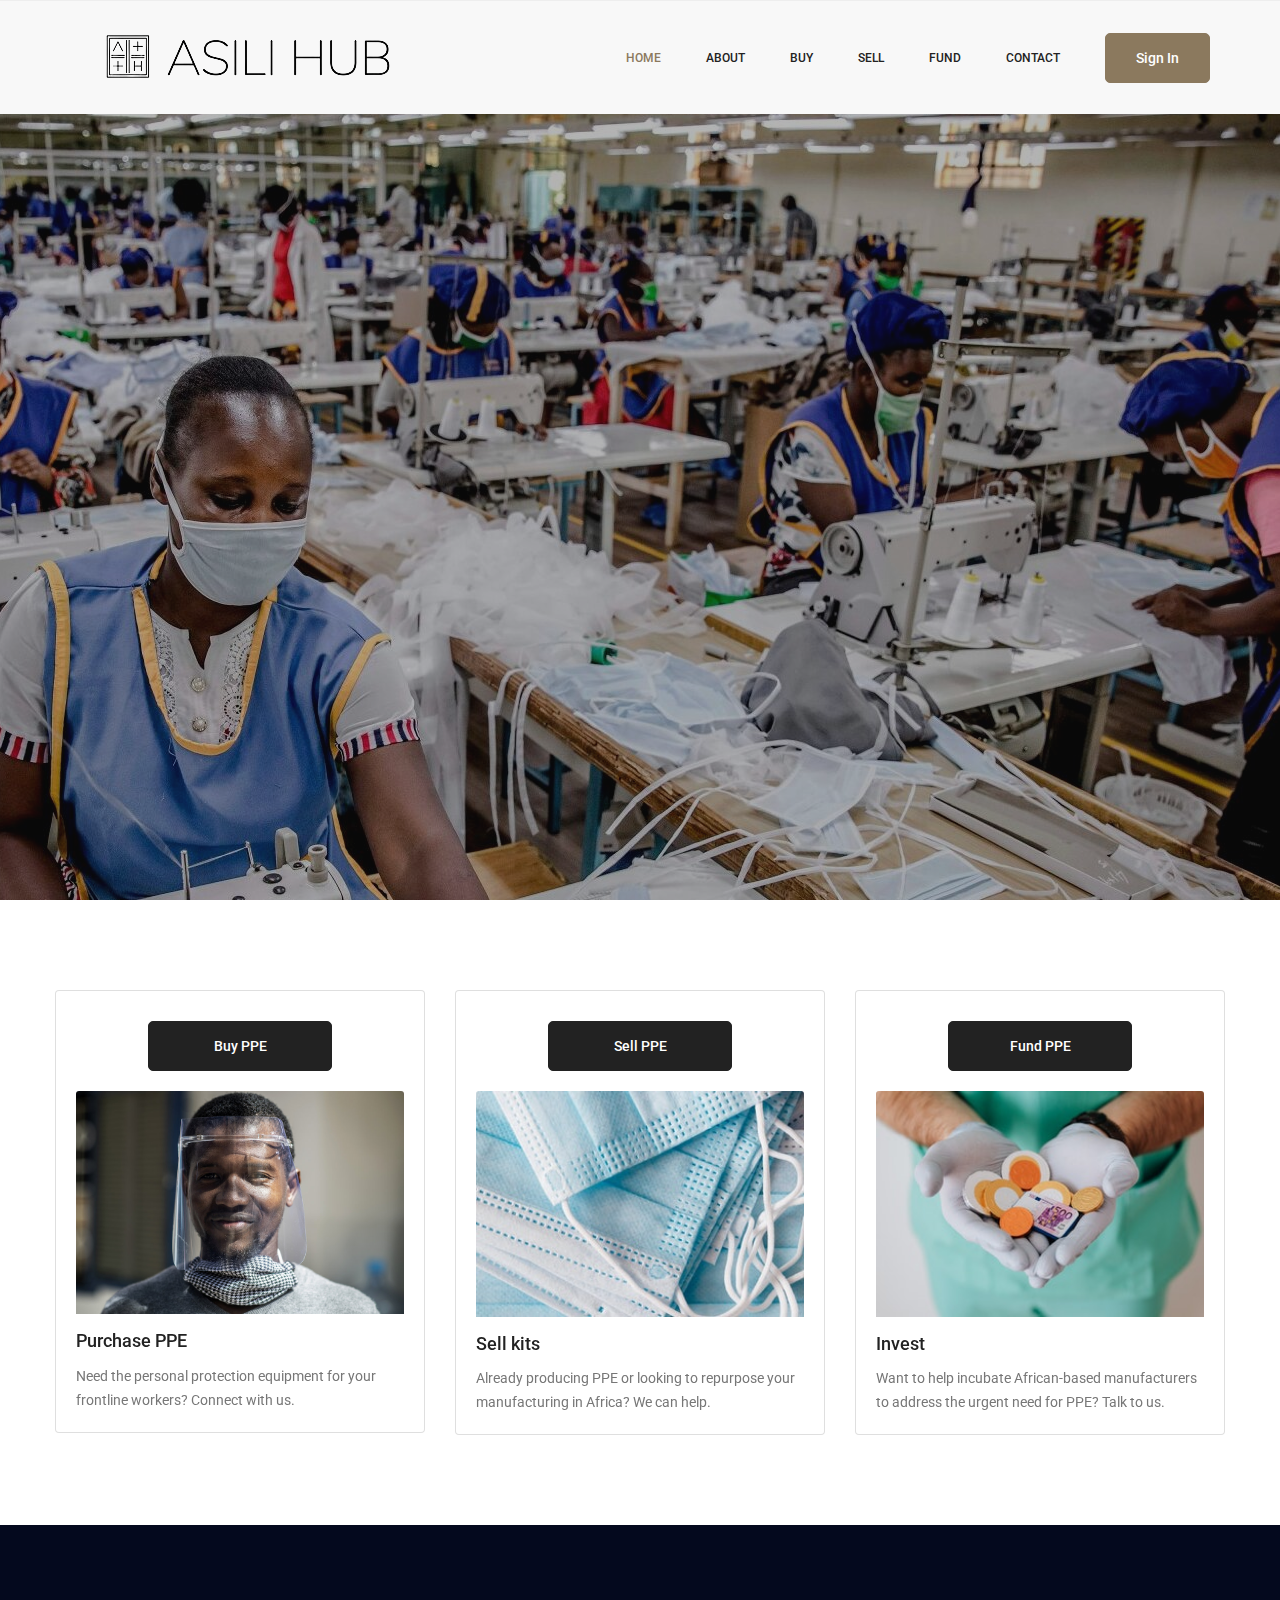
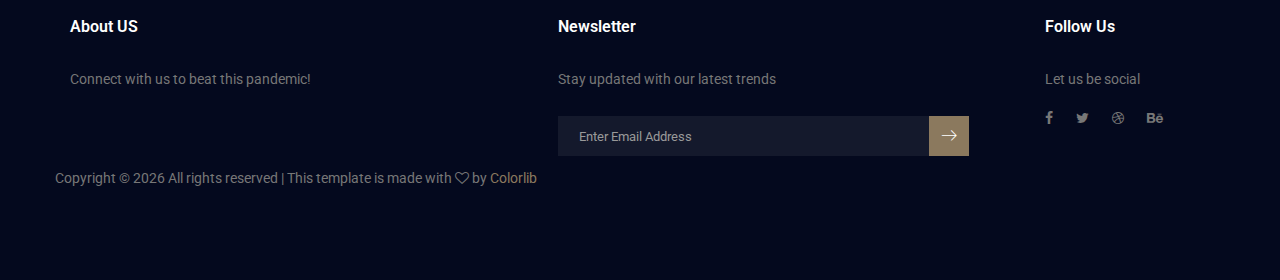
<file: index.html>
<!doctype html>
<html lang="en">

<head>
	<!-- Required meta tags -->
	<meta charset="utf-8">
	<meta name="viewport" content="width=device-width, initial-scale=1, shrink-to-fit=no">
	<!-- <link rel="icon" href="img/logo.png" type="image/png"> -->
	<title>ASILI</title>
	<!-- Bootstrap CSS -->
	<link rel="stylesheet" href="css/bootstrap.css">
	<link rel="stylesheet" href="vendors/linericon/style.css">
	<link rel="stylesheet" href="css/font-awesome.min.css">
	<link rel="stylesheet" href="vendors/owl-carousel/owl.carousel.min.css">
	<link rel="stylesheet" href="vendors/lightbox/simpleLightbox.css">
	<link rel="stylesheet" href="vendors/nice-select/css/nice-select.css">
	<link rel="stylesheet" href="vendors/animate-css/animate.css">
	<link rel="stylesheet" href="vendors/jquery-ui/jquery-ui.css">
	<!-- main css -->
	<link rel="stylesheet" href="css/style.css">
	<link rel="stylesheet" href="css/responsive.css">
</head>

<body>


	<!--================Header Menu Area =================-->
	<header class="header_area">
		<div class="main_menu">
			<nav class="navbar navbar-expand-lg navbar-light">
				<div class="container">
					<!-- Brand and toggle get grouped for better mobile display -->
					<a class="navbar-brand logo_h" href="index.html">
						<img src="img/logo.png" alt="">
					</a>
					<button class="navbar-toggler" type="button" data-toggle="collapse"
						data-target="#navbarSupportedContent" aria-controls="navbarSupportedContent"
						aria-expanded="false" aria-label="Toggle navigation">
						<span class="icon-bar"></span>
						<span class="icon-bar"></span>
						<span class="icon-bar"></span>
					</button>
					<!-- Collect the nav links, forms, and other content for toggling -->
					<div class="collapse navbar-collapse offset" id="navbarSupportedContent">
						<div class="row ml-0 w-100">
							<div class="col-lg-12 pr-0">
								<ul class="nav navbar-nav center_nav pull-right">
									<li class="nav-item active">
										<a class="nav-link" href="index.html">Home</a>
									</li>
									<li class="nav-item ">
										<a class="nav-link" href="#">About</a>
									</li>
									<li class="nav-item submenu dropdown">
										<a href="#" class="nav-link dropdown-toggle" data-toggle="dropdown"
											role="button" aria-haspopup="true" aria-expanded="false">Buy</a>
										<ul class="dropdown-menu">
											<li class="nav-item">
												<a class="nav-link" href="buyfacemask.html">Face Mask</a>
											</li>
											<li class="nav-item">
												<a class="nav-link" href="#">Hand gloves</a>
											</li>
											<li class="nav-item">
												<a class="nav-link" href="#">Face shield</a>
											</li>
										</ul>
									</li>
									<li class="nav-item">
										<a class="nav-link" href="#">Sell</a>
									</li>
									<li class="nav-item">
										<a class="nav-link" href="#">Fund</a>
									</li>
									<li class="nav-item">
										<a class="nav-link" href="#">Contact</a>
									</li>
									<li class="nav-item">
										<a class="main_btn" href="#">Sign In</a>
									</li>
								</ul>
							</div>
						</div>
					</div>
				</div>
			</nav>
		</div>
	</header>
	<!--================Header Menu Area =================-->

	<!--================ Home Banner Area =================-->
	<section class="home_banner_area">
		<div class="overlay"></div>
		<div class="banner_inner d-flex align-items-center">
			<div class="container">
				<div class="banner_content row">
					<!-- <div class="offset-lg-2 col-lg-8">
						<p style="font-size: 22px">Purchase PPEs, Save lives!</p>
						<a class="main_btn mr-10" href="#">Purchase</a>
						<a class="white_bg_btn" href="#">About US</a>
					</div> -->
				</div>
			</div>
		</div>
	</section>
	<!--================ End Home Banner Area =================-->


	<!--================ Start important-points section =================-->
	<!-- <section class="donation_details pad_top">
		<div class="container">
			<div class="row">
				<div class="col-lg-3 col-md-6 single_donation_box">
					<img src="img/icons/home1.png" alt="">
					<h4>Total Donation</h4>
					<p>
						The French Revolutioncons tituted for the conscience of the dominant.
					</p>
				</div>
				<div class="col-lg-3 col-md-6 single_donation_box">
					<img src="img/icons/home2.png" alt="">
					<h4>Fund Raised</h4>
					<p>
						The French Revolutioncons tituted for the conscience of the dominant.
					</p>
				</div>
				<div class="col-lg-3 col-md-6 single_donation_box">
					<img src="img/icons/home3.png" alt="">
					<h4>Highest Donation</h4>
					<p>
						The French Revolutioncons tituted for the conscience of the dominant.
					</p>
				</div>
				<div class="col-lg-3 col-md-6 single_donation_box">
					<img src="img/icons/home4.png" alt="">
					<h4>Total Donation</h4>
					<p>
						The French Revolutioncons tituted for the conscience of the dominant.
					</p>
				</div>
			</div>
		</div>
	</section> -->
	<!--================ End important-points section =================-->

	<!--================ Start Our Major Cause section =================-->
	<section class=" section_gap">
		<div class="container">

			<div class="row">
				<div id="our-major-cause" class="owl-carousel">
					<div class="card">
							<a style="height:50%;width:50%;align-self: center" href="buyfacemask.html" class="main_btn2">Buy PPE</a>

						<div class="card-body">
							<figure>
								<img class="card-img-top img-fluid" src="img/donation/d1.jpg" alt="Card image cap">
							</figure>
							<div class="card_inner_body">
								<div class="card-body-top">
								</div>
								<h4 class="card-title">Purchase PPE</h4>
								<p class="card-text">Need the personal protection equipment for your frontline workers? Connect with us.
								</p>
							</div>
						</div>
					</div>

					<div class="card">
							<a style="height:50%;width:50%;align-self: center" href="#" class="main_btn2">Sell PPE</a>

						<div class="card-body">
							<figure>
								<img class="card-img-top img-fluid" src="img/donation/d2.jpg" alt="Card image cap">
							</figure>
							<div class="card_inner_body">
								<div class="card-body-top">
								</div>
								<h4 class="card-title">Sell kits</h4>
								<p class="card-text">Already producing PPE or looking to repurpose your manufacturing in Africa? We can help.
								</p>
							</div>
						</div>
					</div>

					<div class="card">
							<a style="height:50%;width:50%;align-self: center" href="#" class="main_btn2">Fund PPE</a>

						<div class="card-body">

							<figure>
								<img class="card-img-top img-fluid" src="img/donation/d3.jpg" alt="Card image cap">
							</figure>
								<div class="card_inner_body">
								<div class="card-body-top">
								</div>
								<h4 class="card-title">Invest</h4>
								<p class="card-text">Want to help incubate African-based manufacturers to address the urgent need for PPE? Talk to us.
								</p>
								
							</div>
						</div>
					</div>

				</div>
			</div>
		</div>
	</section>
	<!--================ Ens Our Major Cause section =================-->

	<!--================ Start Make Donation Area =================-->
	<!--================ End Make Donation Area =================-->

	<!--================ Start Clients Logo Area =================-->
	<!-- <section class="clients_logo_area section_gap">
		<div class="container">
			<div class="clients_slider owl-carousel">
				<div class="item">
					<img src="img/clients-logo/c-logo-1.png" alt="">
				</div>
				<div class="item">
					<img src="img/clients-logo/c-logo-2.png" alt="">
				</div>
				<div class="item">
					<img src="img/clients-logo/c-logo-3.png" alt="">
				</div>
				<div class="item">
					<img src="img/clients-logo/c-logo-4.png" alt="">
				</div>
				<div class="item">
					<img src="img/clients-logo/c-logo-5.png" alt="">
				</div>
			</div>
		</div>
	</section> -->
	<!--================ End Clients Logo Area =================-->

	<!--================ Support Campaign Area =================-->
	<!--================ End Experience Area =================-->

	<!--================ Start Footer Area  =================-->
	<footer class="footer-area section_gap">
		<div class="container">
			<div class="row">
				<div class="col-lg-5  col-md-6 col-sm-6">
					<div class="single-footer-widget">
						<h6 class="footer_title">About US</h6>
						<p>
						Connect with us to beat this pandemic!
						</p>
					</div>
				</div>
				<div class="col-lg-5 col-md-6 col-sm-6">
					<div class="single-footer-widget">
						<h6 class="footer_title">Newsletter</h6>
						<p>Stay updated with our latest trends</p>
						<div id="mc_embed_signup">
							<form target="_blank"
								action="https://spondonit.us12.list-manage.com/subscribe/post?u=1462626880ade1ac87bd9c93a&amp;id=92a4423d01"
								method="get" class="subscribe_form relative">
								<div class="input-group d-flex flex-row">
									<input name="EMAIL" placeholder="Enter Email Address"
										onfocus="this.placeholder = ''" onblur="this.placeholder = 'Email Address '"
										required="" type="email">
									<button class="btn sub-btn">
										<span class="lnr lnr-arrow-right"></span>
									</button>
								</div>
								<div class="mt-10 info"></div>
							</form>
						</div>
					</div>
				</div>
				<div class="col-lg-2 col-md-6 col-sm-6">
					<div class="single-footer-widget f_social_wd">
						<h6 class="footer_title">Follow Us</h6>
						<p>Let us be social</p>
						<div class="f_social">
							<a href="#">
								<i class="fa fa-facebook"></i>
							</a>
							<a href="#">
								<i class="fa fa-twitter"></i>
							</a>
							<a href="#">
								<i class="fa fa-dribbble"></i>
							</a>
							<a href="#">
								<i class="fa fa-behance"></i>
							</a>
						</div>
					</div>
				</div>
			</div>

			<div style="align-self: center" class="row">
				<div>
					<p class="copyright">
						<!-- Link back to Colorlib can't be removed. Template is licensed under CC BY 3.0. -->
						Copyright &copy;
						<script>document.write(new Date().getFullYear());</script> All rights reserved | This template
						is made with <i class="fa fa-heart-o" aria-hidden="true"></i> by <a href="https://colorlib.com"
							target="_blank">Colorlib</a>
						<!-- Link back to Colorlib can't be removed. Template is licensed under CC BY 3.0. -->
					</p>
				</div>
			</div>
		</div>
	</footer>
	<!--================ End Footer Area  =================-->



	<!-- Optional JavaScript -->
	<!-- jQuery first, then Popper.js, then Bootstrap JS -->
	<script src="js/jquery-3.2.1.min.js"></script>
	<script src="js/popper.js"></script>
	<script src="js/bootstrap.min.js"></script>
	<!-- <script src="vendors/lightbox/simpleLightbox.min.js"></script> -->
	<script src="vendors/nice-select/js/jquery.nice-select.min.js"></script>
	<!-- <script src="vendors/isotope/imagesloaded.pkgd.min.js"></script> -->
	<script src="vendors/isotope/isotope-min.js"></script>
	<script src="vendors/owl-carousel/owl.carousel.min.js"></script>
	<script src="js/jquery.ajaxchimp.min.js"></script>
	<!-- <script src="vendors/counter-up/jquery.waypoints.min.js"></script> -->
	<!-- <script src="vendors/flipclock/timer.js"></script> -->
	<!-- <script src="vendors/counter-up/jquery.counterup.js"></script> -->
	<script src="js/mail-script.js"></script>
	<script src="js/custom.js"></script>
</body>

</html>
</file>
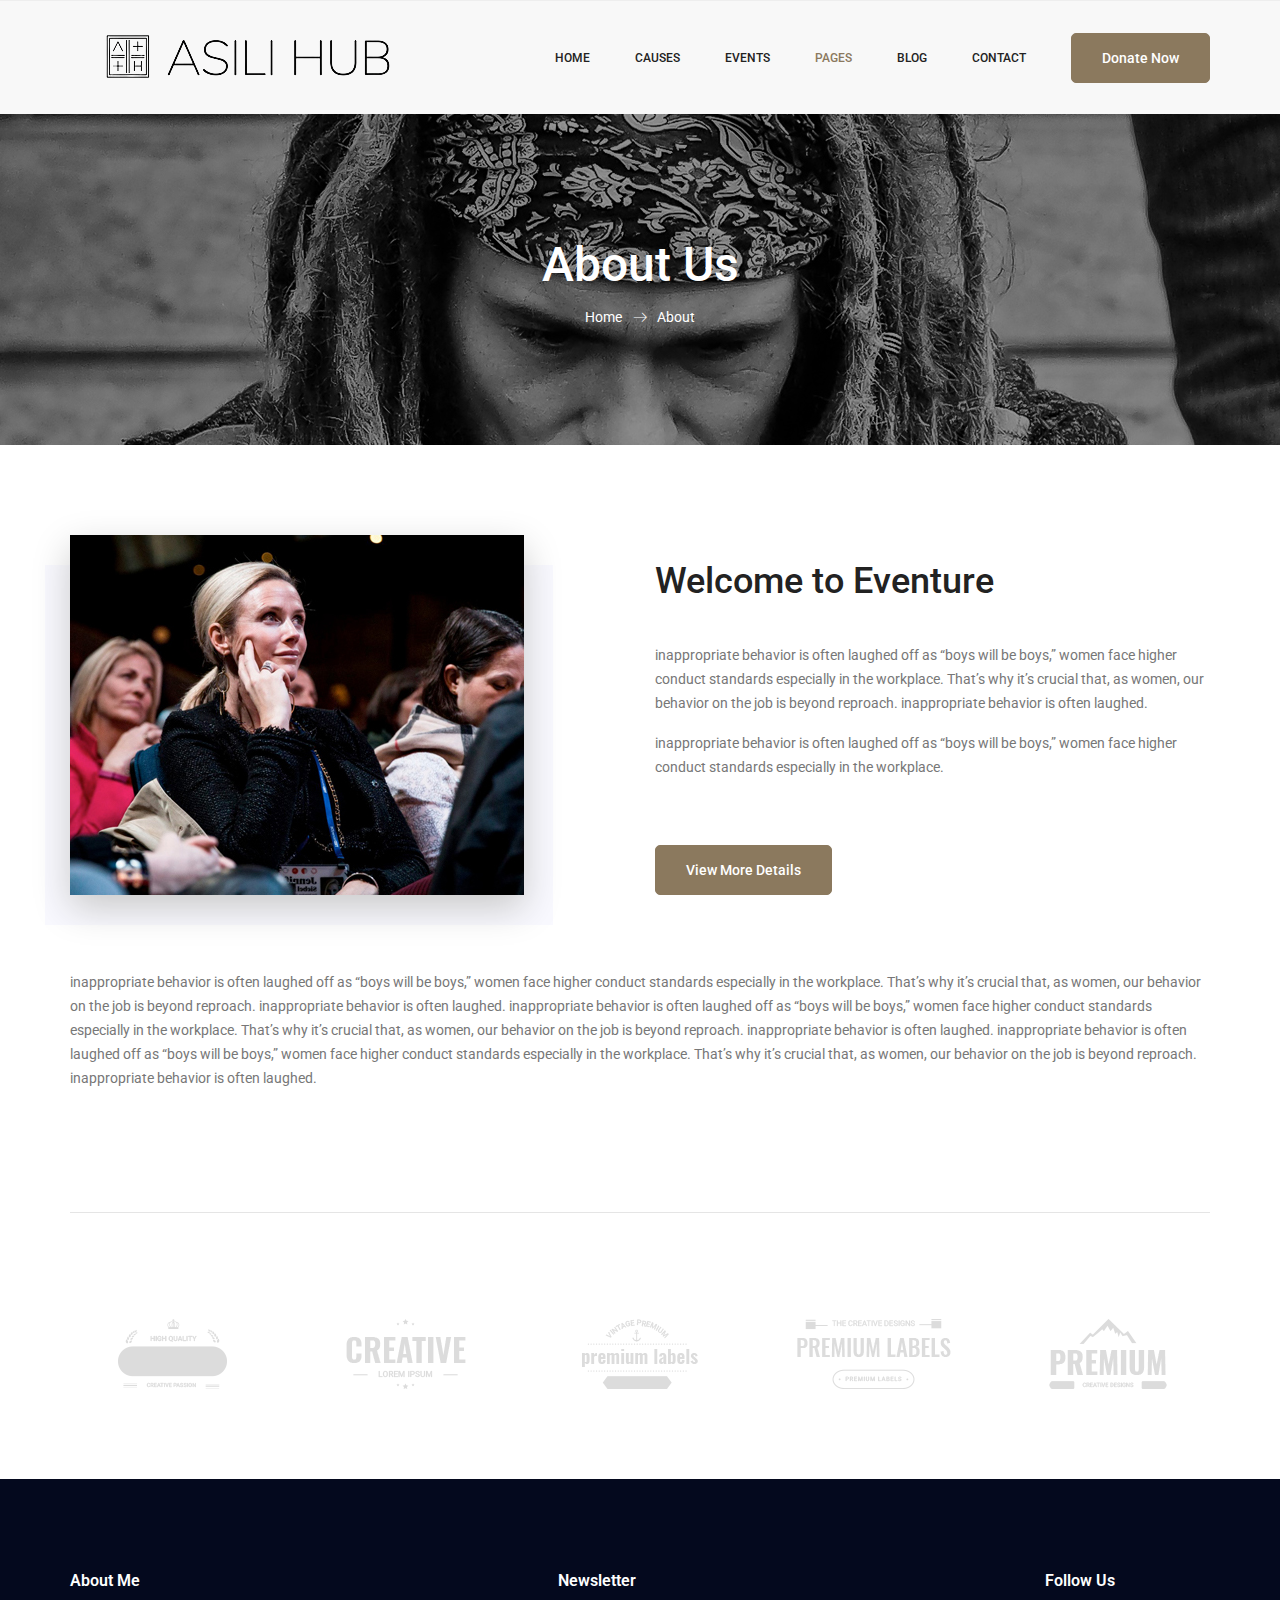
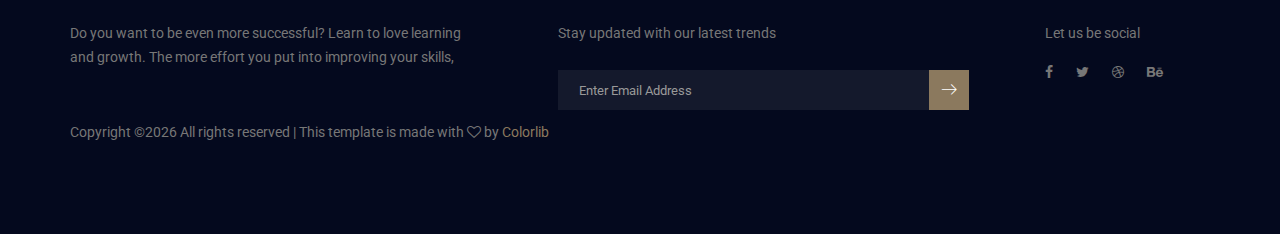
<file: about.html>
<!doctype html>
<html lang="en">

<head>
	<!-- Required meta tags -->
	<meta charset="utf-8">
	<meta name="viewport" content="width=device-width, initial-scale=1, shrink-to-fit=no">
	<link rel="icon" href="img/favicon.png" type="image/png">
	<title>About Us</title>
	<!-- Bootstrap CSS -->
	<link rel="stylesheet" href="css/bootstrap.css">
	<link rel="stylesheet" href="vendors/linericon/style.css">
	<link rel="stylesheet" href="css/font-awesome.min.css">
	<link rel="stylesheet" href="vendors/owl-carousel/owl.carousel.min.css">
	<link rel="stylesheet" href="vendors/lightbox/simpleLightbox.css">
	<link rel="stylesheet" href="vendors/nice-select/css/nice-select.css">
	<link rel="stylesheet" href="vendors/animate-css/animate.css">
	<link rel="stylesheet" href="vendors/jquery-ui/jquery-ui.css">
	<!-- main css -->
	<link rel="stylesheet" href="css/style.css">
	<link rel="stylesheet" href="css/responsive.css">
</head>

<body>

	<!--================Header Menu Area =================-->
	<header class="header_area">
		<div class="main_menu">
			<nav class="navbar navbar-expand-lg navbar-light">
				<div class="container">
					<!-- Brand and toggle get grouped for better mobile display -->
					<a class="navbar-brand logo_h" href="index.html">
						<img src="img/logo.png" alt="">
					</a>
					<button class="navbar-toggler" type="button" data-toggle="collapse" data-target="#navbarSupportedContent" aria-controls="navbarSupportedContent"
					 aria-expanded="false" aria-label="Toggle navigation">
						<span class="icon-bar"></span>
						<span class="icon-bar"></span>
						<span class="icon-bar"></span>
					</button>
					<!-- Collect the nav links, forms, and other content for toggling -->
					<div class="collapse navbar-collapse offset" id="navbarSupportedContent">
						<div class="row ml-0 w-100">
							<div class="col-lg-12 pr-0">
								<ul class="nav navbar-nav center_nav pull-right">
									<li class="nav-item">
										<a class="nav-link" href="index.html">home</a>
									</li>
									<li class="nav-item ">
										<a class="nav-link" href="causes.html">causes</a>
									</li>
									<li class="nav-item ">
										<a class="nav-link" href="events.html">events</a>
									</li>
									<li class="nav-item submenu dropdown active">
										<a href="#" class="nav-link dropdown-toggle" data-toggle="dropdown" role="button" aria-haspopup="true" aria-expanded="false">Pages</a>
										<ul class="dropdown-menu">
											<li class="nav-item">
												<a class="nav-link" href="about.html">About</a>
											</li>
											<li class="nav-item">
												<a class="nav-link" href="donation.html">donation</a>
											</li>
											<li class="nav-item">
												<a class="nav-link" href="elements.html">Elements</a>
											</li>
										</ul>
									</li>
									<li class="nav-item submenu dropdown">
										<a href="#" class="nav-link dropdown-toggle" data-toggle="dropdown" role="button" aria-haspopup="true" aria-expanded="false">Blog</a>
										<ul class="dropdown-menu">
											<li class="nav-item">
												<a class="nav-link" href="blog.html">Blog</a>
											</li>
											<li class="nav-item">
												<a class="nav-link" href="single-blog.html">Blog Details</a>
											</li>
										</ul>
									</li>
									<li class="nav-item">
										<a class="nav-link" href="contact.html">Contact</a>
									</li>
									<li class="nav-item">
										<a class="main_btn" href="donation.html">donate now</a>
									</li>
								</ul>
							</div>
						</div>
					</div>
				</div>
			</nav>
		</div>
	</header>
	<!--================Header Menu Area =================-->

	<!--================ Banner Area =================-->
	<section class="banner_area">
		<div class="banner_inner d-flex align-items-center">
			<div class="overlay"></div>
			<div class="container">
				<div class="banner_content text-center">
					<h2>About Us</h2>
					<div class="page_link">
						<a href="index.html">Home</a>
						<a href="about.html">About</a>
					</div>
				</div>
			</div>
		</div>
	</section>
	<!--================End Banner Area =================-->

	<!--================ Start About Us Section =================-->
	<section class="about_us section_gap">
		<div class="container">
			<div class="row">
				<div class="col-lg-5">
					<div class="about_img">
						<img class="img-fluid" src="img/about-us.jpg" alt="">
					</div>
				</div>

				<div class="offset-lg-1 col-lg-6">
					<div class="content_wrapper">
						<h1>Welcome to Eventure</h1>
						<p>inappropriate behavior is often laughed off as “boys will be boys,” women face higher conduct standards especially
							in the workplace. That’s why it’s crucial that, as women, our behavior on the job is beyond reproach. inappropriate
							behavior is often laughed.</p>
						<p>inappropriate behavior is often laughed off as “boys will be boys,” women face higher conduct standards especially
							in the workplace.</p>
						<a href="#" class="main_btn">view more details</a>
					</div>
				</div>
			</div>

			<div class="row">
				<div class="col-lg-12">
					<div class="bottom_para">
						<p>inappropriate behavior is often laughed off as “boys will be boys,” women face higher conduct standards especially
							in the workplace. That’s why it’s crucial that, as women, our behavior on the job is beyond reproach. inappropriate
							behavior is often laughed. inappropriate behavior is often laughed off as “boys will be boys,” women face higher conduct
							standards especially in the workplace. That’s why it’s crucial that, as women, our behavior on the job is beyond reproach.
							inappropriate behavior is often laughed. inappropriate behavior is often laughed off as “boys will be boys,” women
							face higher conduct standards especially in the workplace. That’s why it’s crucial that, as women, our behavior on
							the job is beyond reproach. inappropriate behavior is often laughed.</p>
					</div>
				</div>
			</div>
		</div>
	</section>
	<!--================ End About Us Area =================-->


	<div class="container">
		<div class="row">
			<div class="col-lg-12">
				<hr>
			</div>
		</div>
	</div>

	<!--================ Start Clients Logo Area =================-->
	<section class="clients_logo_area section_gap">
		<div class="container">
			<div class="clients_slider owl-carousel">
				<div class="item">
					<img src="img/clients-logo/c-logo-1.png" alt="">
				</div>
				<div class="item">
					<img src="img/clients-logo/c-logo-2.png" alt="">
				</div>
				<div class="item">
					<img src="img/clients-logo/c-logo-3.png" alt="">
				</div>
				<div class="item">
					<img src="img/clients-logo/c-logo-4.png" alt="">
				</div>
				<div class="item">
					<img src="img/clients-logo/c-logo-5.png" alt="">
				</div>
			</div>
		</div>
	</section>
	<!--================ End Clients Logo Area =================-->

	<!--================ Start Footer Area  =================-->
	<footer class="footer-area section_gap">
		<div class="container">
			<div class="row">
				<div class="col-lg-5  col-md-6 col-sm-6">
					<div class="single-footer-widget">
						<h6 class="footer_title">About Me</h6>
						<p>
							Do you want to be even more successful? Learn to love learning and growth. The more effort you put into improving your skills,
						</p>
					</div>
				</div>
				<div class="col-lg-5 col-md-6 col-sm-6">
					<div class="single-footer-widget">
						<h6 class="footer_title">Newsletter</h6>
						<p>Stay updated with our latest trends</p>
						<div id="mc_embed_signup">
							<form target="_blank" action="https://spondonit.us12.list-manage.com/subscribe/post?u=1462626880ade1ac87bd9c93a&amp;id=92a4423d01"
							 method="get" class="subscribe_form relative">
								<div class="input-group d-flex flex-row">
									<input name="EMAIL" placeholder="Enter Email Address" onfocus="this.placeholder = ''" onblur="this.placeholder = 'Email Address '"
									 required="" type="email">
									<button class="btn sub-btn">
										<span class="lnr lnr-arrow-right"></span>
									</button>
								</div>
								<div class="mt-10 info"></div>
							</form>
						</div>
					</div>
				</div>
				<div class="col-lg-2 col-md-6 col-sm-6">
					<div class="single-footer-widget f_social_wd">
						<h6 class="footer_title">Follow Us</h6>
						<p>Let us be social</p>
						<div class="f_social">
							<a href="#">
								<i class="fa fa-facebook"></i>
							</a>
							<a href="#">
								<i class="fa fa-twitter"></i>
							</a>
							<a href="#">
								<i class="fa fa-dribbble"></i>
							</a>
							<a href="#">
								<i class="fa fa-behance"></i>
							</a>
						</div>
					</div>
				</div>
			</div>

			<div class="row">
				<div class="col-lg-12">
					<p class="copyright"><!-- Link back to Colorlib can't be removed. Template is licensed under CC BY 3.0. -->
Copyright &copy;<script>document.write(new Date().getFullYear());</script> All rights reserved | This template is made with <i class="fa fa-heart-o" aria-hidden="true"></i> by <a href="https://colorlib.com" target="_blank">Colorlib</a>
<!-- Link back to Colorlib can't be removed. Template is licensed under CC BY 3.0. -->
					</p>
				</div>
			</div>
		</div>
	</footer>
	<!--================ End Footer Area  =================-->



	<!-- Optional JavaScript -->
	<!-- jQuery first, then Popper.js, then Bootstrap JS -->
	<script src="js/jquery-3.2.1.min.js"></script>
	<script src="js/popper.js"></script>
	<script src="js/bootstrap.min.js"></script>
	<!-- <script src="vendors/lightbox/simpleLightbox.min.js"></script> -->
	<script src="vendors/nice-select/js/jquery.nice-select.min.js"></script>
	<!-- <script src="vendors/isotope/imagesloaded.pkgd.min.js"></script> -->
	<script src="vendors/isotope/isotope-min.js"></script>
	<script src="vendors/owl-carousel/owl.carousel.min.js"></script>
	<script src="js/jquery.ajaxchimp.min.js"></script>
	<!-- <script src="vendors/counter-up/jquery.waypoints.min.js"></script> -->
	<!-- <script src="vendors/flipclock/timer.js"></script> -->
	<!-- <script src="vendors/counter-up/jquery.counterup.js"></script> -->
	<script src="js/mail-script.js"></script>
	<script src="js/custom.js"></script>
</body>

</html>
</file>
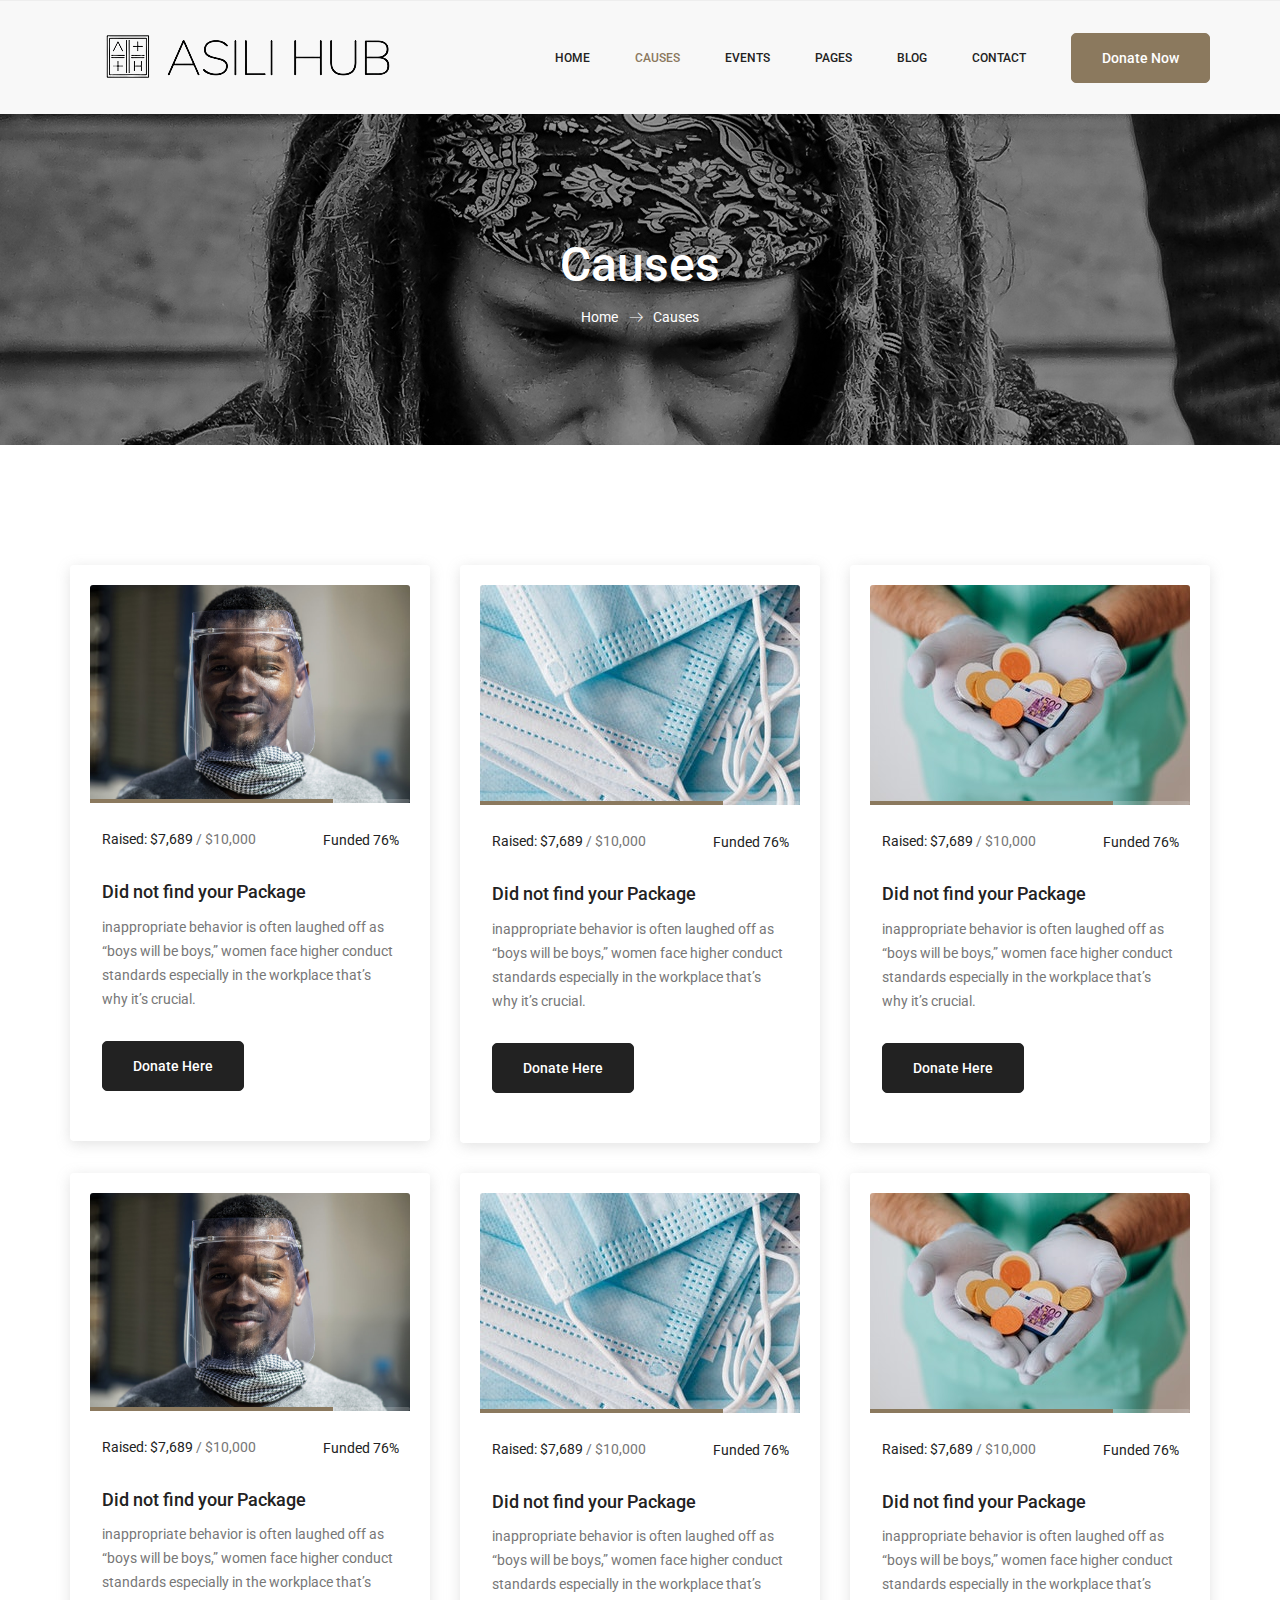
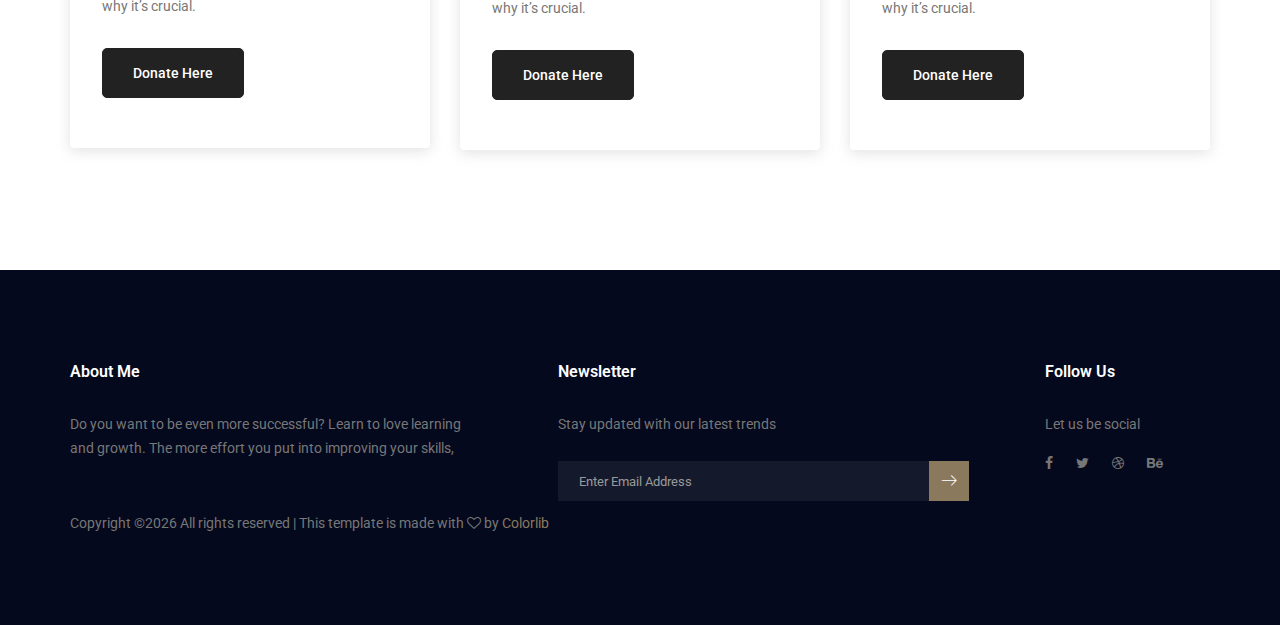
<file: causes.html>
<!doctype html>
<html lang="en">

<head>
	<!-- Required meta tags -->
	<meta charset="utf-8">
	<meta name="viewport" content="width=device-width, initial-scale=1, shrink-to-fit=no">
	<link rel="icon" href="img/favicon.png" type="image/png">
	<title>Causes</title>
	<!-- Bootstrap CSS -->
	<link rel="stylesheet" href="css/bootstrap.css">
	<link rel="stylesheet" href="vendors/linericon/style.css">
	<link rel="stylesheet" href="css/font-awesome.min.css">
	<link rel="stylesheet" href="vendors/owl-carousel/owl.carousel.min.css">
	<link rel="stylesheet" href="vendors/lightbox/simpleLightbox.css">
	<link rel="stylesheet" href="vendors/nice-select/css/nice-select.css">
	<link rel="stylesheet" href="vendors/animate-css/animate.css">
	<link rel="stylesheet" href="vendors/jquery-ui/jquery-ui.css">
	<!-- main css -->
	<link rel="stylesheet" href="css/style.css">
	<link rel="stylesheet" href="css/responsive.css">
</head>

<body>

	<!--================Header Menu Area =================-->
	<header class="header_area">
		<div class="main_menu">
			<nav class="navbar navbar-expand-lg navbar-light">
				<div class="container">
					<!-- Brand and toggle get grouped for better mobile display -->
					<a class="navbar-brand logo_h" href="index.html">
						<img src="img/logo.png" alt="">
					</a>
					<button class="navbar-toggler" type="button" data-toggle="collapse" data-target="#navbarSupportedContent" aria-controls="navbarSupportedContent"
					 aria-expanded="false" aria-label="Toggle navigation">
						<span class="icon-bar"></span>
						<span class="icon-bar"></span>
						<span class="icon-bar"></span>
					</button>
					<!-- Collect the nav links, forms, and other content for toggling -->
					<div class="collapse navbar-collapse offset" id="navbarSupportedContent">
						<div class="row ml-0 w-100">
							<div class="col-lg-12 pr-0">
								<ul class="nav navbar-nav center_nav pull-right">
									<li class="nav-item">
										<a class="nav-link" href="index.html">home</a>
									</li>
									<li class="nav-item active">
										<a class="nav-link" href="causes.html">causes</a>
									</li>
									<li class="nav-item">
										<a class="nav-link" href="events.html">events</a>
									</li>
									<li class="nav-item submenu dropdown">
										<a href="#" class="nav-link dropdown-toggle" data-toggle="dropdown" role="button" aria-haspopup="true" aria-expanded="false">Pages</a>
										<ul class="dropdown-menu">
											<li class="nav-item">
												<a class="nav-link" href="about.html">About</a>
											</li>
											<li class="nav-item">
												<a class="nav-link" href="donation.html">donation</a>
											</li>
											<li class="nav-item">
												<a class="nav-link" href="elements.html">Elements</a>
											</li>
										</ul>
									</li>
									<li class="nav-item submenu dropdown">
										<a href="#" class="nav-link dropdown-toggle" data-toggle="dropdown" role="button" aria-haspopup="true" aria-expanded="false">Blog</a>
										<ul class="dropdown-menu">
											<li class="nav-item">
												<a class="nav-link" href="blog.html">Blog</a>
											</li>
											<li class="nav-item">
												<a class="nav-link" href="single-blog.html">Blog Details</a>
											</li>
										</ul>
									</li>
									<li class="nav-item">
										<a class="nav-link" href="contact.html">Contact</a>
									</li>
									<li class="nav-item">
										<a class="main_btn" href="donation.html">donate now</a>
									</li>
								</ul>
							</div>
						</div>
					</div>
				</div>
			</nav>
		</div>
	</header>
	<!--================Header Menu Area =================-->

	<!--================ Banner Area =================-->
	<section class="banner_area">
		<div class="banner_inner d-flex align-items-center">
			<div class="overlay"></div>
			<div class="container">
				<div class="banner_content text-center">
					<h2>Causes</h2>
					<div class="page_link">
						<a href="index.html">Home</a>
						<a href="causes.html">Causes</a>
					</div>
				</div>
			</div>
		</div>
	</section>
	<!--================End Banner Area =================-->

	<!--================ Start Our Major Cause section =================-->
	<section class="our_major_cause section_gap_custom">
		<div class="container">
			<div class="row">
				<div class="col-lg-4">
					<div class="card">
						<div class="card-body">
							<figure>
								<img class="card-img-top img-fluid" src="img/donation/d1.jpg" alt="Card image cap">
							</figure>
							<div class="progress">
								<div class="progress-bar" role="progressbar" aria-valuenow="76" aria-valuemin="0" aria-valuemax="100" style="width: 76%;">
									<span>Funded 76%</span>
								</div>
							</div>
							<div class="card_inner_body">
								<div class="card-body-top">
									<span>Raised: $7,689</span> / $10,000
								</div>
								<h4 class="card-title">Did not find your Package</h4>
								<p class="card-text">inappropriate behavior is often laughed off as “boys will be boys,” women face higher conduct standards especially
									in the workplace that’s why it’s crucial.
								</p>
								<a href="#" class="main_btn2">donate here</a>
							</div>
						</div>
					</div>
				</div>

				<div class="col-lg-4">
					<div class="card">
						<div class="card-body">
							<figure>
								<img class="card-img-top img-fluid" src="img/donation/d2.jpg" alt="Card image cap">
							</figure>
							<div class="progress">
								<div class="progress-bar" role="progressbar" aria-valuenow="76" aria-valuemin="0" aria-valuemax="100" style="width: 76%;">
									<span>Funded 76%</span>
								</div>
							</div>
							<div class="card_inner_body">
								<div class="card-body-top">
									<span>Raised: $7,689</span> / $10,000
								</div>
								<h4 class="card-title">Did not find your Package</h4>
								<p class="card-text">inappropriate behavior is often laughed off as “boys will be boys,” women face higher conduct standards especially
									in the workplace that’s why it’s crucial.
								</p>
								<a href="#" class="main_btn2">donate here</a>
							</div>
						</div>
					</div>
				</div>

				<div class="col-lg-4">
					<div class="card">
						<div class="card-body">
							<figure>
								<img class="card-img-top img-fluid" src="img/donation/d3.jpg" alt="Card image cap">
							</figure>
							<div class="progress">
								<div class="progress-bar" role="progressbar" aria-valuenow="76" aria-valuemin="0" aria-valuemax="100" style="width: 76%;">
									<span>Funded 76%</span>
								</div>
							</div>
							<div class="card_inner_body">
								<div class="card-body-top">
									<span>Raised: $7,689</span> / $10,000
								</div>
								<h4 class="card-title">Did not find your Package</h4>
								<p class="card-text">inappropriate behavior is often laughed off as “boys will be boys,” women face higher conduct standards especially
									in the workplace that’s why it’s crucial.
								</p>
								<a href="#" class="main_btn2">donate here</a>
							</div>
						</div>
					</div>
				</div>
			</div>

			<div class="row">
				<div class="col-lg-4">
					<div class="card">
						<div class="card-body">
							<figure>
								<img class="card-img-top img-fluid" src="img/donation/d1.jpg" alt="Card image cap">
							</figure>
							<div class="progress">
								<div class="progress-bar" role="progressbar" aria-valuenow="76" aria-valuemin="0" aria-valuemax="100" style="width: 76%;">
									<span>Funded 76%</span>
								</div>
							</div>
							<div class="card_inner_body">
								<div class="card-body-top">
									<span>Raised: $7,689</span> / $10,000
								</div>
								<h4 class="card-title">Did not find your Package</h4>
								<p class="card-text">inappropriate behavior is often laughed off as “boys will be boys,” women face higher conduct standards especially
									in the workplace that’s why it’s crucial.
								</p>
								<a href="#" class="main_btn2">donate here</a>
							</div>
						</div>
					</div>
				</div>

				<div class="col-lg-4">
					<div class="card">
						<div class="card-body">
							<figure>
								<img class="card-img-top img-fluid" src="img/donation/d2.jpg" alt="Card image cap">
							</figure>
							<div class="progress">
								<div class="progress-bar" role="progressbar" aria-valuenow="76" aria-valuemin="0" aria-valuemax="100" style="width: 76%;">
									<span>Funded 76%</span>
								</div>
							</div>
							<div class="card_inner_body">
								<div class="card-body-top">
									<span>Raised: $7,689</span> / $10,000
								</div>
								<h4 class="card-title">Did not find your Package</h4>
								<p class="card-text">inappropriate behavior is often laughed off as “boys will be boys,” women face higher conduct standards especially
									in the workplace that’s why it’s crucial.
								</p>
								<a href="#" class="main_btn2">donate here</a>
							</div>
						</div>
					</div>
				</div>

				<div class="col-lg-4">
					<div class="card">
						<div class="card-body">
							<figure>
								<img class="card-img-top img-fluid" src="img/donation/d3.jpg" alt="Card image cap">
							</figure>
							<div class="progress">
								<div class="progress-bar" role="progressbar" aria-valuenow="76" aria-valuemin="0" aria-valuemax="100" style="width: 76%;">
									<span>Funded 76%</span>
								</div>
							</div>
							<div class="card_inner_body">
								<div class="card-body-top">
									<span>Raised: $7,689</span> / $10,000
								</div>
								<h4 class="card-title">Did not find your Package</h4>
								<p class="card-text">inappropriate behavior is often laughed off as “boys will be boys,” women face higher conduct standards especially
									in the workplace that’s why it’s crucial.
								</p>
								<a href="#" class="main_btn2">donate here</a>
							</div>
						</div>
					</div>
				</div>
			</div>
		</div>
	</section>
	<!--================ Ens Our Major Cause section =================-->

	<!--================ Start Footer Area  =================-->
	<footer class="footer-area section_gap">
		<div class="container">
			<div class="row">
				<div class="col-lg-5  col-md-6 col-sm-6">
					<div class="single-footer-widget">
						<h6 class="footer_title">About Me</h6>
						<p>
							Do you want to be even more successful? Learn to love learning and growth. The more effort you put into improving your skills,
						</p>
					</div>
				</div>
				<div class="col-lg-5 col-md-6 col-sm-6">
					<div class="single-footer-widget">
						<h6 class="footer_title">Newsletter</h6>
						<p>Stay updated with our latest trends</p>
						<div id="mc_embed_signup">
							<form target="_blank" action="https://spondonit.us12.list-manage.com/subscribe/post?u=1462626880ade1ac87bd9c93a&amp;id=92a4423d01"
							 method="get" class="subscribe_form relative">
								<div class="input-group d-flex flex-row">
									<input name="EMAIL" placeholder="Enter Email Address" onfocus="this.placeholder = ''" onblur="this.placeholder = 'Email Address '"
									 required="" type="email">
									<button class="btn sub-btn">
										<span class="lnr lnr-arrow-right"></span>
									</button>
								</div>
								<div class="mt-10 info"></div>
							</form>
						</div>
					</div>
				</div>
				<div class="col-lg-2 col-md-6 col-sm-6">
					<div class="single-footer-widget f_social_wd">
						<h6 class="footer_title">Follow Us</h6>
						<p>Let us be social</p>
						<div class="f_social">
							<a href="#">
								<i class="fa fa-facebook"></i>
							</a>
							<a href="#">
								<i class="fa fa-twitter"></i>
							</a>
							<a href="#">
								<i class="fa fa-dribbble"></i>
							</a>
							<a href="#">
								<i class="fa fa-behance"></i>
							</a>
						</div>
					</div>
				</div>
			</div>

			<div class="row">
				<div class="col-lg-12">
					<p class="copyright"><!-- Link back to Colorlib can't be removed. Template is licensed under CC BY 3.0. -->
Copyright &copy;<script>document.write(new Date().getFullYear());</script> All rights reserved | This template is made with <i class="fa fa-heart-o" aria-hidden="true"></i> by <a href="https://colorlib.com" target="_blank">Colorlib</a>
<!-- Link back to Colorlib can't be removed. Template is licensed under CC BY 3.0. -->
					</p>
				</div>
			</div>
		</div>
	</footer>
	<!--================ End Footer Area  =================-->



	<!-- Optional JavaScript -->
	<!-- jQuery first, then Popper.js, then Bootstrap JS -->
	<script src="js/jquery-3.2.1.min.js"></script>
	<script src="js/popper.js"></script>
	<script src="js/bootstrap.min.js"></script>
	<!-- <script src="vendors/lightbox/simpleLightbox.min.js"></script> -->
	<script src="vendors/nice-select/js/jquery.nice-select.min.js"></script>
	<!-- <script src="vendors/isotope/imagesloaded.pkgd.min.js"></script> -->
	<script src="vendors/isotope/isotope-min.js"></script>
	<script src="vendors/owl-carousel/owl.carousel.min.js"></script>
	<script src="js/jquery.ajaxchimp.min.js"></script>
	<!-- <script src="vendors/counter-up/jquery.waypoints.min.js"></script> -->
	<!-- <script src="vendors/flipclock/timer.js"></script> -->
	<!-- <script src="vendors/counter-up/jquery.counterup.js"></script> -->
	<script src="js/mail-script.js"></script>
	<script src="js/custom.js"></script>
</body>

</html>
</file>
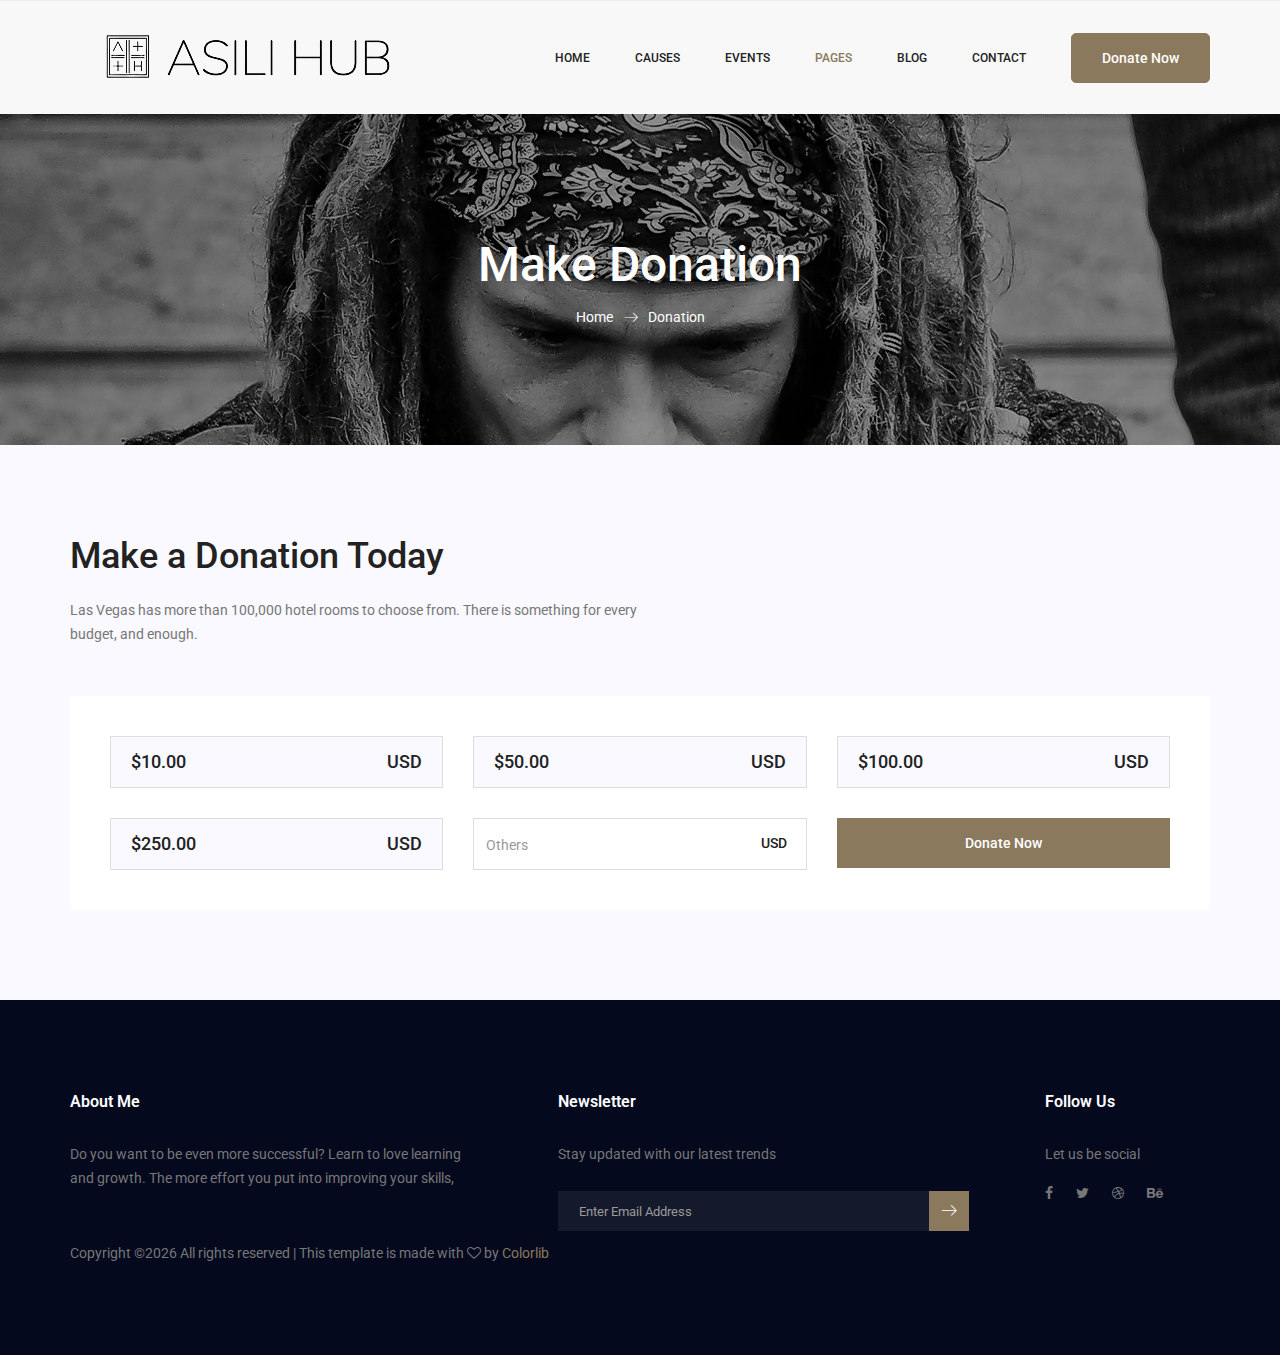
<file: donation.html>
<!doctype html>
<html lang="en">

<head>
	<!-- Required meta tags -->
	<meta charset="utf-8">
	<meta name="viewport" content="width=device-width, initial-scale=1, shrink-to-fit=no">
	<link rel="icon" href="img/favicon.png" type="image/png">
	<title>Donatoion</title>
	<!-- Bootstrap CSS -->
	<link rel="stylesheet" href="css/bootstrap.css">
	<link rel="stylesheet" href="vendors/linericon/style.css">
	<link rel="stylesheet" href="css/font-awesome.min.css">
	<link rel="stylesheet" href="vendors/owl-carousel/owl.carousel.min.css">
	<link rel="stylesheet" href="vendors/lightbox/simpleLightbox.css">
	<link rel="stylesheet" href="vendors/nice-select/css/nice-select.css">
	<link rel="stylesheet" href="vendors/animate-css/animate.css">
	<link rel="stylesheet" href="vendors/jquery-ui/jquery-ui.css">
	<!-- main css -->
	<link rel="stylesheet" href="css/style.css">
	<link rel="stylesheet" href="css/responsive.css">
</head>

<body>

	<!--================Header Menu Area =================-->
	<header class="header_area">
		<div class="main_menu">
			<nav class="navbar navbar-expand-lg navbar-light">
				<div class="container">
					<!-- Brand and toggle get grouped for better mobile display -->
					<a class="navbar-brand logo_h" href="index.html">
						<img src="img/logo.png" alt="">
					</a>
					<button class="navbar-toggler" type="button" data-toggle="collapse" data-target="#navbarSupportedContent" aria-controls="navbarSupportedContent"
					 aria-expanded="false" aria-label="Toggle navigation">
						<span class="icon-bar"></span>
						<span class="icon-bar"></span>
						<span class="icon-bar"></span>
					</button>
					<!-- Collect the nav links, forms, and other content for toggling -->
					<div class="collapse navbar-collapse offset" id="navbarSupportedContent">
						<div class="row ml-0 w-100">
							<div class="col-lg-12 pr-0">
								<ul class="nav navbar-nav center_nav pull-right">
									<li class="nav-item">
										<a class="nav-link" href="index.html">home</a>
									</li>
									<li class="nav-item">
										<a class="nav-link" href="causes.html">causes</a>
									</li>
									<li class="nav-item">
										<a class="nav-link" href="events.html">events</a>
									</li>
									<li class="nav-item submenu dropdown active">
										<a href="#" class="nav-link dropdown-toggle" data-toggle="dropdown" role="button" aria-haspopup="true" aria-expanded="false">Pages</a>
										<ul class="dropdown-menu">
											<li class="nav-item">
												<a class="nav-link" href="about.html">About</a>
											</li>
											<li class="nav-item">
												<a class="nav-link" href="donation.html">donation</a>
											</li>
											<li class="nav-item">
												<a class="nav-link" href="elements.html">Elements</a>
											</li>
										</ul>
									</li>
									<li class="nav-item submenu dropdown">
										<a href="#" class="nav-link dropdown-toggle" data-toggle="dropdown" role="button" aria-haspopup="true" aria-expanded="false">Blog</a>
										<ul class="dropdown-menu">
											<li class="nav-item">
												<a class="nav-link" href="blog.html">Blog</a>
											</li>
											<li class="nav-item">
												<a class="nav-link" href="single-blog.html">Blog Details</a>
											</li>
										</ul>
									</li>
									<li class="nav-item">
										<a class="nav-link" href="contact.html">Contact</a>
									</li>
									<li class="nav-item">
										<a class="main_btn" href="donation.html">donate now</a>
									</li>
								</ul>
							</div>
						</div>
					</div>
				</div>
			</nav>
		</div>
	</header>
	<!--================Header Menu Area =================-->

	<!--================ Banner Area =================-->
	<section class="banner_area">
		<div class="banner_inner d-flex align-items-center">
			<div class="overlay"></div>
			<div class="container">
				<div class="banner_content text-center">
					<h2>Make Donation</h2>
					<div class="page_link">
						<a href="index.html">Home</a>
						<a href="donation.html">Donation</a>
					</div>
				</div>
			</div>
		</div>
	</section>
	<!--================End Banner Area =================-->

	<!--================ Start Make Donation Area =================-->
	<section class="make_donation section_gap">
		<div class="container">
			<div class="row justify-content-start section-title-wrap">
				<div class="col-lg-12">
					<h1>Make a Donation Today</h1>
					<p>
						Las Vegas has more than 100,000 hotel rooms to choose from. There is something for every budget, and enough.
					</p>
				</div>
			</div>

			<div class="donate_now_wrapper">
				<form>
					<div class="row">
						<div class="col-lg-4">
							<div class="donate_box mb-30">
								<div class="form-check">
									<input type="radio" class="form-check-input" name="donation" id="ten_doller">
									<label class="form-check-label d-flex justify-content-between" for="ten_doller">
										<div class="label_text">
											$10.00
										</div>
										<div class="label_text">
											USD
										</div>
									</label>
								</div>
							</div>
						</div>

						<div class="col-lg-4">
							<div class="donate_box mb-30">
								<div class="form-check">
									<input type="radio" class="form-check-input" name="donation" id="fifty_doller">
									<label class="form-check-label d-flex justify-content-between" for="fifty_doller">
										<div class="label_text">
											$50.00
										</div>
										<div class="label_text">
											USD
										</div>
									</label>
								</div>
							</div>
						</div>

						<div class="col-lg-4">
							<div class="donate_box mb-30">
								<div class="form-check">
									<input type="radio" class="form-check-input" name="donation" id="hundred_doller">
									<label class="form-check-label d-flex justify-content-between" for="hundred_doller">
										<div class="label_text">
											$100.00
										</div>
										<div class="label_text">
											USD
										</div>
									</label>
								</div>
							</div>
						</div>

						<div class="col-lg-4">
							<div class="donate_box">
								<div class="form-check">
									<input type="radio" class="form-check-input" name="donation" id="two_fifty__doller">
									<label class="form-check-label d-flex justify-content-between" for="two_fifty__doller">
										<div class="label_text">
											$250.00
										</div>
										<div class="label_text">
											USD
										</div>
									</label>
								</div>
							</div>
						</div>

						<div class="col-lg-4">
							<div class="donate_box">
								<div class="form-group">
									<input type="text" placeholder="Others" onfocus="this.placeholder = ''" onblur="this.placeholder = 'Others'" class="form-control">
									<span class="fs-14">USD</span>
								</div>
							</div>
						</div>

						<div class="col-lg-4">
							<div class="donate_box">
								<button type="submit" class="main_btn w-100">donate now</button>
							</div>
						</div>
					</div>
				</form>
			</div>
		</div>
	</section>
	<!--================ End Make Donation Area =================-->

	<!--================ Start Footer Area  =================-->
	<footer class="footer-area section_gap">
		<div class="container">
			<div class="row">
				<div class="col-lg-5  col-md-6 col-sm-6">
					<div class="single-footer-widget">
						<h6 class="footer_title">About Me</h6>
						<p>
							Do you want to be even more successful? Learn to love learning and growth. The more effort you put into improving your skills,
						</p>
					</div>
				</div>
				<div class="col-lg-5 col-md-6 col-sm-6">
					<div class="single-footer-widget">
						<h6 class="footer_title">Newsletter</h6>
						<p>Stay updated with our latest trends</p>
						<div id="mc_embed_signup">
							<form target="_blank" action="https://spondonit.us12.list-manage.com/subscribe/post?u=1462626880ade1ac87bd9c93a&amp;id=92a4423d01"
							 method="get" class="subscribe_form relative">
								<div class="input-group d-flex flex-row">
									<input name="EMAIL" placeholder="Enter Email Address" onfocus="this.placeholder = ''" onblur="this.placeholder = 'Email Address '"
									 required="" type="email">
									<button class="btn sub-btn">
										<span class="lnr lnr-arrow-right"></span>
									</button>
								</div>
								<div class="mt-10 info"></div>
							</form>
						</div>
					</div>
				</div>
				<div class="col-lg-2 col-md-6 col-sm-6">
					<div class="single-footer-widget f_social_wd">
						<h6 class="footer_title">Follow Us</h6>
						<p>Let us be social</p>
						<div class="f_social">
							<a href="#">
								<i class="fa fa-facebook"></i>
							</a>
							<a href="#">
								<i class="fa fa-twitter"></i>
							</a>
							<a href="#">
								<i class="fa fa-dribbble"></i>
							</a>
							<a href="#">
								<i class="fa fa-behance"></i>
							</a>
						</div>
					</div>
				</div>
			</div>

			<div class="row">
				<div class="col-lg-12">
					<p class="copyright"><!-- Link back to Colorlib can't be removed. Template is licensed under CC BY 3.0. -->
Copyright &copy;<script>document.write(new Date().getFullYear());</script> All rights reserved | This template is made with <i class="fa fa-heart-o" aria-hidden="true"></i> by <a href="https://colorlib.com" target="_blank">Colorlib</a>
<!-- Link back to Colorlib can't be removed. Template is licensed under CC BY 3.0. -->
					</p>
				</div>
			</div>
		</div>
	</footer>
	<!--================ End Footer Area  =================-->



	<!-- Optional JavaScript -->
	<!-- jQuery first, then Popper.js, then Bootstrap JS -->
	<script src="js/jquery-3.2.1.min.js"></script>
	<script src="js/popper.js"></script>
	<script src="js/bootstrap.min.js"></script>
	<!-- <script src="vendors/lightbox/simpleLightbox.min.js"></script> -->
	<script src="vendors/nice-select/js/jquery.nice-select.min.js"></script>
	<!-- <script src="vendors/isotope/imagesloaded.pkgd.min.js"></script> -->
	<script src="vendors/isotope/isotope-min.js"></script>
	<script src="vendors/owl-carousel/owl.carousel.min.js"></script>
	<script src="js/jquery.ajaxchimp.min.js"></script>
	<!-- <script src="vendors/counter-up/jquery.waypoints.min.js"></script> -->
	<!-- <script src="vendors/flipclock/timer.js"></script> -->
	<!-- <script src="vendors/counter-up/jquery.counterup.js"></script> -->
	<script src="js/mail-script.js"></script>
	<script src="js/custom.js"></script>
</body>

</html>
</file>
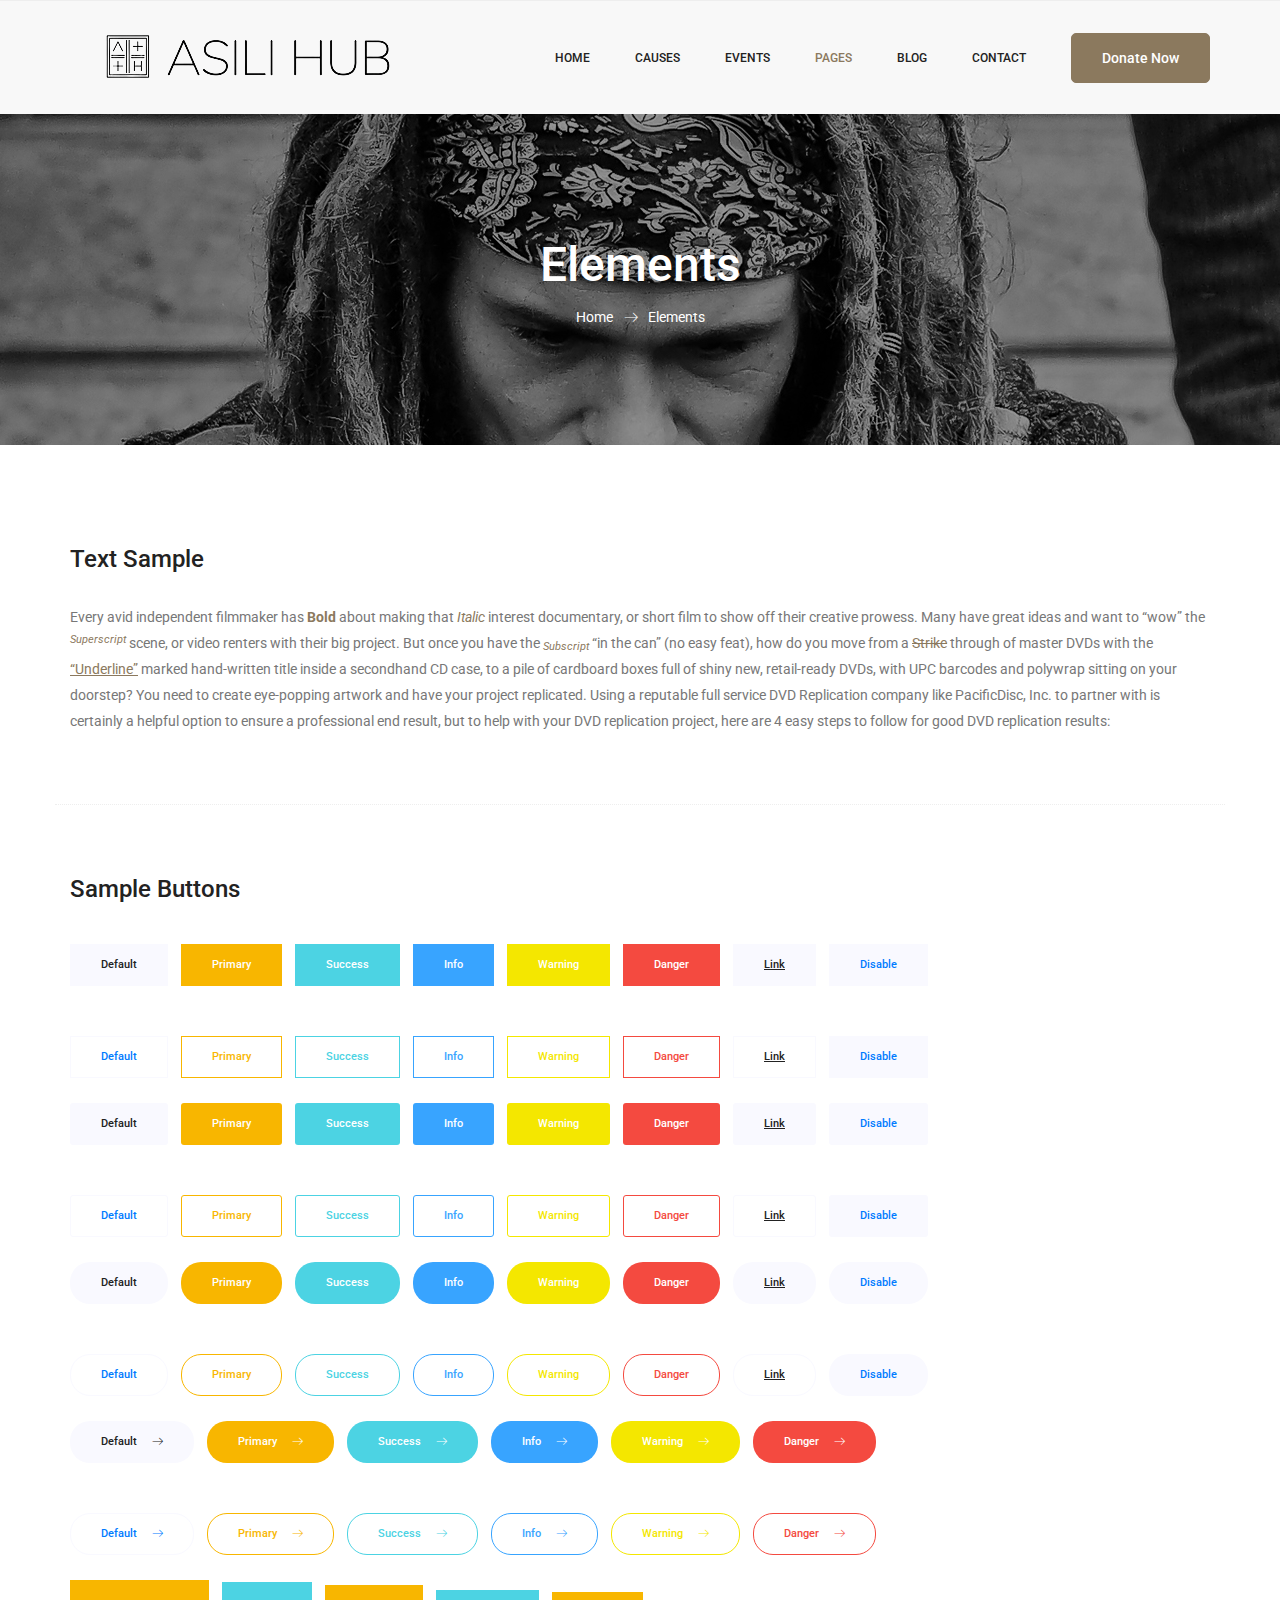
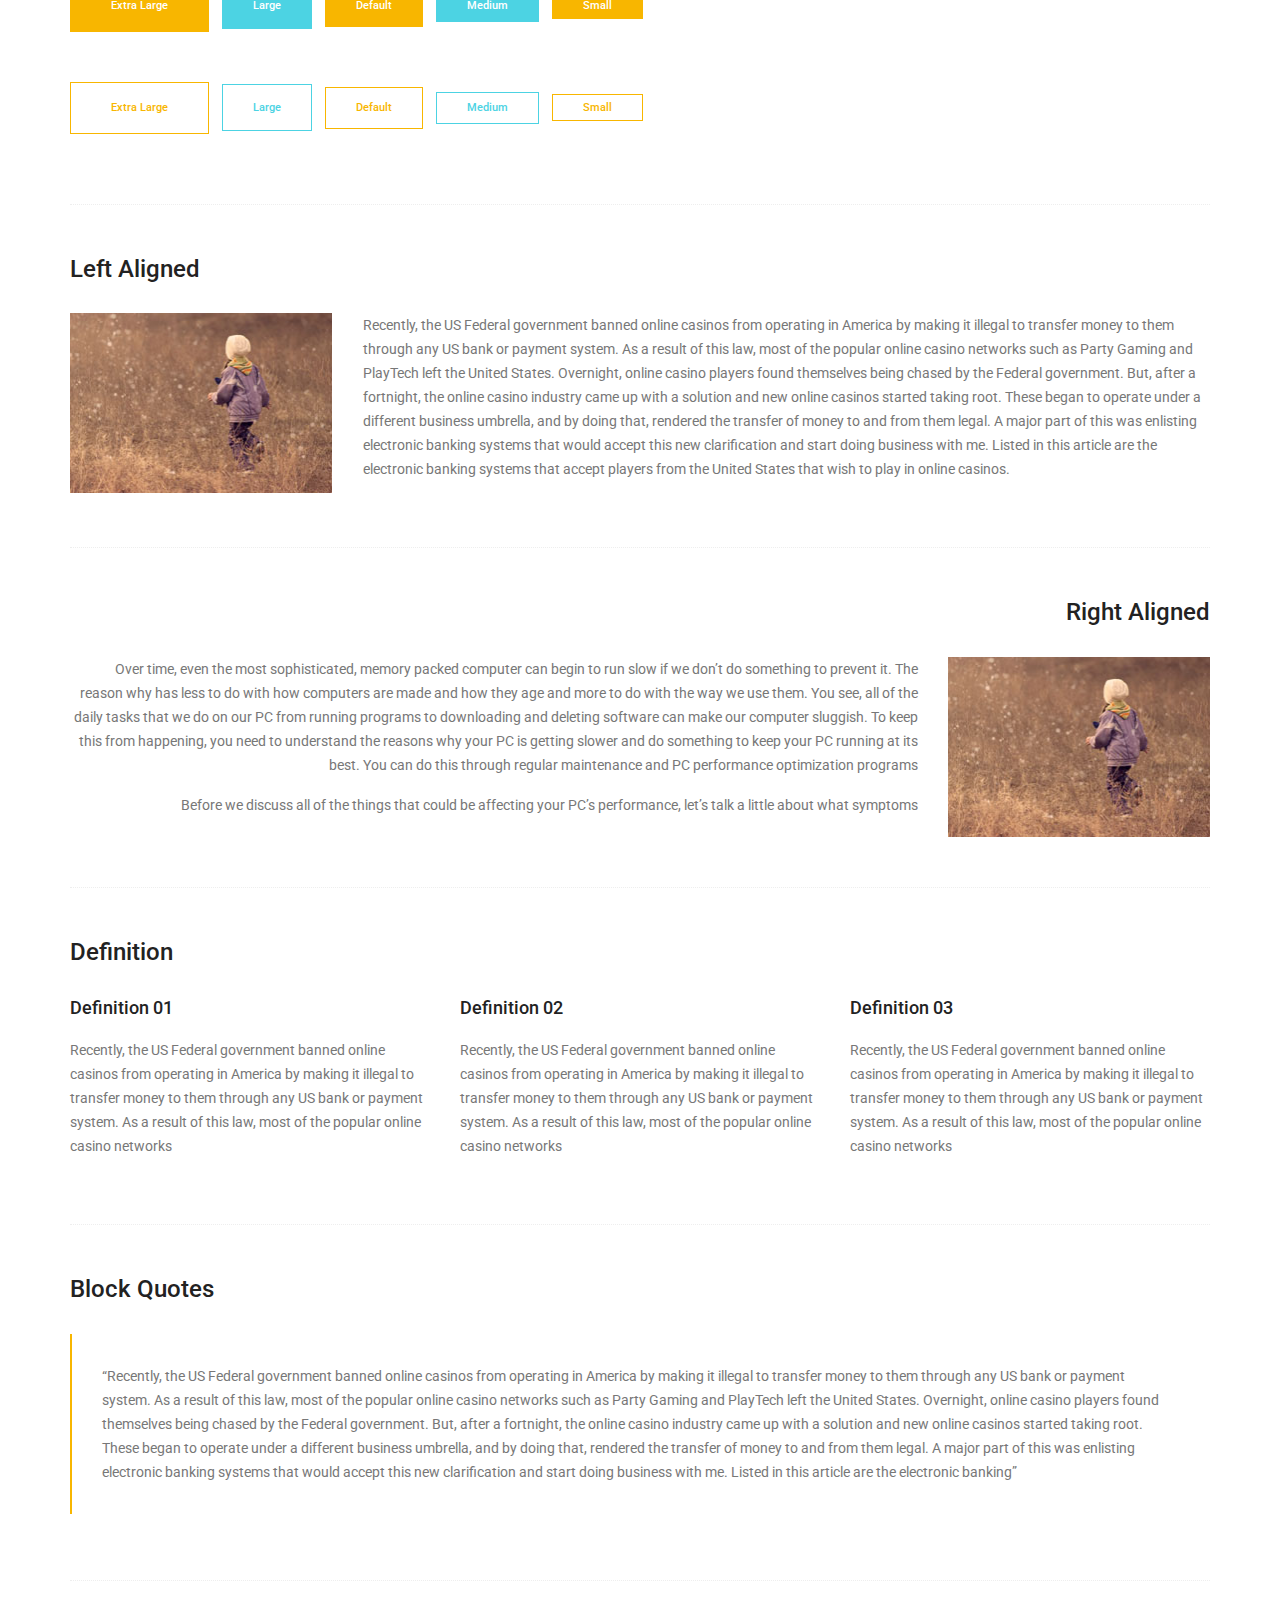
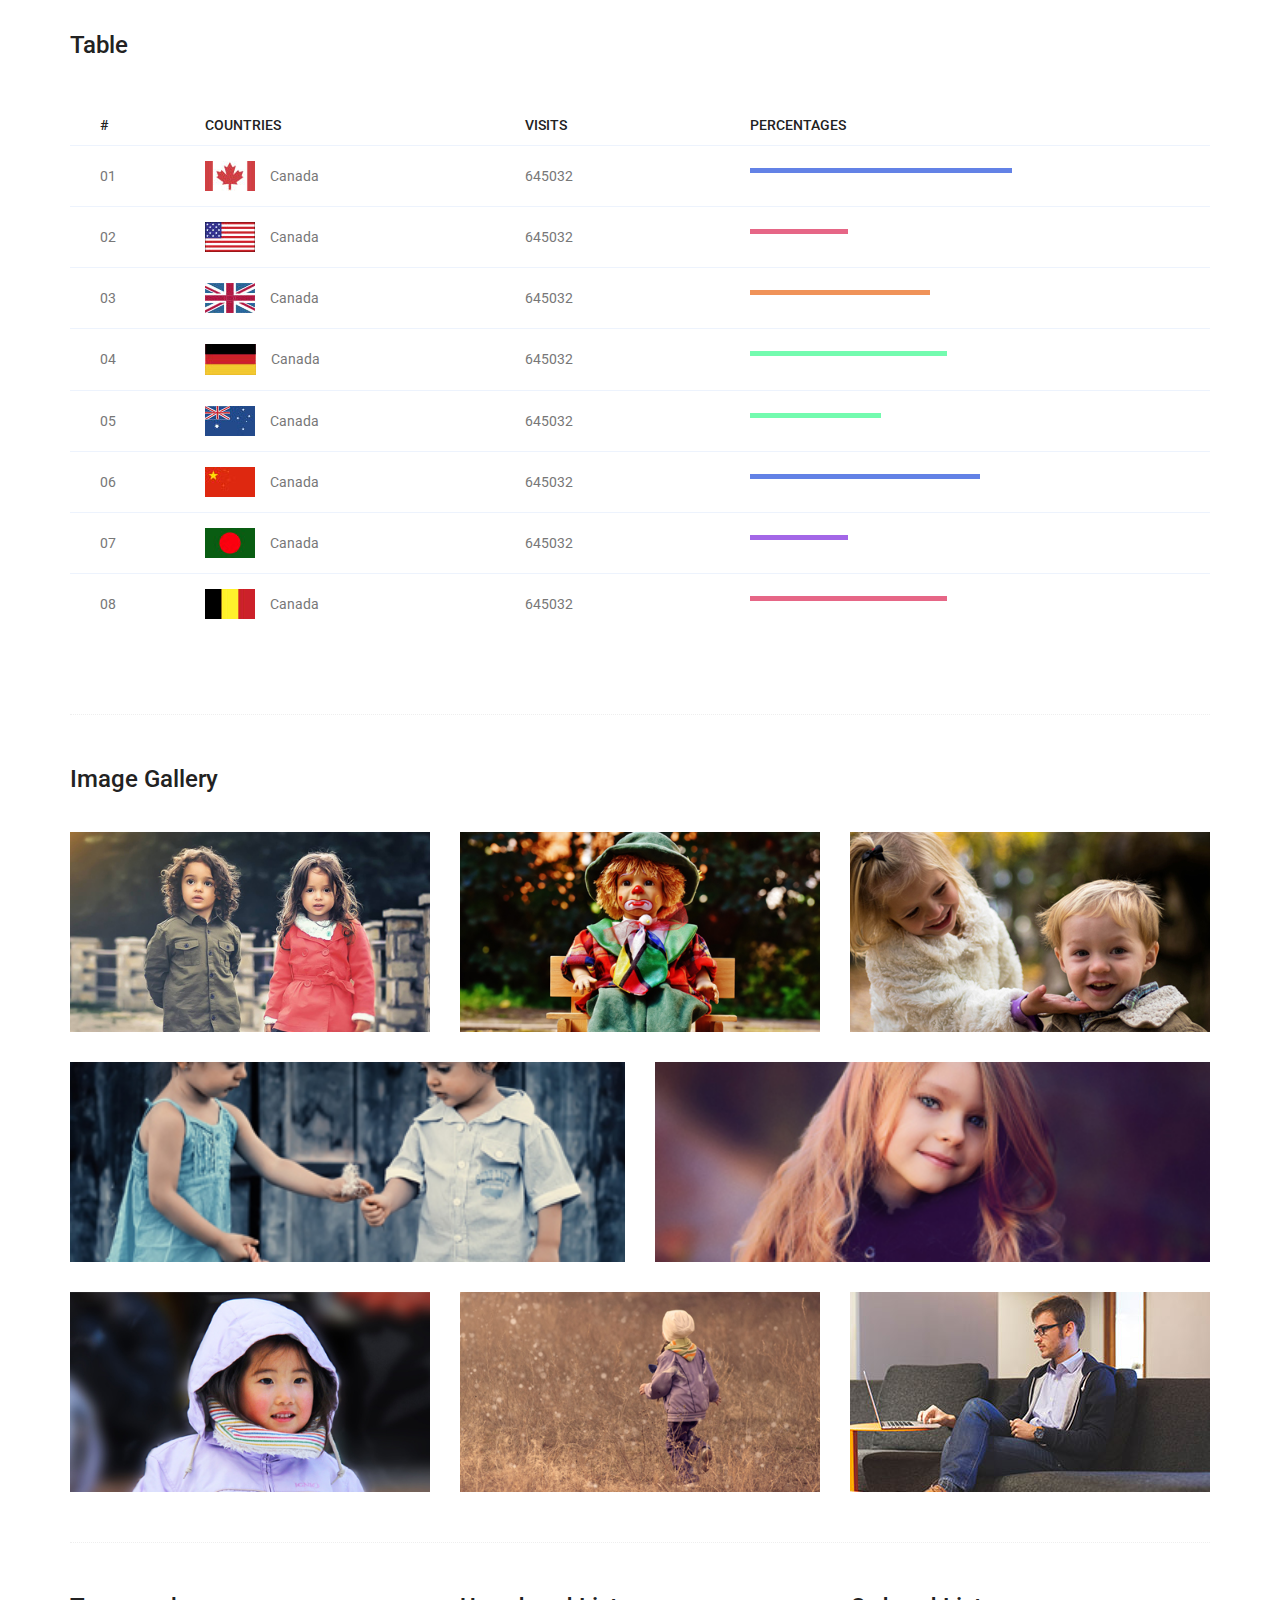
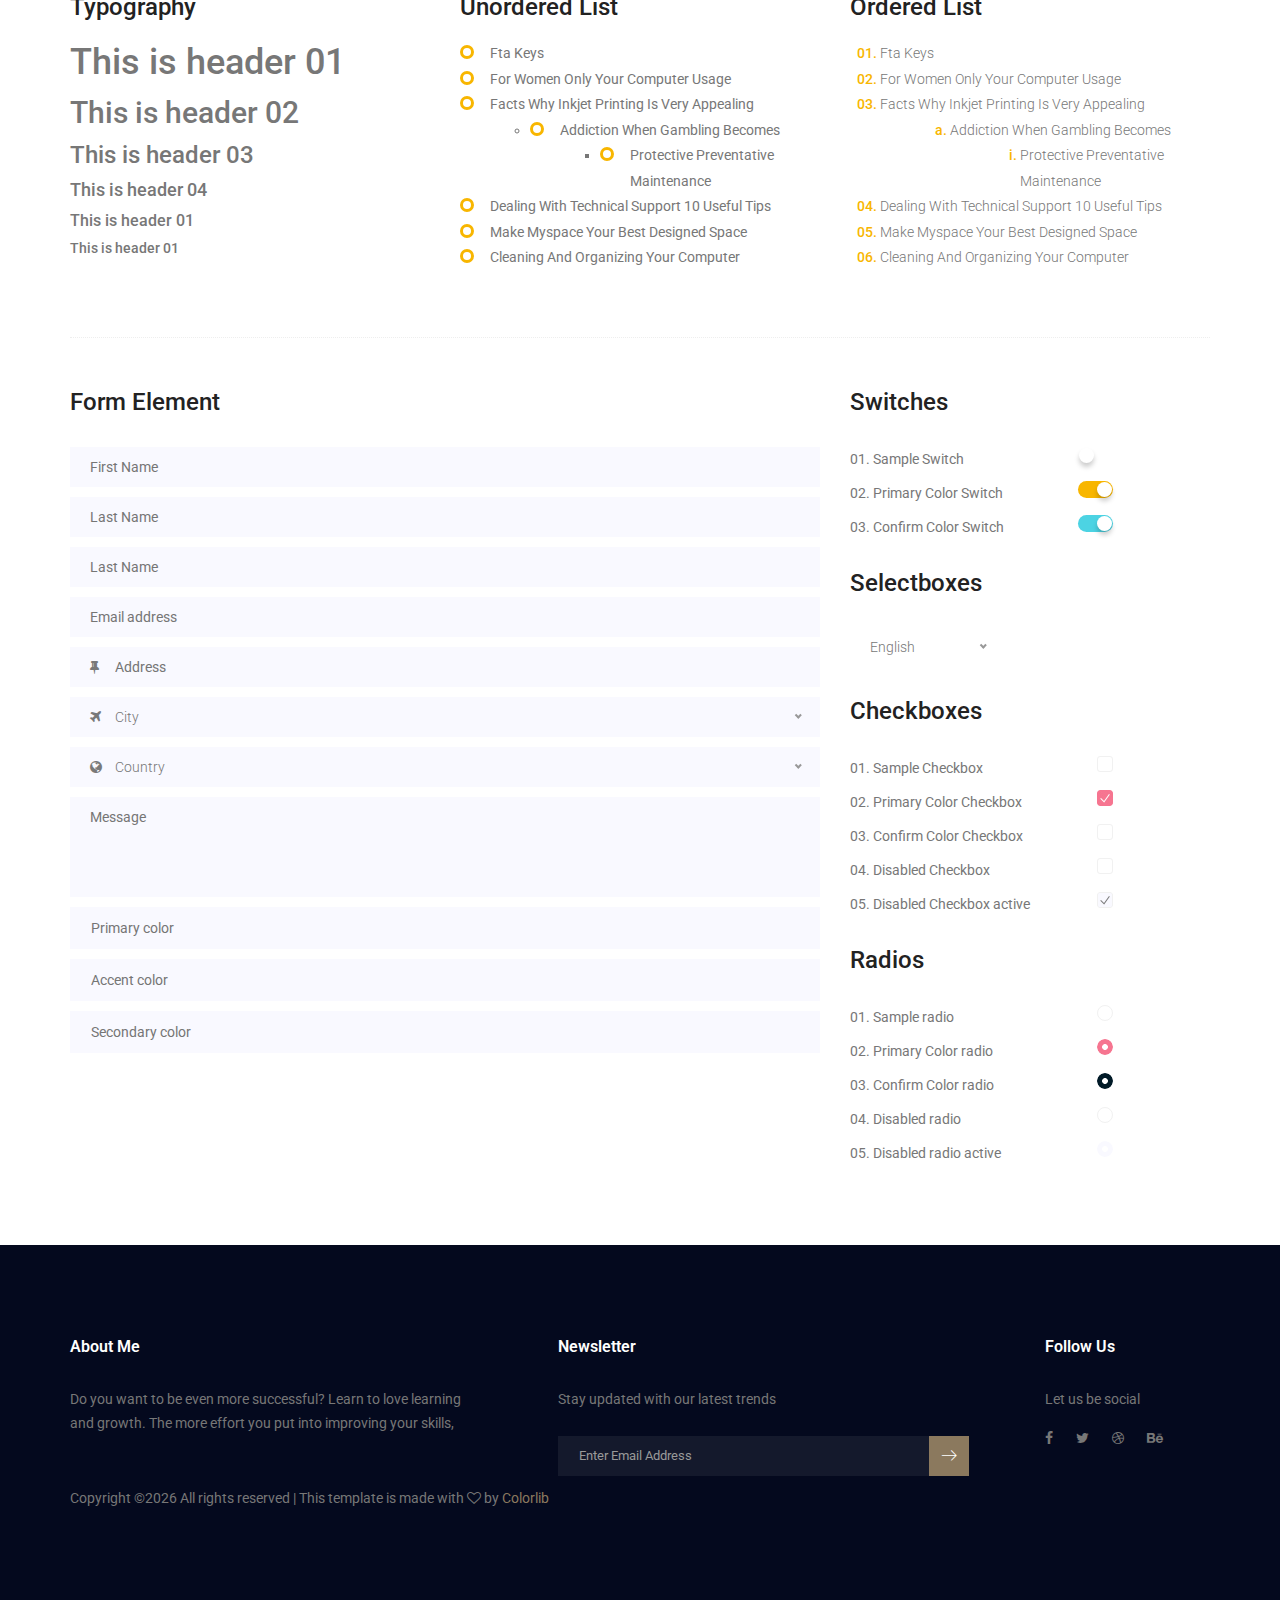
<file: elements.html>
<!doctype html>
<html lang="en">

<head>
	<!-- Required meta tags -->
	<meta charset="utf-8">
	<meta name="viewport" content="width=device-width, initial-scale=1, shrink-to-fit=no">
	<link rel="icon" href="img/favicon.png" type="image/png">
	<title>Kare Charity</title>
	<!-- Bootstrap CSS -->
	<link rel="stylesheet" href="css/bootstrap.css">
	<link rel="stylesheet" href="vendors/linericon/style.css">
	<link rel="stylesheet" href="css/font-awesome.min.css">
	<link rel="stylesheet" href="vendors/owl-carousel/owl.carousel.min.css">
	<link rel="stylesheet" href="vendors/lightbox/simpleLightbox.css">
	<link rel="stylesheet" href="vendors/nice-select/css/nice-select.css">
	<link rel="stylesheet" href="vendors/animate-css/animate.css">
	<!-- main css -->
	<link rel="stylesheet" href="css/style.css">
	<link rel="stylesheet" href="css/responsive.css">
</head>

<body>

	<!--================Header Menu Area =================-->
	<header class="header_area">
		<div class="main_menu">
			<nav class="navbar navbar-expand-lg navbar-light">
				<div class="container">
					<!-- Brand and toggle get grouped for better mobile display -->
					<a class="navbar-brand logo_h" href="index.html">
						<img src="img/logo.png" alt="">
					</a>
					<button class="navbar-toggler" type="button" data-toggle="collapse" data-target="#navbarSupportedContent" aria-controls="navbarSupportedContent"
					 aria-expanded="false" aria-label="Toggle navigation">
						<span class="icon-bar"></span>
						<span class="icon-bar"></span>
						<span class="icon-bar"></span>
					</button>
					<!-- Collect the nav links, forms, and other content for toggling -->
					<div class="collapse navbar-collapse offset" id="navbarSupportedContent">
						<div class="row ml-0 w-100">
							<div class="col-lg-12 pr-0">
								<ul class="nav navbar-nav center_nav pull-right">
									<li class="nav-item">
										<a class="nav-link" href="index.html">home</a>
									</li>
									<li class="nav-item ">
										<a class="nav-link" href="causes.html">causes</a>
									</li>
									<li class="nav-item ">
										<a class="nav-link" href="events.html">events</a>
									</li>
									<li class="nav-item submenu dropdown active">
										<a href="#" class="nav-link dropdown-toggle" data-toggle="dropdown" role="button" aria-haspopup="true" aria-expanded="false">Pages</a>
										<ul class="dropdown-menu">
											<li class="nav-item">
												<a class="nav-link" href="about.html">About</a>
											</li>
											<li class="nav-item">
												<a class="nav-link" href="donation.html">donation</a>
											</li>
											<li class="nav-item">
												<a class="nav-link" href="elements.html">Elements</a>
											</li>
										</ul>
									</li>
									<li class="nav-item submenu dropdown">
										<a href="#" class="nav-link dropdown-toggle" data-toggle="dropdown" role="button" aria-haspopup="true" aria-expanded="false">Blog</a>
										<ul class="dropdown-menu">
											<li class="nav-item">
												<a class="nav-link" href="blog.html">Blog</a>
											</li>
											<li class="nav-item">
												<a class="nav-link" href="single-blog.html">Blog Details</a>
											</li>
										</ul>
									</li>
									<li class="nav-item">
										<a class="nav-link" href="contact.html">Contact</a>
									</li>
									<li class="nav-item">
										<a class="main_btn" href="donation.html">donate now</a>
									</li>
								</ul>
							</div>
						</div>
					</div>
				</div>
			</nav>
		</div>
	</header>
	<!--================Header Menu Area =================-->

	<!--================ Banner Area =================-->
	<section class="banner_area">
		<div class="banner_inner d-flex align-items-center">
			<div class="overlay"></div>
			<div class="container">
				<div class="banner_content text-center">
					<h2>Elements</h2>
					<div class="page_link">
						<a href="index.html">Home</a>
						<a href="elements.html">Elements</a>
					</div>
				</div>
			</div>
		</div>
	</section>
	<!--================End Banner Area =================-->

	<!-- Start Sample Area -->
	<section class="sample-text-area">
		<div class="container">
			<h3 class="text-heading title_color">Text Sample</h3>
			<p class="sample-text">
				Every avid independent filmmaker has
				<b>Bold</b> about making that
				<i>Italic</i> interest documentary, or short film to show off their creative prowess. Many have great ideas and want to
				“wow” the
				<sup>Superscript</sup> scene, or video renters with their big project. But once you have the
				<sub>Subscript</sub> “in the can” (no easy feat), how do you move from a
				<del>Strike</del> through of master DVDs with the
				<u>“Underline”</u> marked hand-written title inside a secondhand CD case, to a pile of cardboard boxes full of shiny new,
				retail-ready DVDs, with UPC barcodes and polywrap sitting on your doorstep? You need to create eye-popping artwork and
				have your project replicated. Using a reputable full service DVD Replication company like PacificDisc, Inc. to partner
				with is certainly a helpful option to ensure a professional end result, but to help with your DVD replication project,
				here are 4 easy steps to follow for good DVD replication results:

			</p>
		</div>
	</section>
	<!-- End Sample Area -->
	<!-- Start Button -->
	<section class="button-area">
		<div class="container border-top-generic">
			<h3 class="text-heading title_color">Sample Buttons</h3>
			<div class="button-group-area">
				<a href="#" class="genric-btn default">Default</a>
				<a href="#" class="genric-btn primary">Primary</a>
				<a href="#" class="genric-btn success">Success</a>
				<a href="#" class="genric-btn info">Info</a>
				<a href="#" class="genric-btn warning">Warning</a>
				<a href="#" class="genric-btn danger">Danger</a>
				<a href="#" class="genric-btn link">Link</a>
				<a href="#" class="genric-btn disable">Disable</a>
			</div>
			<div class="button-group-area mt-10">
				<a href="#" class="genric-btn default-border">Default</a>
				<a href="#" class="genric-btn primary-border">Primary</a>
				<a href="#" class="genric-btn success-border">Success</a>
				<a href="#" class="genric-btn info-border">Info</a>
				<a href="#" class="genric-btn warning-border">Warning</a>
				<a href="#" class="genric-btn danger-border">Danger</a>
				<a href="#" class="genric-btn link-border">Link</a>
				<a href="#" class="genric-btn disable">Disable</a>
			</div>
			<div class="button-group-area mt-40">
				<a href="#" class="genric-btn default radius">Default</a>
				<a href="#" class="genric-btn primary radius">Primary</a>
				<a href="#" class="genric-btn success radius">Success</a>
				<a href="#" class="genric-btn info radius">Info</a>
				<a href="#" class="genric-btn warning radius">Warning</a>
				<a href="#" class="genric-btn danger radius">Danger</a>
				<a href="#" class="genric-btn link radius">Link</a>
				<a href="#" class="genric-btn disable radius">Disable</a>
			</div>
			<div class="button-group-area mt-10">
				<a href="#" class="genric-btn default-border radius">Default</a>
				<a href="#" class="genric-btn primary-border radius">Primary</a>
				<a href="#" class="genric-btn success-border radius">Success</a>
				<a href="#" class="genric-btn info-border radius">Info</a>
				<a href="#" class="genric-btn warning-border radius">Warning</a>
				<a href="#" class="genric-btn danger-border radius">Danger</a>
				<a href="#" class="genric-btn link-border radius">Link</a>
				<a href="#" class="genric-btn disable radius">Disable</a>
			</div>
			<div class="button-group-area mt-40">
				<a href="#" class="genric-btn default circle">Default</a>
				<a href="#" class="genric-btn primary circle">Primary</a>
				<a href="#" class="genric-btn success circle">Success</a>
				<a href="#" class="genric-btn info circle">Info</a>
				<a href="#" class="genric-btn warning circle">Warning</a>
				<a href="#" class="genric-btn danger circle">Danger</a>
				<a href="#" class="genric-btn link circle">Link</a>
				<a href="#" class="genric-btn disable circle">Disable</a>
			</div>
			<div class="button-group-area mt-10">
				<a href="#" class="genric-btn default-border circle">Default</a>
				<a href="#" class="genric-btn primary-border circle">Primary</a>
				<a href="#" class="genric-btn success-border circle">Success</a>
				<a href="#" class="genric-btn info-border circle">Info</a>
				<a href="#" class="genric-btn warning-border circle">Warning</a>
				<a href="#" class="genric-btn danger-border circle">Danger</a>
				<a href="#" class="genric-btn link-border circle">Link</a>
				<a href="#" class="genric-btn disable circle">Disable</a>
			</div>
			<div class="button-group-area mt-40">
				<a href="#" class="genric-btn default circle arrow">Default
					<span class="lnr lnr-arrow-right"></span>
				</a>
				<a href="#" class="genric-btn primary circle arrow">Primary
					<span class="lnr lnr-arrow-right"></span>
				</a>
				<a href="#" class="genric-btn success circle arrow">Success
					<span class="lnr lnr-arrow-right"></span>
				</a>
				<a href="#" class="genric-btn info circle arrow">Info
					<span class="lnr lnr-arrow-right"></span>
				</a>
				<a href="#" class="genric-btn warning circle arrow">Warning
					<span class="lnr lnr-arrow-right"></span>
				</a>
				<a href="#" class="genric-btn danger circle arrow">Danger
					<span class="lnr lnr-arrow-right"></span>
				</a>
			</div>
			<div class="button-group-area mt-10">
				<a href="#" class="genric-btn default-border circle arrow">Default
					<span class="lnr lnr-arrow-right"></span>
				</a>
				<a href="#" class="genric-btn primary-border circle arrow">Primary
					<span class="lnr lnr-arrow-right"></span>
				</a>
				<a href="#" class="genric-btn success-border circle arrow">Success
					<span class="lnr lnr-arrow-right"></span>
				</a>
				<a href="#" class="genric-btn info-border circle arrow">Info
					<span class="lnr lnr-arrow-right"></span>
				</a>
				<a href="#" class="genric-btn warning-border circle arrow">Warning
					<span class="lnr lnr-arrow-right"></span>
				</a>
				<a href="#" class="genric-btn danger-border circle arrow">Danger
					<span class="lnr lnr-arrow-right"></span>
				</a>
			</div>
			<div class="button-group-area mt-40">
				<a href="#" class="genric-btn primary e-large">Extra Large</a>
				<a href="#" class="genric-btn success large">Large</a>
				<a href="#" class="genric-btn primary">Default</a>
				<a href="#" class="genric-btn success medium">Medium</a>
				<a href="#" class="genric-btn primary small">Small</a>
			</div>
			<div class="button-group-area mt-10">
				<a href="#" class="genric-btn primary-border e-large">Extra Large</a>
				<a href="#" class="genric-btn success-border large">Large</a>
				<a href="#" class="genric-btn primary-border">Default</a>
				<a href="#" class="genric-btn success-border medium">Medium</a>
				<a href="#" class="genric-btn primary-border small">Small</a>
			</div>
		</div>
	</section>
	<!-- End Button -->
	<!-- Start Align Area -->
	<div class="whole-wrap">
		<div class="container">
			<div class="section-top-border">
				<h3 class="mb-30 title_color">Left Aligned</h3>
				<div class="row">
					<div class="col-md-3">
						<img src="img/elements/d.jpg" alt="" class="img-fluid">
					</div>
					<div class="col-md-9 mt-sm-20 left-align-p">
						<p>Recently, the US Federal government banned online casinos from operating in America by making it illegal to transfer
							money to them through any US bank or payment system. As a result of this law, most of the popular online casino networks
							such as Party Gaming and PlayTech left the United States. Overnight, online casino players found themselves being
							chased by the Federal government. But, after a fortnight, the online casino industry came up with a solution and new
							online casinos started taking root. These began to operate under a different business umbrella, and by doing that,
							rendered the transfer of money to and from them legal. A major part of this was enlisting electronic banking systems
							that would accept this new clarification and start doing business with me. Listed in this article are the electronic
							banking systems that accept players from the United States that wish to play in online casinos.</p>
					</div>
				</div>
			</div>
			<div class="section-top-border text-right">
				<h3 class="mb-30 title_color">Right Aligned</h3>
				<div class="row">
					<div class="col-md-9">
						<p class="text-right">Over time, even the most sophisticated, memory packed computer can begin to run slow if we don’t do something to prevent
							it. The reason why has less to do with how computers are made and how they age and more to do with the way we use
							them. You see, all of the daily tasks that we do on our PC from running programs to downloading and deleting software
							can make our computer sluggish. To keep this from happening, you need to understand the reasons why your PC is getting
							slower and do something to keep your PC running at its best. You can do this through regular maintenance and PC performance
							optimization programs</p>
						<p class="text-right">Before we discuss all of the things that could be affecting your PC’s performance, let’s talk a little about what symptoms</p>
					</div>
					<div class="col-md-3">
						<img src="img/elements/d.jpg" alt="" class="img-fluid">
					</div>
				</div>
			</div>
			<div class="section-top-border">
				<h3 class="mb-30 title_color">Definition</h3>
				<div class="row">
					<div class="col-md-4">
						<div class="single-defination">
							<h4 class="mb-20">Definition 01</h4>
							<p>Recently, the US Federal government banned online casinos from operating in America by making it illegal to transfer
								money to them through any US bank or payment system. As a result of this law, most of the popular online casino networks</p>
						</div>
					</div>
					<div class="col-md-4">
						<div class="single-defination">
							<h4 class="mb-20">Definition 02</h4>
							<p>Recently, the US Federal government banned online casinos from operating in America by making it illegal to transfer
								money to them through any US bank or payment system. As a result of this law, most of the popular online casino networks</p>
						</div>
					</div>
					<div class="col-md-4">
						<div class="single-defination">
							<h4 class="mb-20">Definition 03</h4>
							<p>Recently, the US Federal government banned online casinos from operating in America by making it illegal to transfer
								money to them through any US bank or payment system. As a result of this law, most of the popular online casino networks</p>
						</div>
					</div>
				</div>
			</div>
			<div class="section-top-border">
				<h3 class="mb-30 title_color">Block Quotes</h3>
				<div class="row">
					<div class="col-lg-12">
						<blockquote class="generic-blockquote">
							“Recently, the US Federal government banned online casinos from operating in America by making it illegal to transfer money
							to them through any US bank or payment system. As a result of this law, most of the popular online casino networks
							such as Party Gaming and PlayTech left the United States. Overnight, online casino players found themselves being
							chased by the Federal government. But, after a fortnight, the online casino industry came up with a solution and new
							online casinos started taking root. These began to operate under a different business umbrella, and by doing that,
							rendered the transfer of money to and from them legal. A major part of this was enlisting electronic banking systems
							that would accept this new clarification and start doing business with me. Listed in this article are the electronic
							banking”
						</blockquote>
					</div>
				</div>
			</div>
			<div class="section-top-border">
				<h3 class="mb-30 title_color">Table</h3>
				<div class="progress-table-wrap">
					<div class="progress-table">
						<div class="table-head">
							<div class="serial">#</div>
							<div class="country">Countries</div>
							<div class="visit">Visits</div>
							<div class="percentage">Percentages</div>
						</div>
						<div class="table-row">
							<div class="serial">01</div>
							<div class="country">
								<img src="img/elements/f1.jpg" alt="flag">Canada</div>
							<div class="visit">645032</div>
							<div class="percentage">
								<div class="progress">
									<div class="progress-bar color-1" role="progressbar" style="width: 80%" aria-valuenow="80" aria-valuemin="0" aria-valuemax="100"></div>
								</div>
							</div>
						</div>
						<div class="table-row">
							<div class="serial">02</div>
							<div class="country">
								<img src="img/elements/f2.jpg" alt="flag">Canada</div>
							<div class="visit">645032</div>
							<div class="percentage">
								<div class="progress">
									<div class="progress-bar color-2" role="progressbar" style="width: 30%" aria-valuenow="30" aria-valuemin="0" aria-valuemax="100"></div>
								</div>
							</div>
						</div>
						<div class="table-row">
							<div class="serial">03</div>
							<div class="country">
								<img src="img/elements/f3.jpg" alt="flag">Canada</div>
							<div class="visit">645032</div>
							<div class="percentage">
								<div class="progress">
									<div class="progress-bar color-3" role="progressbar" style="width: 55%" aria-valuenow="55" aria-valuemin="0" aria-valuemax="100"></div>
								</div>
							</div>
						</div>
						<div class="table-row">
							<div class="serial">04</div>
							<div class="country">
								<img src="img/elements/f4.jpg" alt="flag">Canada</div>
							<div class="visit">645032</div>
							<div class="percentage">
								<div class="progress">
									<div class="progress-bar color-4" role="progressbar" style="width: 60%" aria-valuenow="60" aria-valuemin="0" aria-valuemax="100"></div>
								</div>
							</div>
						</div>
						<div class="table-row">
							<div class="serial">05</div>
							<div class="country">
								<img src="img/elements/f5.jpg" alt="flag">Canada</div>
							<div class="visit">645032</div>
							<div class="percentage">
								<div class="progress">
									<div class="progress-bar color-5" role="progressbar" style="width: 40%" aria-valuenow="40" aria-valuemin="0" aria-valuemax="100"></div>
								</div>
							</div>
						</div>
						<div class="table-row">
							<div class="serial">06</div>
							<div class="country">
								<img src="img/elements/f6.jpg" alt="flag">Canada</div>
							<div class="visit">645032</div>
							<div class="percentage">
								<div class="progress">
									<div class="progress-bar color-6" role="progressbar" style="width: 70%" aria-valuenow="70" aria-valuemin="0" aria-valuemax="100"></div>
								</div>
							</div>
						</div>
						<div class="table-row">
							<div class="serial">07</div>
							<div class="country">
								<img src="img/elements/f7.jpg" alt="flag">Canada</div>
							<div class="visit">645032</div>
							<div class="percentage">
								<div class="progress">
									<div class="progress-bar color-7" role="progressbar" style="width: 30%" aria-valuenow="30" aria-valuemin="0" aria-valuemax="100"></div>
								</div>
							</div>
						</div>
						<div class="table-row">
							<div class="serial">08</div>
							<div class="country">
								<img src="img/elements/f8.jpg" alt="flag">Canada</div>
							<div class="visit">645032</div>
							<div class="percentage">
								<div class="progress">
									<div class="progress-bar color-8" role="progressbar" style="width: 60%" aria-valuenow="60" aria-valuemin="0" aria-valuemax="100"></div>
								</div>
							</div>
						</div>
					</div>
				</div>
			</div>
			<div class="section-top-border">
				<h3 class="title_color">Image Gallery</h3>
				<div class="row gallery-item">
					<div class="col-md-4">
						<a href="img/elements/g1.jpg" class="img-gal">
							<div class="single-gallery-image" style="background: url(img/elements/g1.jpg);"></div>
						</a>
					</div>
					<div class="col-md-4">
						<a href="img/elements/g2.jpg" class="img-gal">
							<div class="single-gallery-image" style="background: url(img/elements/g2.jpg);"></div>
						</a>
					</div>
					<div class="col-md-4">
						<a href="img/elements/g3.jpg" class="img-gal">
							<div class="single-gallery-image" style="background: url(img/elements/g3.jpg);"></div>
						</a>
					</div>
					<div class="col-md-6">
						<a href="img/elements/g4.jpg" class="img-gal">
							<div class="single-gallery-image" style="background: url(img/elements/g4.jpg);"></div>
						</a>
					</div>
					<div class="col-md-6">
						<a href="img/elements/g5.jpg" class="img-gal">
							<div class="single-gallery-image" style="background: url(img/elements/g5.jpg);"></div>
						</a>
					</div>
					<div class="col-md-4">
						<a href="img/elements/g6.jpg" class="img-gal">
							<div class="single-gallery-image" style="background: url(img/elements/g6.jpg);"></div>
						</a>
					</div>
					<div class="col-md-4">
						<a href="img/elements/g7.jpg" class="img-gal">
							<div class="single-gallery-image" style="background: url(img/elements/g7.jpg);"></div>
						</a>
					</div>
					<div class="col-md-4">
						<a href="img/elements/g8.jpg" class="img-gal">
							<div class="single-gallery-image" style="background: url(img/elements/g8.jpg);"></div>
						</a>
					</div>
				</div>
			</div>
			<div class="section-top-border">
				<div class="row">
					<div class="col-lg-4 col-sm-6 typo-sec">
						<h3 class="mb-20 title_color">Typography</h3>
						<div class="typography">
							<h1 class="typo-list">This is header 01</h1>
							<h2 class="typo-list">This is header 02</h2>
							<h3 class="typo-list">This is header 03</h3>
							<h4 class="typo-list">This is header 04</h4>
							<h5 class="typo-list">This is header 01</h5>
							<h6 class="typo-list">This is header 01</h6>
						</div>
					</div>
					<div class="col-lg-4 col-sm-6 mt-sm-30 typo-sec">
						<h3 class="mb-20 title_color">Unordered List</h3>
						<div class="">
							<ul class="unordered-list">
								<li>Fta Keys</li>
								<li>For Women Only Your Computer Usage</li>
								<li>Facts Why Inkjet Printing Is Very Appealing
									<ul>
										<li>Addiction When Gambling Becomes
											<ul>
												<li>Protective Preventative Maintenance</li>
											</ul>
										</li>
									</ul>
								</li>
								<li>Dealing With Technical Support 10 Useful Tips</li>
								<li>Make Myspace Your Best Designed Space</li>
								<li>Cleaning And Organizing Your Computer</li>
							</ul>
						</div>
					</div>
					<div class="col-lg-4 col-sm-6 mt-sm-30 typo-sec">
						<h3 class="mb-20 title_color">Ordered List</h3>
						<div class="">
							<ol class="ordered-list">
								<li>
									<span>Fta Keys</span>
								</li>
								<li>
									<span>For Women Only Your Computer Usage</span>
								</li>
								<li>
									<span>Facts Why Inkjet Printing Is Very Appealing</span>
									<ol class="ordered-list-alpha">
										<li>
											<span>Addiction When Gambling Becomes</span>
											<ol class="ordered-list-roman">
												<li>
													<span>Protective Preventative Maintenance</span>
												</li>
											</ol>
										</li>
									</ol>
								</li>
								<li>
									<span>Dealing With Technical Support 10 Useful Tips</span>
								</li>
								<li>
									<span>Make Myspace Your Best Designed Space</span>
								</li>
								<li>
									<span>Cleaning And Organizing Your Computer</span>
								</li>
							</ol>
						</div>
					</div>
				</div>
			</div>
			<div class="section-top-border">
				<div class="row">
					<div class="col-lg-8 col-md-8">
						<h3 class="mb-30 title_color">Form Element</h3>
						<form action="#">
							<div class="mt-10">
								<input type="text" name="first_name" placeholder="First Name" onfocus="this.placeholder = ''" onblur="this.placeholder = 'First Name'"
								 required class="single-input">
							</div>
							<div class="mt-10">
								<input type="text" name="last_name" placeholder="Last Name" onfocus="this.placeholder = ''" onblur="this.placeholder = 'Last Name'"
								 required class="single-input">
							</div>
							<div class="mt-10">
								<input type="text" name="last_name" placeholder="Last Name" onfocus="this.placeholder = ''" onblur="this.placeholder = 'Last Name'"
								 required class="single-input">
							</div>
							<div class="mt-10">
								<input type="email" name="EMAIL" placeholder="Email address" onfocus="this.placeholder = ''" onblur="this.placeholder = 'Email address'"
								 required class="single-input">
							</div>
							<div class="input-group-icon mt-10">
								<div class="icon">
									<i class="fa fa-thumb-tack" aria-hidden="true"></i>
								</div>
								<input type="text" name="address" placeholder="Address" onfocus="this.placeholder = ''" onblur="this.placeholder = 'Address'"
								 required class="single-input">
							</div>
							<div class="input-group-icon mt-10">
								<div class="icon">
									<i class="fa fa-plane" aria-hidden="true"></i>
								</div>
								<div class="form-select" id="default-select">
									<select>
										<option value="1">City</option>
										<option value="1">Dhaka</option>
										<option value="1">Dilli</option>
										<option value="1">Newyork</option>
										<option value="1">Islamabad</option>
									</select>
								</div>
							</div>
							<div class="input-group-icon mt-10">
								<div class="icon">
									<i class="fa fa-globe" aria-hidden="true"></i>
								</div>
								<div class="form-select" id="default-select2">
									<select>
										<option value="1">Country</option>
										<option value="1">Bangladesh</option>
										<option value="1">India</option>
										<option value="1">England</option>
										<option value="1">Srilanka</option>
									</select>
								</div>
							</div>

							<div class="mt-10">
								<textarea class="single-textarea" placeholder="Message" onfocus="this.placeholder = ''" onblur="this.placeholder = 'Message'"
								 required></textarea>
							</div>
							<div class="mt-10">
								<input type="text" name="first_name" placeholder="Primary color" onfocus="this.placeholder = ''" onblur="this.placeholder = 'Primary color'"
								 required class="single-input-primary">
							</div>
							<div class="mt-10">
								<input type="text" name="first_name" placeholder="Accent color" onfocus="this.placeholder = ''" onblur="this.placeholder = 'Accent color'"
								 required class="single-input-accent">
							</div>
							<div class="mt-10">
								<input type="text" name="first_name" placeholder="Secondary color" onfocus="this.placeholder = ''" onblur="this.placeholder = 'Secondary color'"
								 required class="single-input-secondary">
							</div>
						</form>
					</div>
					<div class="col-lg-3 col-md-4 mt-sm-30 element-wrap">
						<div class="single-element-widget">
							<h3 class="mb-30 title_color">Switches</h3>
							<div class="switch-wrap d-flex justify-content-between">
								<p>01. Sample Switch</p>
								<div class="primary-switch">
									<input type="checkbox" id="default-switch">
									<label for="default-switch"></label>
								</div>
							</div>
							<div class="switch-wrap d-flex justify-content-between">
								<p>02. Primary Color Switch</p>
								<div class="primary-switch">
									<input type="checkbox" id="primary-switch" checked>
									<label for="primary-switch"></label>
								</div>
							</div>
							<div class="switch-wrap d-flex justify-content-between">
								<p>03. Confirm Color Switch</p>
								<div class="confirm-switch">
									<input type="checkbox" id="confirm-switch" checked>
									<label for="confirm-switch"></label>
								</div>
							</div>
						</div>
						<div class="single-element-widget">
							<h3 class="mb-30 title_color">Selectboxes</h3>
							<div class="default-select" id="default-select">
								<select>
									<option value="1">English</option>
									<option value="1">Spanish</option>
									<option value="1">Arabic</option>
									<option value="1">Portuguise</option>
									<option value="1">Bengali</option>
								</select>
							</div>
						</div>
						<div class="single-element-widget">
							<h3 class="mb-30 title_color">Checkboxes</h3>
							<div class="switch-wrap d-flex justify-content-between">
								<p>01. Sample Checkbox</p>
								<div class="primary-checkbox">
									<input type="checkbox" id="default-checkbox">
									<label for="default-checkbox"></label>
								</div>
							</div>
							<div class="switch-wrap d-flex justify-content-between">
								<p>02. Primary Color Checkbox</p>
								<div class="primary-checkbox">
									<input type="checkbox" id="primary-checkbox" checked>
									<label for="primary-checkbox"></label>
								</div>
							</div>
							<div class="switch-wrap d-flex justify-content-between">
								<p>03. Confirm Color Checkbox</p>
								<div class="confirm-checkbox">
									<input type="checkbox" id="confirm-checkbox">
									<label for="confirm-checkbox"></label>
								</div>
							</div>
							<div class="switch-wrap d-flex justify-content-between">
								<p>04. Disabled Checkbox</p>
								<div class="disabled-checkbox">
									<input type="checkbox" id="disabled-checkbox" disabled>
									<label for="disabled-checkbox"></label>
								</div>
							</div>
							<div class="switch-wrap d-flex justify-content-between">
								<p>05. Disabled Checkbox active</p>
								<div class="disabled-checkbox">
									<input type="checkbox" id="disabled-checkbox-active" checked disabled>
									<label for="disabled-checkbox-active"></label>
								</div>
							</div>
						</div>
						<div class="single-element-widget">
							<h3 class="mb-30 title_color">Radios</h3>
							<div class="switch-wrap d-flex justify-content-between">
								<p>01. Sample radio</p>
								<div class="primary-radio">
									<input type="checkbox" id="default-radio">
									<label for="default-radio"></label>
								</div>
							</div>
							<div class="switch-wrap d-flex justify-content-between">
								<p>02. Primary Color radio</p>
								<div class="primary-radio">
									<input type="checkbox" id="primary-radio" checked>
									<label for="primary-radio"></label>
								</div>
							</div>
							<div class="switch-wrap d-flex justify-content-between">
								<p>03. Confirm Color radio</p>
								<div class="confirm-radio">
									<input type="checkbox" id="confirm-radio" checked>
									<label for="confirm-radio"></label>
								</div>
							</div>
							<div class="switch-wrap d-flex justify-content-between">
								<p>04. Disabled radio</p>
								<div class="disabled-radio">
									<input type="checkbox" id="disabled-radio" disabled>
									<label for="disabled-radio"></label>
								</div>
							</div>
							<div class="switch-wrap d-flex justify-content-between">
								<p>05. Disabled radio active</p>
								<div class="disabled-radio">
									<input type="checkbox" id="disabled-radio-active" checked disabled>
									<label for="disabled-radio-active"></label>
								</div>
							</div>
						</div>
					</div>
				</div>
			</div>
		</div>
	</div>
	<!-- End Align Area -->

	<!--================ Start Footer Area  =================-->
	<footer class="footer-area section_gap">
		<div class="container">
			<div class="row">
				<div class="col-lg-5  col-md-6 col-sm-6">
					<div class="single-footer-widget">
						<h6 class="footer_title">About Me</h6>
						<p>
							Do you want to be even more successful? Learn to love learning and growth. The more effort you put into improving your skills,
						</p>
					</div>
				</div>
				<div class="col-lg-5 col-md-6 col-sm-6">
					<div class="single-footer-widget">
						<h6 class="footer_title">Newsletter</h6>
						<p>Stay updated with our latest trends</p>
						<div id="mc_embed_signup">
							<form target="_blank" action="https://spondonit.us12.list-manage.com/subscribe/post?u=1462626880ade1ac87bd9c93a&amp;id=92a4423d01"
							 method="get" class="subscribe_form relative">
								<div class="input-group d-flex flex-row">
									<input name="EMAIL" placeholder="Enter Email Address" onfocus="this.placeholder = ''" onblur="this.placeholder = 'Email Address '"
									 required="" type="email">
									<button class="btn sub-btn">
										<span class="lnr lnr-arrow-right"></span>
									</button>
								</div>
								<div class="mt-10 info"></div>
							</form>
						</div>
					</div>
				</div>
				<div class="col-lg-2 col-md-6 col-sm-6">
					<div class="single-footer-widget f_social_wd">
						<h6 class="footer_title">Follow Us</h6>
						<p>Let us be social</p>
						<div class="f_social">
							<a href="#">
								<i class="fa fa-facebook"></i>
							</a>
							<a href="#">
								<i class="fa fa-twitter"></i>
							</a>
							<a href="#">
								<i class="fa fa-dribbble"></i>
							</a>
							<a href="#">
								<i class="fa fa-behance"></i>
							</a>
						</div>
					</div>
				</div>
			</div>

			<div class="row">
				<div class="col-lg-12">
					<p class="copyright"><!-- Link back to Colorlib can't be removed. Template is licensed under CC BY 3.0. -->
Copyright &copy;<script>document.write(new Date().getFullYear());</script> All rights reserved | This template is made with <i class="fa fa-heart-o" aria-hidden="true"></i> by <a href="https://colorlib.com" target="_blank">Colorlib</a>
<!-- Link back to Colorlib can't be removed. Template is licensed under CC BY 3.0. -->
					</p>
				</div>
			</div>
		</div>
	</footer>
	<!--================ End Footer Area  =================-->




	<!-- Optional JavaScript -->
	<!-- jQuery first, then Popper.js, then Bootstrap JS -->
	<script src="js/jquery-3.2.1.min.js"></script>
	<script src="js/popper.js"></script>
	<script src="js/bootstrap.min.js"></script>
	<script src="js/stellar.js"></script>
	<script src="vendors/lightbox/simpleLightbox.min.js"></script>
	<script src="vendors/nice-select/js/jquery.nice-select.min.js"></script>
	<script src="vendors/isotope/imagesloaded.pkgd.min.js"></script>
	<script src="vendors/isotope/isotope-min.js"></script>
	<script src="vendors/owl-carousel/owl.carousel.min.js"></script>
	<script src="vendors/jquery-ui/jquery-ui.js"></script>
	<script src="js/jquery.ajaxchimp.min.js"></script>
	<script src="js/mail-script.js"></script>
	<!-- <script src="js/theme.js"></script> -->
	<script src="js/custom.js"></script>
</body>

</html>
</file>
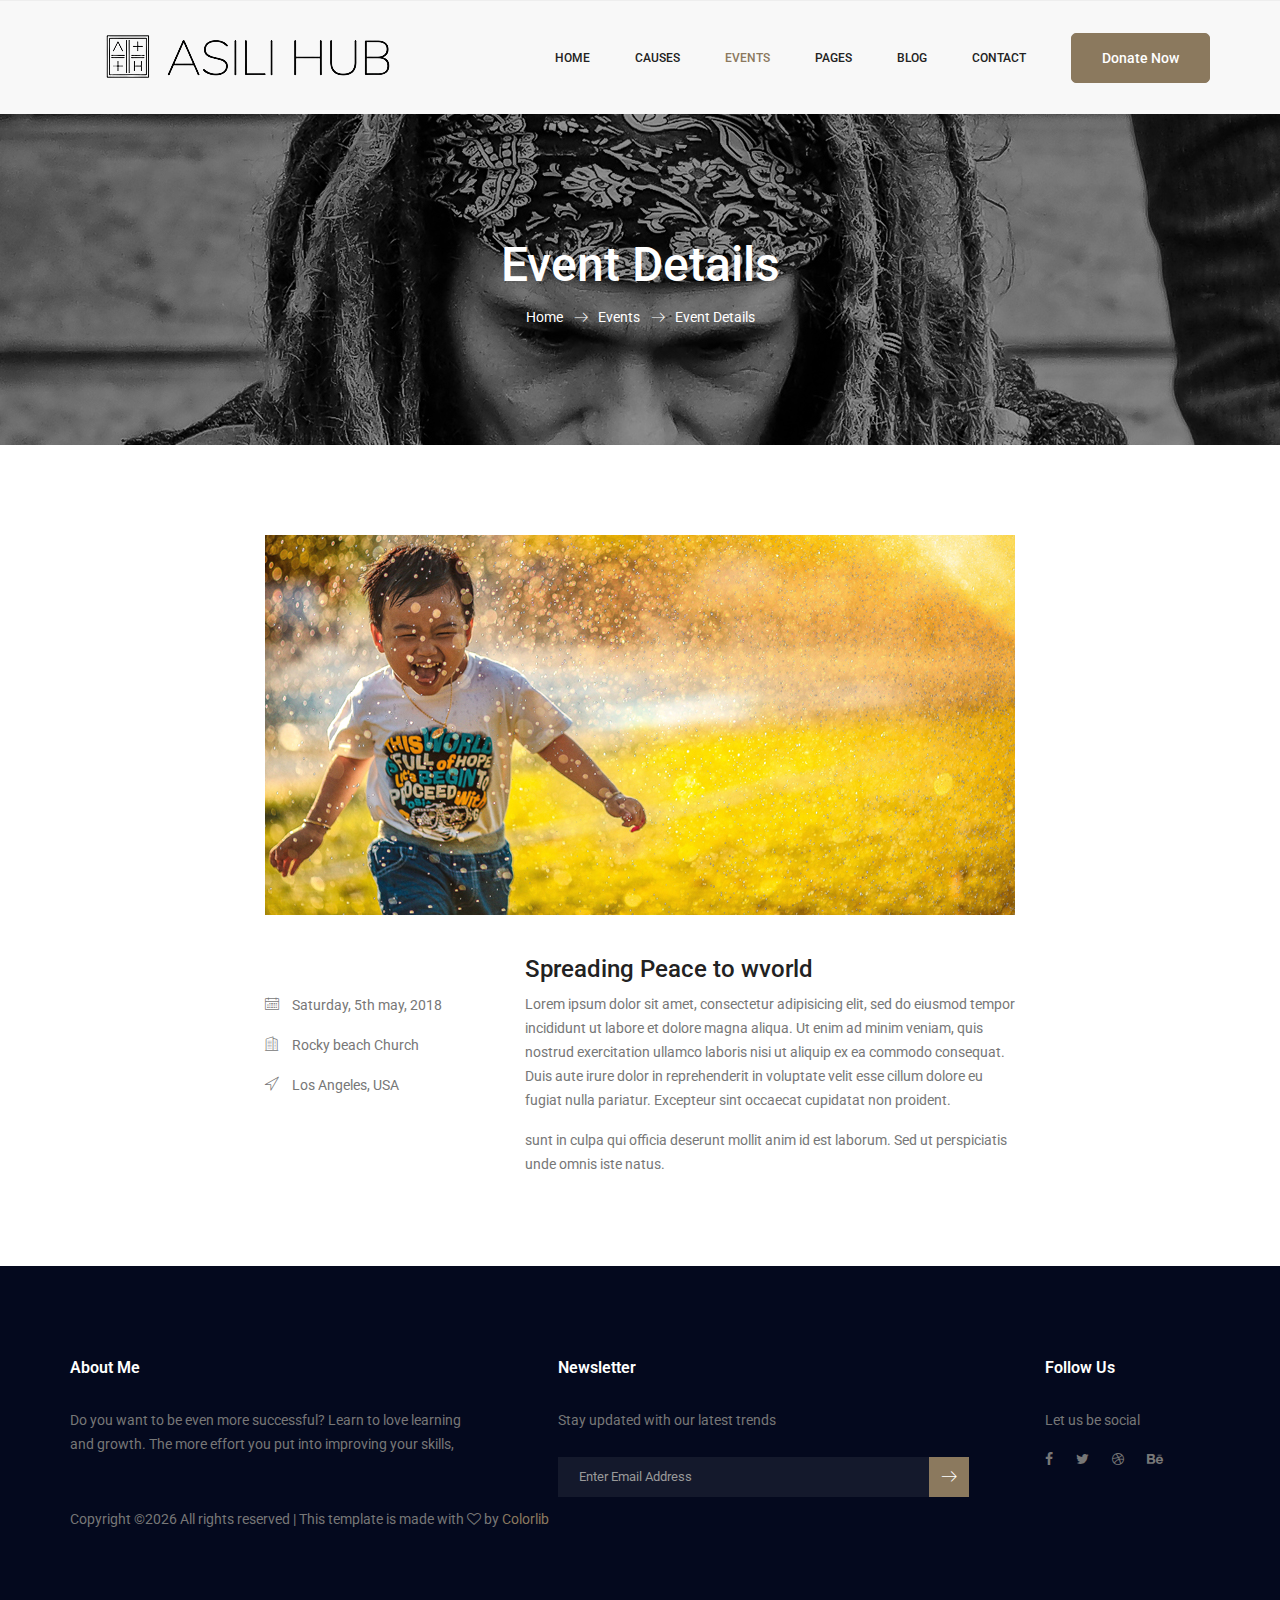
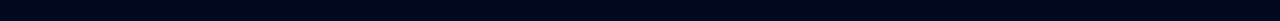
<file: event-details.html>
<!doctype html>
<html lang="en">

<head>
	<!-- Required meta tags -->
	<meta charset="utf-8">
	<meta name="viewport" content="width=device-width, initial-scale=1, shrink-to-fit=no">
	<link rel="icon" href="img/favicon.png" type="image/png">
	<title>Event Details</title>
	<!-- Bootstrap CSS -->
	<link rel="stylesheet" href="css/bootstrap.css">
	<link rel="stylesheet" href="vendors/linericon/style.css">
	<link rel="stylesheet" href="css/font-awesome.min.css">
	<link rel="stylesheet" href="vendors/owl-carousel/owl.carousel.min.css">
	<link rel="stylesheet" href="vendors/lightbox/simpleLightbox.css">
	<link rel="stylesheet" href="vendors/nice-select/css/nice-select.css">
	<link rel="stylesheet" href="vendors/animate-css/animate.css">
	<link rel="stylesheet" href="vendors/jquery-ui/jquery-ui.css">
	<!-- main css -->
	<link rel="stylesheet" href="css/style.css">
	<link rel="stylesheet" href="css/responsive.css">
</head>

<body>

	<!--================Header Menu Area =================-->
	<header class="header_area">
		<div class="main_menu">
			<nav class="navbar navbar-expand-lg navbar-light">
				<div class="container">
					<!-- Brand and toggle get grouped for better mobile display -->
					<a class="navbar-brand logo_h" href="index.html">
						<img src="img/logo.png" alt="">
					</a>
					<button class="navbar-toggler" type="button" data-toggle="collapse" data-target="#navbarSupportedContent" aria-controls="navbarSupportedContent"
					 aria-expanded="false" aria-label="Toggle navigation">
						<span class="icon-bar"></span>
						<span class="icon-bar"></span>
						<span class="icon-bar"></span>
					</button>
					<!-- Collect the nav links, forms, and other content for toggling -->
					<div class="collapse navbar-collapse offset" id="navbarSupportedContent">
						<div class="row ml-0 w-100">
							<div class="col-lg-12 pr-0">
								<ul class="nav navbar-nav center_nav pull-right">
									<li class="nav-item">
										<a class="nav-link" href="index.html">home</a>
									</li>
									<li class="nav-item ">
										<a class="nav-link" href="causes.html">causes</a>
									</li>
									<li class="nav-item active">
										<a class="nav-link" href="events.html">events</a>
									</li>
									<li class="nav-item submenu dropdown">
										<a href="#" class="nav-link dropdown-toggle" data-toggle="dropdown" role="button" aria-haspopup="true" aria-expanded="false">Pages</a>
										<ul class="dropdown-menu">
											<li class="nav-item">
												<a class="nav-link" href="about.html">About</a>
											</li>
											<li class="nav-item">
												<a class="nav-link" href="donation.html">donation</a>
											</li>
											<li class="nav-item">
												<a class="nav-link" href="elements.html">Elements</a>
											</li>
										</ul>
									</li>
									<li class="nav-item submenu dropdown">
										<a href="#" class="nav-link dropdown-toggle" data-toggle="dropdown" role="button" aria-haspopup="true" aria-expanded="false">Blog</a>
										<ul class="dropdown-menu">
											<li class="nav-item">
												<a class="nav-link" href="blog.html">Blog</a>
											</li>
											<li class="nav-item">
												<a class="nav-link" href="single-blog.html">Blog Details</a>
											</li>
										</ul>
									</li>
									<li class="nav-item">
										<a class="nav-link" href="contact.html">Contact</a>
									</li>
									<li class="nav-item">
										<a class="main_btn" href="donation.html">donate now</a>
									</li>
								</ul>
							</div>
						</div>
					</div>
				</div>
			</nav>
		</div>
	</header>
	<!--================Header Menu Area =================-->

	<!--================ Banner Area =================-->
	<section class="banner_area">
		<div class="banner_inner d-flex align-items-center">
			<div class="overlay"></div>
			<div class="container">
				<div class="banner_content text-center">
					<h2>Event Details</h2>
					<div class="page_link">
						<a href="index.html">Home</a>
						<a href="events.html">Events</a>
						<a href="event-details.html">Event Details</a>
					</div>
				</div>
			</div>
		</div>
	</section>
	<!--================End Banner Area =================-->


	<!--================ Start Recent Event Area =================-->
	<section class="event_details section_gap">
		<div class="container">
			<div class="row">
				<div class="col-lg-8 offset-lg-2">
					<img src="img/event-details.jpg" alt="" class="img-fluid">
				</div>
			</div>

			<div class="row">
				<div class="col-lg-8 offset-lg-2">
					<div class="event_content">
						<div class="row">
							<div class="col-lg-4">
								<div class="left_content">
									<p>
										<i class="lnr lnr-calendar-full"></i>
										Saturday, 5th may, 2018
									</p>
									<p>
										<i class="lnr lnr-apartment"></i>
										Rocky beach Church
									</p>
									<p>
										<i class="lnr lnr-location"></i>
										Los Angeles, USA
									</p>
								</div>
							</div>
							<div class="col-lg-8">
								<div class="right_content">
									<h3>Spreading Peace to wvorld</h3>
									<p>Lorem ipsum dolor sit amet, consectetur adipisicing elit, sed do eiusmod tempor incididunt ut labore et dolore magna
										aliqua. Ut enim ad minim veniam, quis nostrud exercitation ullamco laboris nisi ut aliquip ex ea commodo consequat.
										Duis aute irure dolor in reprehenderit in voluptate velit esse cillum dolore eu fugiat nulla pariatur. Excepteur
										sint occaecat cupidatat non proident.</p>
									<p>sunt in culpa qui officia deserunt mollit anim id est laborum. Sed ut perspiciatis unde omnis iste natus.</p>
								</div>
							</div>
						</div>
					</div>
				</div>
			</div>
		</div>
	</section>
	<!--================ End Recent Event Area =================-->

	<!--================ Start Footer Area  =================-->
	<footer class="footer-area section_gap">
		<div class="container">
			<div class="row">
				<div class="col-lg-5  col-md-6 col-sm-6">
					<div class="single-footer-widget">
						<h6 class="footer_title">About Me</h6>
						<p>
							Do you want to be even more successful? Learn to love learning and growth. The more effort you put into improving your skills,
						</p>
					</div>
				</div>
				<div class="col-lg-5 col-md-6 col-sm-6">
					<div class="single-footer-widget">
						<h6 class="footer_title">Newsletter</h6>
						<p>Stay updated with our latest trends</p>
						<div id="mc_embed_signup">
							<form target="_blank" action="https://spondonit.us12.list-manage.com/subscribe/post?u=1462626880ade1ac87bd9c93a&amp;id=92a4423d01"
							 method="get" class="subscribe_form relative">
								<div class="input-group d-flex flex-row">
									<input name="EMAIL" placeholder="Enter Email Address" onfocus="this.placeholder = ''" onblur="this.placeholder = 'Email Address '"
									 required="" type="email">
									<button class="btn sub-btn">
										<span class="lnr lnr-arrow-right"></span>
									</button>
								</div>
								<div class="mt-10 info"></div>
							</form>
						</div>
					</div>
				</div>
				<div class="col-lg-2 col-md-6 col-sm-6">
					<div class="single-footer-widget f_social_wd">
						<h6 class="footer_title">Follow Us</h6>
						<p>Let us be social</p>
						<div class="f_social">
							<a href="#">
								<i class="fa fa-facebook"></i>
							</a>
							<a href="#">
								<i class="fa fa-twitter"></i>
							</a>
							<a href="#">
								<i class="fa fa-dribbble"></i>
							</a>
							<a href="#">
								<i class="fa fa-behance"></i>
							</a>
						</div>
					</div>
				</div>
			</div>

			<div class="row">
				<div class="col-lg-12">
					<p class="copyright"><!-- Link back to Colorlib can't be removed. Template is licensed under CC BY 3.0. -->
Copyright &copy;<script>document.write(new Date().getFullYear());</script> All rights reserved | This template is made with <i class="fa fa-heart-o" aria-hidden="true"></i> by <a href="https://colorlib.com" target="_blank">Colorlib</a>
<!-- Link back to Colorlib can't be removed. Template is licensed under CC BY 3.0. -->
					</p>
				</div>
			</div>
		</div>
	</footer>
	<!--================ End Footer Area  =================-->



	<!-- Optional JavaScript -->
	<!-- jQuery first, then Popper.js, then Bootstrap JS -->
	<script src="js/jquery-3.2.1.min.js"></script>
	<script src="js/popper.js"></script>
	<script src="js/bootstrap.min.js"></script>
	<!-- <script src="vendors/lightbox/simpleLightbox.min.js"></script> -->
	<script src="vendors/nice-select/js/jquery.nice-select.min.js"></script>
	<!-- <script src="vendors/isotope/imagesloaded.pkgd.min.js"></script> -->
	<script src="vendors/isotope/isotope-min.js"></script>
	<script src="vendors/owl-carousel/owl.carousel.min.js"></script>
	<script src="js/jquery.ajaxchimp.min.js"></script>
	<!-- <script src="vendors/counter-up/jquery.waypoints.min.js"></script> -->
	<!-- <script src="vendors/flipclock/timer.js"></script> -->
	<!-- <script src="vendors/counter-up/jquery.counterup.js"></script> -->
	<script src="js/mail-script.js"></script>
	<script src="js/custom.js"></script>
</body>

</html>
</file>
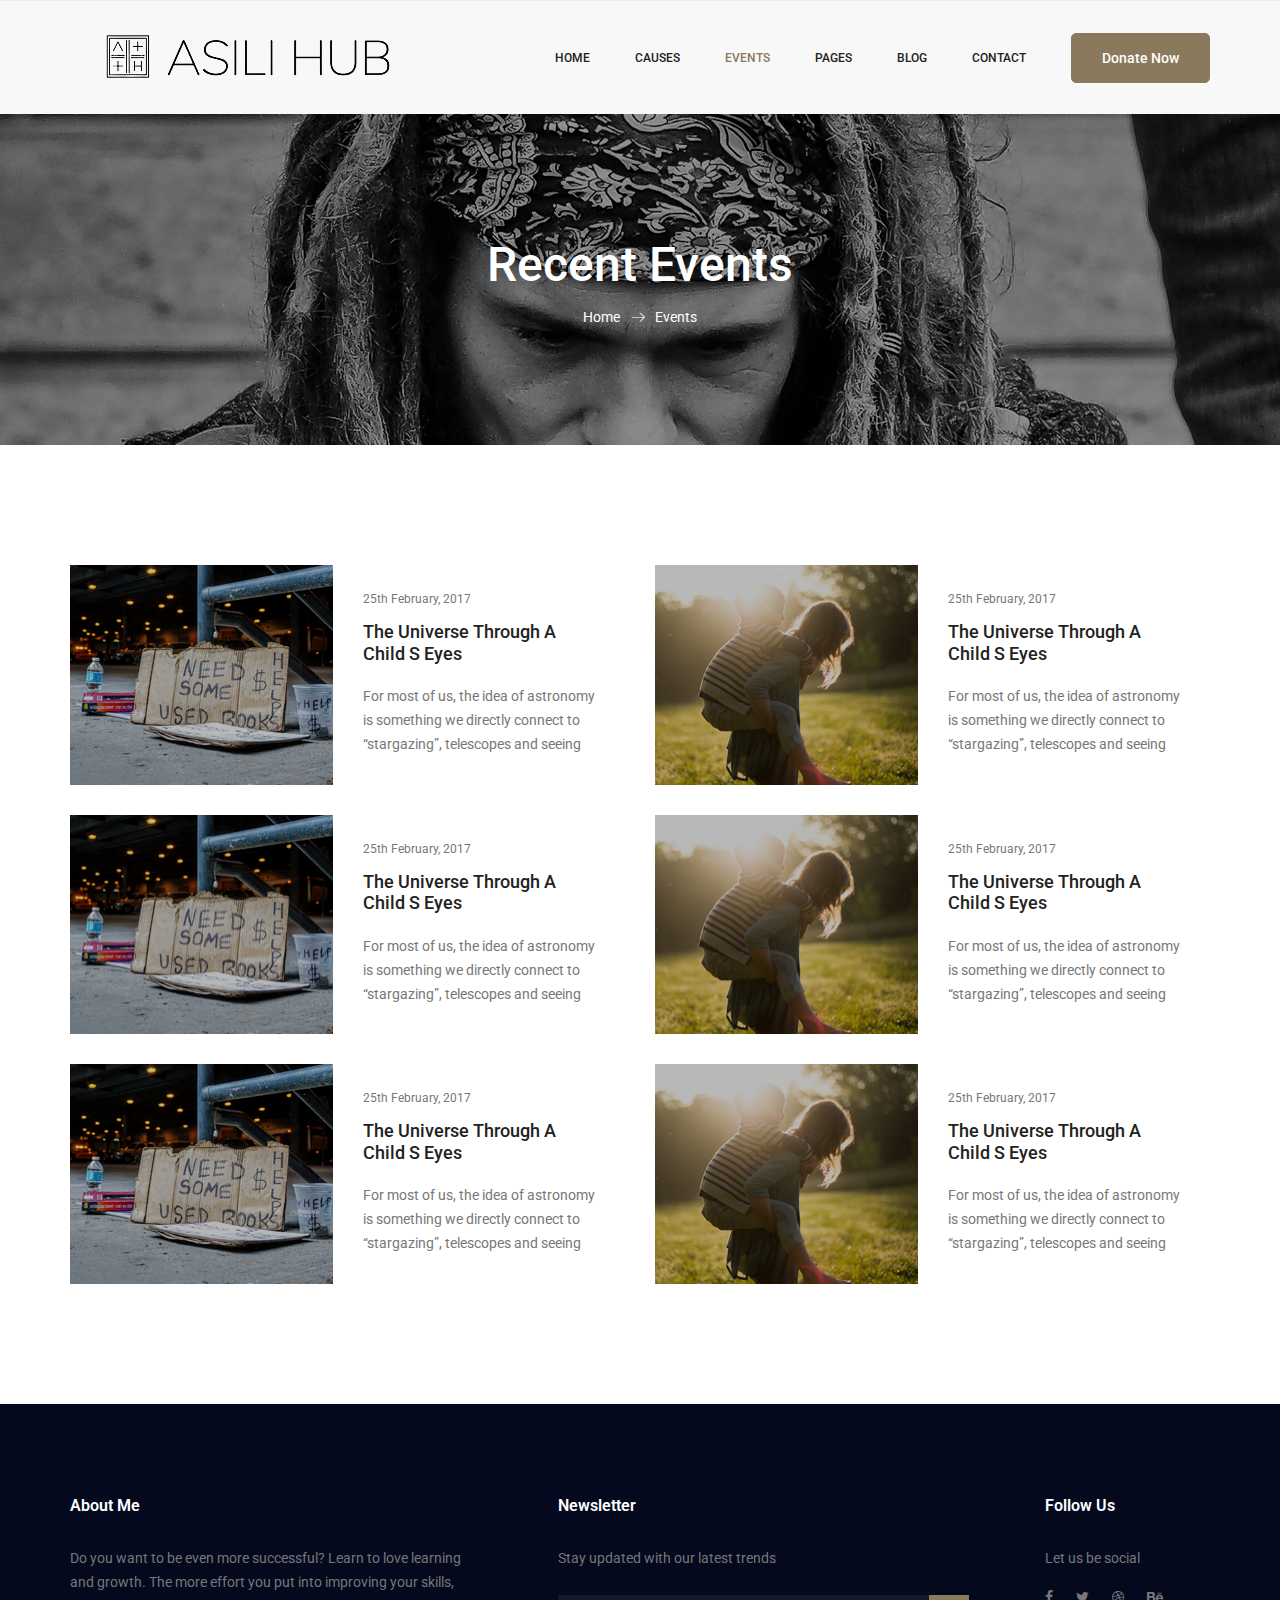
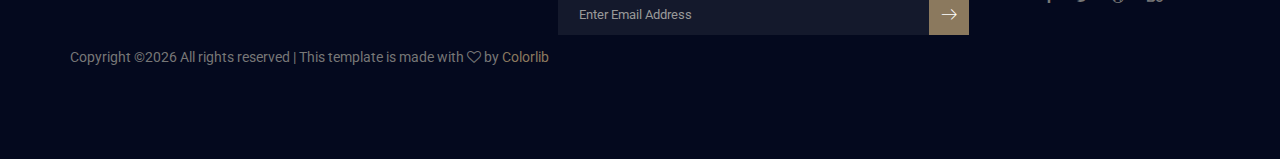
<file: events.html>
<!doctype html>
<html lang="en">

<head>
	<!-- Required meta tags -->
	<meta charset="utf-8">
	<meta name="viewport" content="width=device-width, initial-scale=1, shrink-to-fit=no">
	<link rel="icon" href="img/favicon.png" type="image/png">
	<title>Events</title>
	<!-- Bootstrap CSS -->
	<link rel="stylesheet" href="css/bootstrap.css">
	<link rel="stylesheet" href="vendors/linericon/style.css">
	<link rel="stylesheet" href="css/font-awesome.min.css">
	<link rel="stylesheet" href="vendors/owl-carousel/owl.carousel.min.css">
	<link rel="stylesheet" href="vendors/lightbox/simpleLightbox.css">
	<link rel="stylesheet" href="vendors/nice-select/css/nice-select.css">
	<link rel="stylesheet" href="vendors/animate-css/animate.css">
	<link rel="stylesheet" href="vendors/jquery-ui/jquery-ui.css">
	<!-- main css -->
	<link rel="stylesheet" href="css/style.css">
	<link rel="stylesheet" href="css/responsive.css">
</head>

<body>

	<!--================Header Menu Area =================-->
	<header class="header_area">
		<div class="main_menu">
			<nav class="navbar navbar-expand-lg navbar-light">
				<div class="container">
					<!-- Brand and toggle get grouped for better mobile display -->
					<a class="navbar-brand logo_h" href="index.html">
						<img src="img/logo.png" alt="">
					</a>
					<button class="navbar-toggler" type="button" data-toggle="collapse" data-target="#navbarSupportedContent" aria-controls="navbarSupportedContent"
					 aria-expanded="false" aria-label="Toggle navigation">
						<span class="icon-bar"></span>
						<span class="icon-bar"></span>
						<span class="icon-bar"></span>
					</button>
					<!-- Collect the nav links, forms, and other content for toggling -->
					<div class="collapse navbar-collapse offset" id="navbarSupportedContent">
						<div class="row ml-0 w-100">
							<div class="col-lg-12 pr-0">
								<ul class="nav navbar-nav center_nav pull-right">
									<li class="nav-item">
										<a class="nav-link" href="index.html">home</a>
									</li>
									<li class="nav-item ">
										<a class="nav-link" href="causes.html">causes</a>
									</li>
									<li class="nav-item active">
										<a class="nav-link" href="events.html">events</a>
									</li>
									<li class="nav-item submenu dropdown">
										<a href="#" class="nav-link dropdown-toggle" data-toggle="dropdown" role="button" aria-haspopup="true" aria-expanded="false">Pages</a>
										<ul class="dropdown-menu">
											<li class="nav-item">
												<a class="nav-link" href="about.html">About</a>
											</li>
											<li class="nav-item">
												<a class="nav-link" href="donation.html">donation</a>
											</li>
											<li class="nav-item">
												<a class="nav-link" href="elements.html">Elements</a>
											</li>
										</ul>
									</li>
									<li class="nav-item submenu dropdown">
										<a href="#" class="nav-link dropdown-toggle" data-toggle="dropdown" role="button" aria-haspopup="true" aria-expanded="false">Blog</a>
										<ul class="dropdown-menu">
											<li class="nav-item">
												<a class="nav-link" href="blog.html">Blog</a>
											</li>
											<li class="nav-item">
												<a class="nav-link" href="single-blog.html">Blog Details</a>
											</li>
										</ul>
									</li>
									<li class="nav-item">
										<a class="nav-link" href="contact.html">Contact</a>
									</li>
									<li class="nav-item">
										<a class="main_btn" href="donation.html">donate now</a>
									</li>
								</ul>
							</div>
						</div>
					</div>
				</div>
			</nav>
		</div>
	</header>
	<!--================Header Menu Area =================-->

	<!--================ Banner Area =================-->
	<section class="banner_area">
		<div class="banner_inner d-flex align-items-center">
			<div class="overlay"></div>
			<div class="container">
				<div class="banner_content text-center">
					<h2>Recent Events</h2>
					<div class="page_link">
						<a href="index.html">Home</a>
						<a href="contact.html">Events</a>
					</div>
				</div>
			</div>
		</div>
	</section>
	<!--================End Banner Area =================-->


	<!--================ Start Recent Event Area =================-->
	<section class="recent_event section_gap_custom">
		<div class="container">
			<div class="row">
				<div class="col-lg-6">
					<div class="single_event">
						<div class="row">
							<div class="col-lg-6 col-md-5">
								<figure>
									<img class="img-fluid w-100" src="img/donation/e1.jpg" alt="">
									<div class="img-overlay"></div>
								</figure>
							</div>
							<div class="col-lg-6 col-md-6">
								<div class="content_wrapper">
									<p class="date_time">25th February, 2017</p>
									<h4 class="title">
										<a href="event-details.html">The Universe Through A Child S Eyes</a>
									</h4>
									<p>For most of us, the idea of astronomy is something we directly connect to “stargazing”, telescopes and seeing </p>
								</div>
							</div>
						</div>
					</div>
				</div>

				<div class="col-lg-6">
					<div class="single_event">
						<div class="row">
							<div class="col-lg-6 col-md-5">
								<figure>
									<img class="img-fluid w-100" src="img/donation/e2.jpg" alt="">
									<div class="img-overlay"></div>
								</figure>
							</div>
							<div class="col-lg-6 col-md-6">
								<div class="content_wrapper">
									<p class="date_time">25th February, 2017</p>
									<h4 class="title">
										<a href="event-details.html">The Universe Through A Child S Eyes</a>
									</h4>
									<p>For most of us, the idea of astronomy is something we directly connect to “stargazing”, telescopes and seeing </p>
								</div>
							</div>
						</div>
					</div>
				</div>

				<div class="col-lg-6">
					<div class="single_event">
						<div class="row">
							<div class="col-lg-6 col-md-5">
								<figure>
									<img class="img-fluid w-100" src="img/donation/e1.jpg" alt="">
									<div class="img-overlay"></div>
								</figure>
							</div>
							<div class="col-lg-6 col-md-6">
								<div class="content_wrapper">
									<p class="date_time">25th February, 2017</p>
									<h4 class="title">
										<a href="event-details.html">The Universe Through A Child S Eyes</a>
									</h4>
									<p>For most of us, the idea of astronomy is something we directly connect to “stargazing”, telescopes and seeing </p>
								</div>
							</div>
						</div>
					</div>
				</div>

				<div class="col-lg-6">
					<div class="single_event">
						<div class="row">
							<div class="col-lg-6 col-md-5">
								<figure>
									<img class="img-fluid w-100" src="img/donation/e2.jpg" alt="">
									<div class="img-overlay"></div>
								</figure>
							</div>
							<div class="col-lg-6 col-md-6">
								<div class="content_wrapper">
									<p class="date_time">25th February, 2017</p>
									<h4 class="title">
										<a href="event-details.html">The Universe Through A Child S Eyes</a>
									</h4>
									<p>For most of us, the idea of astronomy is something we directly connect to “stargazing”, telescopes and seeing </p>
								</div>
							</div>
						</div>
					</div>
				</div>

				<div class="col-lg-6">
					<div class="single_event">
						<div class="row">
							<div class="col-lg-6 col-md-5">
								<figure>
									<img class="img-fluid w-100" src="img/donation/e1.jpg" alt="">
									<div class="img-overlay"></div>
								</figure>
							</div>
							<div class="col-lg-6 col-md-6">
								<div class="content_wrapper">
									<p class="date_time">25th February, 2017</p>
									<h4 class="title">
										<a href="event-details.html">The Universe Through A Child S Eyes</a>
									</h4>
									<p>For most of us, the idea of astronomy is something we directly connect to “stargazing”, telescopes and seeing </p>
								</div>
							</div>
						</div>
					</div>
				</div>

				<div class="col-lg-6">
					<div class="single_event">
						<div class="row">
							<div class="col-lg-6 col-md-5">
								<figure>
									<img class="img-fluid w-100" src="img/donation/e2.jpg" alt="">
									<div class="img-overlay"></div>
								</figure>
							</div>
							<div class="col-lg-6 col-md-6">
								<div class="content_wrapper">
									<p class="date_time">25th February, 2017</p>
									<h4 class="title">
										<a href="event-details.html">The Universe Through A Child S Eyes</a>
									</h4>
									<p>For most of us, the idea of astronomy is something we directly connect to “stargazing”, telescopes and seeing </p>
								</div>
							</div>
						</div>
					</div>
				</div>
			</div>
		</div>
	</section>
	<!--================ End Recent Event Area =================-->

	<!--================ Start Footer Area  =================-->
	<footer class="footer-area section_gap">
		<div class="container">
			<div class="row">
				<div class="col-lg-5  col-md-6 col-sm-6">
					<div class="single-footer-widget">
						<h6 class="footer_title">About Me</h6>
						<p>
							Do you want to be even more successful? Learn to love learning and growth. The more effort you put into improving your skills,
						</p>
					</div>
				</div>
				<div class="col-lg-5 col-md-6 col-sm-6">
					<div class="single-footer-widget">
						<h6 class="footer_title">Newsletter</h6>
						<p>Stay updated with our latest trends</p>
						<div id="mc_embed_signup">
							<form target="_blank" action="https://spondonit.us12.list-manage.com/subscribe/post?u=1462626880ade1ac87bd9c93a&amp;id=92a4423d01"
							 method="get" class="subscribe_form relative">
								<div class="input-group d-flex flex-row">
									<input name="EMAIL" placeholder="Enter Email Address" onfocus="this.placeholder = ''" onblur="this.placeholder = 'Email Address '"
									 required="" type="email">
									<button class="btn sub-btn">
										<span class="lnr lnr-arrow-right"></span>
									</button>
								</div>
								<div class="mt-10 info"></div>
							</form>
						</div>
					</div>
				</div>
				<div class="col-lg-2 col-md-6 col-sm-6">
					<div class="single-footer-widget f_social_wd">
						<h6 class="footer_title">Follow Us</h6>
						<p>Let us be social</p>
						<div class="f_social">
							<a href="#">
								<i class="fa fa-facebook"></i>
							</a>
							<a href="#">
								<i class="fa fa-twitter"></i>
							</a>
							<a href="#">
								<i class="fa fa-dribbble"></i>
							</a>
							<a href="#">
								<i class="fa fa-behance"></i>
							</a>
						</div>
					</div>
				</div>
			</div>

			<div class="row">
				<div class="col-lg-12">
					<p class="copyright"><!-- Link back to Colorlib can't be removed. Template is licensed under CC BY 3.0. -->
Copyright &copy;<script>document.write(new Date().getFullYear());</script> All rights reserved | This template is made with <i class="fa fa-heart-o" aria-hidden="true"></i> by <a href="https://colorlib.com" target="_blank">Colorlib</a>
<!-- Link back to Colorlib can't be removed. Template is licensed under CC BY 3.0. -->
					</p>
				</div>
			</div>
		</div>
	</footer>
	<!--================ End Footer Area  =================-->



	<!-- Optional JavaScript -->
	<!-- jQuery first, then Popper.js, then Bootstrap JS -->
	<script src="js/jquery-3.2.1.min.js"></script>
	<script src="js/popper.js"></script>
	<script src="js/bootstrap.min.js"></script>
	<!-- <script src="vendors/lightbox/simpleLightbox.min.js"></script> -->
	<script src="vendors/nice-select/js/jquery.nice-select.min.js"></script>
	<!-- <script src="vendors/isotope/imagesloaded.pkgd.min.js"></script> -->
	<script src="vendors/isotope/isotope-min.js"></script>
	<script src="vendors/owl-carousel/owl.carousel.min.js"></script>
	<script src="js/jquery.ajaxchimp.min.js"></script>
	<!-- <script src="vendors/counter-up/jquery.waypoints.min.js"></script> -->
	<!-- <script src="vendors/flipclock/timer.js"></script> -->
	<!-- <script src="vendors/counter-up/jquery.counterup.js"></script> -->
	<script src="js/mail-script.js"></script>
	<script src="js/custom.js"></script>
</body>

</html>
</file>
<file: vendors/linericon/style.css>
@font-face {
	font-family: 'Linearicons-Free';
	src:url('fonts/Linearicons-Free.eot?w118d');
	src:url('fonts/Linearicons-Free.eot?#iefixw118d') format('embedded-opentype'),
		url('fonts/Linearicons-Free.woff2?w118d') format('woff2'),
		url('fonts/Linearicons-Free.woff?w118d') format('woff'),
		url('fonts/Linearicons-Free.ttf?w118d') format('truetype'),
		url('fonts/Linearicons-Free.svg?w118d#Linearicons-Free') format('svg');
	font-weight: normal;
	font-style: normal;
}

.lnr {
	font-family: 'Linearicons-Free';
	speak: none;
	font-style: normal;
	font-weight: normal;
	font-variant: normal;
	text-transform: none;
	line-height: 1;

	/* Better Font Rendering =========== */
	-webkit-font-smoothing: antialiased;
	-moz-osx-font-smoothing: grayscale;
}

.lnr-home:before {
	content: "\e800";
}
.lnr-apartment:before {
	content: "\e801";
}
.lnr-pencil:before {
	content: "\e802";
}
.lnr-magic-wand:before {
	content: "\e803";
}
.lnr-drop:before {
	content: "\e804";
}
.lnr-lighter:before {
	content: "\e805";
}
.lnr-poop:before {
	content: "\e806";
}
.lnr-sun:before {
	content: "\e807";
}
.lnr-moon:before {
	content: "\e808";
}
.lnr-cloud:before {
	content: "\e809";
}
.lnr-cloud-upload:before {
	content: "\e80a";
}
.lnr-cloud-download:before {
	content: "\e80b";
}
.lnr-cloud-sync:before {
	content: "\e80c";
}
.lnr-cloud-check:before {
	content: "\e80d";
}
.lnr-database:before {
	content: "\e80e";
}
.lnr-lock:before {
	content: "\e80f";
}
.lnr-cog:before {
	content: "\e810";
}
.lnr-trash:before {
	content: "\e811";
}
.lnr-dice:before {
	content: "\e812";
}
.lnr-heart:before {
	content: "\e813";
}
.lnr-star:before {
	content: "\e814";
}
.lnr-star-half:before {
	content: "\e815";
}
.lnr-star-empty:before {
	content: "\e816";
}
.lnr-flag:before {
	content: "\e817";
}
.lnr-envelope:before {
	content: "\e818";
}
.lnr-paperclip:before {
	content: "\e819";
}
.lnr-inbox:before {
	content: "\e81a";
}
.lnr-eye:before {
	content: "\e81b";
}
.lnr-printer:before {
	content: "\e81c";
}
.lnr-file-empty:before {
	content: "\e81d";
}
.lnr-file-add:before {
	content: "\e81e";
}
.lnr-enter:before {
	content: "\e81f";
}
.lnr-exit:before {
	content: "\e820";
}
.lnr-graduation-hat:before {
	content: "\e821";
}
.lnr-license:before {
	content: "\e822";
}
.lnr-music-note:before {
	content: "\e823";
}
.lnr-film-play:before {
	content: "\e824";
}
.lnr-camera-video:before {
	content: "\e825";
}
.lnr-camera:before {
	content: "\e826";
}
.lnr-picture:before {
	content: "\e827";
}
.lnr-book:before {
	content: "\e828";
}
.lnr-bookmark:before {
	content: "\e829";
}
.lnr-user:before {
	content: "\e82a";
}
.lnr-users:before {
	content: "\e82b";
}
.lnr-shirt:before {
	content: "\e82c";
}
.lnr-store:before {
	content: "\e82d";
}
.lnr-cart:before {
	content: "\e82e";
}
.lnr-tag:before {
	content: "\e82f";
}
.lnr-phone-handset:before {
	content: "\e830";
}
.lnr-phone:before {
	content: "\e831";
}
.lnr-pushpin:before {
	content: "\e832";
}
.lnr-map-marker:before {
	content: "\e833";
}
.lnr-map:before {
	content: "\e834";
}
.lnr-location:before {
	content: "\e835";
}
.lnr-calendar-full:before {
	content: "\e836";
}
.lnr-keyboard:before {
	content: "\e837";
}
.lnr-spell-check:before {
	content: "\e838";
}
.lnr-screen:before {
	content: "\e839";
}
.lnr-smartphone:before {
	content: "\e83a";
}
.lnr-tablet:before {
	content: "\e83b";
}
.lnr-laptop:before {
	content: "\e83c";
}
.lnr-laptop-phone:before {
	content: "\e83d";
}
.lnr-power-switch:before {
	content: "\e83e";
}
.lnr-bubble:before {
	content: "\e83f";
}
.lnr-heart-pulse:before {
	content: "\e840";
}
.lnr-construction:before {
	content: "\e841";
}
.lnr-pie-chart:before {
	content: "\e842";
}
.lnr-chart-bars:before {
	content: "\e843";
}
.lnr-gift:before {
	content: "\e844";
}
.lnr-diamond:before {
	content: "\e845";
}
.lnr-linearicons:before {
	content: "\e846";
}
.lnr-dinner:before {
	content: "\e847";
}
.lnr-coffee-cup:before {
	content: "\e848";
}
.lnr-leaf:before {
	content: "\e849";
}
.lnr-paw:before {
	content: "\e84a";
}
.lnr-rocket:before {
	content: "\e84b";
}
.lnr-briefcase:before {
	content: "\e84c";
}
.lnr-bus:before {
	content: "\e84d";
}
.lnr-car:before {
	content: "\e84e";
}
.lnr-train:before {
	content: "\e84f";
}
.lnr-bicycle:before {
	content: "\e850";
}
.lnr-wheelchair:before {
	content: "\e851";
}
.lnr-select:before {
	content: "\e852";
}
.lnr-earth:before {
	content: "\e853";
}
.lnr-smile:before {
	content: "\e854";
}
.lnr-sad:before {
	content: "\e855";
}
.lnr-neutral:before {
	content: "\e856";
}
.lnr-mustache:before {
	content: "\e857";
}
.lnr-alarm:before {
	content: "\e858";
}
.lnr-bullhorn:before {
	content: "\e859";
}
.lnr-volume-high:before {
	content: "\e85a";
}
.lnr-volume-medium:before {
	content: "\e85b";
}
.lnr-volume-low:before {
	content: "\e85c";
}
.lnr-volume:before {
	content: "\e85d";
}
.lnr-mic:before {
	content: "\e85e";
}
.lnr-hourglass:before {
	content: "\e85f";
}
.lnr-undo:before {
	content: "\e860";
}
.lnr-redo:before {
	content: "\e861";
}
.lnr-sync:before {
	content: "\e862";
}
.lnr-history:before {
	content: "\e863";
}
.lnr-clock:before {
	content: "\e864";
}
.lnr-download:before {
	content: "\e865";
}
.lnr-upload:before {
	content: "\e866";
}
.lnr-enter-down:before {
	content: "\e867";
}
.lnr-exit-up:before {
	content: "\e868";
}
.lnr-bug:before {
	content: "\e869";
}
.lnr-code:before {
	content: "\e86a";
}
.lnr-link:before {
	content: "\e86b";
}
.lnr-unlink:before {
	content: "\e86c";
}
.lnr-thumbs-up:before {
	content: "\e86d";
}
.lnr-thumbs-down:before {
	content: "\e86e";
}
.lnr-magnifier:before {
	content: "\e86f";
}
.lnr-cross:before {
	content: "\e870";
}
.lnr-menu:before {
	content: "\e871";
}
.lnr-list:before {
	content: "\e872";
}
.lnr-chevron-up:before {
	content: "\e873";
}
.lnr-chevron-down:before {
	content: "\e874";
}
.lnr-chevron-left:before {
	content: "\e875";
}
.lnr-chevron-right:before {
	content: "\e876";
}
.lnr-arrow-up:before {
	content: "\e877";
}
.lnr-arrow-down:before {
	content: "\e878";
}
.lnr-arrow-left:before {
	content: "\e879";
}
.lnr-arrow-right:before {
	content: "\e87a";
}
.lnr-move:before {
	content: "\e87b";
}
.lnr-warning:before {
	content: "\e87c";
}
.lnr-question-circle:before {
	content: "\e87d";
}
.lnr-menu-circle:before {
	content: "\e87e";
}
.lnr-checkmark-circle:before {
	content: "\e87f";
}
.lnr-cross-circle:before {
	content: "\e880";
}
.lnr-plus-circle:before {
	content: "\e881";
}
.lnr-circle-minus:before {
	content: "\e882";
}
.lnr-arrow-up-circle:before {
	content: "\e883";
}
.lnr-arrow-down-circle:before {
	content: "\e884";
}
.lnr-arrow-left-circle:before {
	content: "\e885";
}
.lnr-arrow-right-circle:before {
	content: "\e886";
}
.lnr-chevron-up-circle:before {
	content: "\e887";
}
.lnr-chevron-down-circle:before {
	content: "\e888";
}
.lnr-chevron-left-circle:before {
	content: "\e889";
}
.lnr-chevron-right-circle:before {
	content: "\e88a";
}
.lnr-crop:before {
	content: "\e88b";
}
.lnr-frame-expand:before {
	content: "\e88c";
}
.lnr-frame-contract:before {
	content: "\e88d";
}
.lnr-layers:before {
	content: "\e88e";
}
.lnr-funnel:before {
	content: "\e88f";
}
.lnr-text-format:before {
	content: "\e890";
}
.lnr-text-format-remove:before {
	content: "\e891";
}
.lnr-text-size:before {
	content: "\e892";
}
.lnr-bold:before {
	content: "\e893";
}
.lnr-italic:before {
	content: "\e894";
}
.lnr-underline:before {
	content: "\e895";
}
.lnr-strikethrough:before {
	content: "\e896";
}
.lnr-highlight:before {
	content: "\e897";
}
.lnr-text-align-left:before {
	content: "\e898";
}
.lnr-text-align-center:before {
	content: "\e899";
}
.lnr-text-align-right:before {
	content: "\e89a";
}
.lnr-text-align-justify:before {
	content: "\e89b";
}
.lnr-line-spacing:before {
	content: "\e89c";
}
.lnr-indent-increase:before {
	content: "\e89d";
}
.lnr-indent-decrease:before {
	content: "\e89e";
}
.lnr-pilcrow:before {
	content: "\e89f";
}
.lnr-direction-ltr:before {
	content: "\e8a0";
}
.lnr-direction-rtl:before {
	content: "\e8a1";
}
.lnr-page-break:before {
	content: "\e8a2";
}
.lnr-sort-alpha-asc:before {
	content: "\e8a3";
}
.lnr-sort-amount-asc:before {
	content: "\e8a4";
}
.lnr-hand:before {
	content: "\e8a5";
}
.lnr-pointer-up:before {
	content: "\e8a6";
}
.lnr-pointer-right:before {
	content: "\e8a7";
}
.lnr-pointer-down:before {
	content: "\e8a8";
}
.lnr-pointer-left:before {
	content: "\e8a9";
}
</file>
<file: vendors/nice-select/css/nice-select.css>
.nice-select {
  -webkit-tap-highlight-color: transparent;
  background-color: #fff;
  border-radius: 5px;
  border: solid 1px #e8e8e8;
  box-sizing: border-box;
  clear: both;
  cursor: pointer;
  display: block;
  float: left;
  font-family: inherit;
  font-size: 14px;
  font-weight: normal;
  height: 42px;
  line-height: 40px;
  outline: none;
  padding-left: 18px;
  padding-right: 30px;
  position: relative;
  text-align: left !important;
  -webkit-transition: all 0.2s ease-in-out;
  transition: all 0.2s ease-in-out;
  -webkit-user-select: none;
     -moz-user-select: none;
      -ms-user-select: none;
          user-select: none;
  white-space: nowrap;
  width: auto; }
  .nice-select:hover {
    border-color: #dbdbdb; }
  .nice-select:active, .nice-select.open, .nice-select:focus {
    border-color: #999; }
  .nice-select:after {
    border-bottom: 2px solid #999;
    border-right: 2px solid #999;
    content: '';
    display: block;
    height: 5px;
    margin-top: -4px;
    pointer-events: none;
    position: absolute;
    right: 12px;
    top: 50%;
    -webkit-transform-origin: 66% 66%;
        -ms-transform-origin: 66% 66%;
            transform-origin: 66% 66%;
    -webkit-transform: rotate(45deg);
        -ms-transform: rotate(45deg);
            transform: rotate(45deg);
    -webkit-transition: all 0.15s ease-in-out;
    transition: all 0.15s ease-in-out;
    width: 5px; }
  .nice-select.open:after {
    -webkit-transform: rotate(-135deg);
        -ms-transform: rotate(-135deg);
            transform: rotate(-135deg); }
  .nice-select.open .list {
    opacity: 1;
    pointer-events: auto;
    -webkit-transform: scale(1) translateY(0);
        -ms-transform: scale(1) translateY(0);
            transform: scale(1) translateY(0); }
  .nice-select.disabled {
    border-color: #ededed;
    color: #999;
    pointer-events: none; }
    .nice-select.disabled:after {
      border-color: #cccccc; }
  .nice-select.wide {
    width: 100%; }
    .nice-select.wide .list {
      left: 0 !important;
      right: 0 !important; }
  .nice-select.right {
    float: right; }
    .nice-select.right .list {
      left: auto;
      right: 0; }
  .nice-select.small {
    font-size: 12px;
    height: 36px;
    line-height: 34px; }
    .nice-select.small:after {
      height: 4px;
      width: 4px; }
    .nice-select.small .option {
      line-height: 34px;
      min-height: 34px; }
  .nice-select .list {
    background-color: #fff;
    border-radius: 5px;
    box-shadow: 0 0 0 1px rgba(68, 68, 68, 0.11);
    box-sizing: border-box;
    margin-top: 4px;
    opacity: 0;
    overflow: hidden;
    padding: 0;
    pointer-events: none;
    position: absolute;
    top: 100%;
    left: 0;
    -webkit-transform-origin: 50% 0;
        -ms-transform-origin: 50% 0;
            transform-origin: 50% 0;
    -webkit-transform: scale(0.75) translateY(-21px);
        -ms-transform: scale(0.75) translateY(-21px);
            transform: scale(0.75) translateY(-21px);
    -webkit-transition: all 0.2s cubic-bezier(0.5, 0, 0, 1.25), opacity 0.15s ease-out;
    transition: all 0.2s cubic-bezier(0.5, 0, 0, 1.25), opacity 0.15s ease-out;
    z-index: 9; }
    .nice-select .list:hover .option:not(:hover) {
      background-color: transparent !important; }
  .nice-select .option {
    cursor: pointer;
    font-weight: 400;
    line-height: 40px;
    list-style: none;
    min-height: 40px;
    outline: none;
    padding-left: 18px;
    padding-right: 29px;
    text-align: left;
    -webkit-transition: all 0.2s;
    transition: all 0.2s; }
    .nice-select .option:hover, .nice-select .option.focus, .nice-select .option.selected.focus {
      background-color: #f6f6f6; }
    .nice-select .option.selected {
      font-weight: bold; }
    .nice-select .option.disabled {
      background-color: transparent;
      color: #999;
      cursor: default; }

.no-csspointerevents .nice-select .list {
  display: none; }

.no-csspointerevents .nice-select.open .list {
  display: block; }
</file>
<file: css/style.css>
/*----------------------------------------------------
@File: Default Styles
@Author: Spondon IT

This file contains the styling for the actual theme, this
is the file you need to edit to change the look of the
theme.
---------------------------------------------------- */
/*=====================================================================
@Template Name: Builder Construction 
@Author: Spondon IT
@Developed By: Naim Lasker

@Default Styles

Table of Content:
01/ Variables
02/ predefin
03/ header
04/ button
05/ banner
06/ breadcrumb
07/ about
08/ team
09/ project 
10/ price 
11/ team 
12/ blog 
13/ video  
14/ features  
15/ career  
16/ contact 
17/ footer

=====================================================================*/
/*----------------------------------------------------*/
/*font Variables*/
/*Color Variables*/
/*=================== fonts ====================*/
@import url("https://fonts.googleapis.com/css?family=Roboto:300,400,500,700");
.col {
  -ms-flex: 0 0 20%;
  flex: 0 0 20%; }
  @media (max-width: 480px) {
    .col {
      -ms-flex: 0 0 100% !important;
      flex: 0 0 100% !important; } }
  @media (max-width: 991px) {
    .col {
      -ms-flex: 0 0 50%;
      flex: 0 0 50%; } }

/*---------------------------------------------------- */
/*----------------------------------------------------*/
body {
  line-height: 24px;
  font-size: 14px;
  font-family: "Roboto", sans-serif;
  font-weight: normal;
  color: #777777; }

h1, h2, h3, h4, h5, h6 {
  font-family: "Roboto", sans-serif;
  font-weight: 500;
  color: #222222; }

button:focus {
  outline: none;
  box-shadow: none; }

.p_120 {
  padding-top: 120px;
  padding-bottom: 120px; }

.p_100 {
  padding-top: 100px;
  padding-bottom: 100px; }

.p0 {
  padding-left: 0px;
  padding-right: 0px;
  overflow: hidden; }

.pad_top {
  padding-top: 120px; }
  @media (max-width: 1224px) {
    .pad_top {
      padding-top: 50px; } }

.pad_bottom {
  padding-bottom: 120px; }
  @media (max-width: 1224px) {
    .pad_bottom {
      padding-bottom: 50px; } }

.list {
  list-style: none;
  margin: 0px;
  padding: 0px; }

a {
  text-decoration: none;
  transition: all 0.3s ease-in-out; }
  a:hover, a:focus {
    text-decoration: none;
    outline: none; }

.row.m0 {
  margin: 0px; }

.no-padding {
  padding: 0 !important; }

.no-margin {
  margin: 0 !important; }

.fs-14 {
  font-size: 14px !important; }

.pr-0 {
  padding-right: 0px !important; }

.pt-30 {
  padding-top: 30px !important; }

.mr-10 {
  margin-right: 10px; }

.mr-13 {
  margin-right: 30px; }

.mt-25 {
  margin-top: 25px; }

.w-100 {
  width: 100% !important; }

.section_gap {
  padding: 90px 0px; }
  @media (max-width: 1224px) {
    .section_gap {
      padding: 30px 0px; } }

.section_gap_custom {
  padding: 120px 0px 90px; }
  @media (max-width: 1224px) {
    .section_gap_custom {
      padding: 50px 0px 20px; } }

.section-title-wrap {
  text-align: center;
  margin-bottom: 100px; }
  @media (max-width: 1224px) {
    .section-title-wrap {
      margin-bottom: 30px; } }
  .section-title-wrap h1 {
    margin: 0; }
  .section-title-wrap p {
    max-width: 570px;
    margin-left: auto;
    margin-right: auto;
    display: inline-block;
    margin-top: 20px;
    margin-bottom: 0px; }

@media (min-width: 1200px) {
  .container {
    max-width: 1170px; } }

.container-fluid {
  margin: 0px !important;
  padding: 0px 8% !important; }
  @media (max-width: 1224px) {
    .container-fluid {
      padding: 0px 15px !important; } }

@media (min-width: 1620px) {
  .box_1620 {
    max-width: 1650px;
    margin: auto; } }
.img-overlay {
  background: rgba(0, 0, 0, 0.28);
  position: absolute;
  left: 0;
  right: 0;
  top: 0;
  bottom: 0; }

.owl-dots {
  text-align: center; }
  @media (max-width: 992px) {
    .owl-dots {
      display: none; } }
  .owl-dots .owl-dot {
    width: 14px;
    height: 14px;
    background: #eeeeee;
    display: inline-block;
    margin-right: 10px; }
    .owl-dots .owl-dot:last-child {
      margin-right: 0; }
    .owl-dots .owl-dot.active {
      background: #8B795E; }

/*---------------------------------------------------- */
/*----------------------------------------------------*/
.header_area {
  position: absolute;
  width: 100%;
  top: 0;
  left: 0;
  z-index: 99;
  transition: background 0.4s, all 0.3s linear; }
  .header_area .main_menu {
    background: #f8f8f8; }
  .header_area .navbar {
    padding: 0px;
    border: 0px;
    border-radius: 0px;
    border-top: 1px solid rgba(221, 221, 221, 0.38); }
    @media (max-width: 992px) {
      .header_area .navbar .nav {
        float: left; } }
    .header_area .navbar .nav .nav-item {
      margin-right: 45px;
      padding: 10px 0; }
      .header_area .navbar .nav .nav-item .main_btn {
        margin-top: 15px; }
      .header_area .navbar .nav .nav-item .nav-link {
        font: 500 12px/80px "Roboto", sans-serif;
        text-transform: uppercase;
        color: #222222;
        padding: 0px;
        display: inline-block; }
        .header_area .navbar .nav .nav-item .nav-link:after {
          display: none; }
      .header_area .navbar .nav .nav-item:hover .nav-link, .header_area .navbar .nav .nav-item.active .nav-link {
        color: #8B795E; }
      .header_area .navbar .nav .nav-item.submenu {
        position: relative; }
        .header_area .navbar .nav .nav-item.submenu ul {
          border: none;
          padding: 0px;
          border-radius: 0px;
          box-shadow: none;
          margin: 0px;
          background: #fff; }
          @media (min-width: 992px) {
            .header_area .navbar .nav .nav-item.submenu ul {
              position: absolute;
              top: 120%;
              left: 0px;
              min-width: 200px;
              text-align: left;
              opacity: 0;
              transition: all 300ms ease-in;
              visibility: hidden;
              display: block;
              border: none;
              padding: 0px;
              border-radius: 0px; } }
          .header_area .navbar .nav .nav-item.submenu ul:before {
            content: "";
            width: 0;
            height: 0;
            border-style: solid;
            border-width: 10px 10px 0 10px;
            border-color: #eeeeee transparent transparent transparent;
            position: absolute;
            right: 24px;
            top: 45px;
            z-index: 3;
            opacity: 0;
            transition: all 400ms linear; }
          .header_area .navbar .nav .nav-item.submenu ul .nav-item {
            display: block;
            float: none;
            margin-right: 0px;
            border-bottom: 1px solid #ededed;
            margin-left: 0px;
            transition: all 0.4s linear;
            padding: 0; }
            .header_area .navbar .nav .nav-item.submenu ul .nav-item .nav-link {
              line-height: 45px;
              color: #222222;
              padding: 0px 30px;
              transition: all 150ms linear;
              display: block;
              margin-right: 0px; }
            .header_area .navbar .nav .nav-item.submenu ul .nav-item:last-child {
              border-bottom: none; }
            .header_area .navbar .nav .nav-item.submenu ul .nav-item:hover .nav-link {
              background: #7b7060;
              color: #fff; }
        @media (min-width: 992px) {
          .header_area .navbar .nav .nav-item.submenu:hover ul {
            visibility: visible;
            opacity: 1;
            top: 100%; } }
        .header_area .navbar .nav .nav-item.submenu:hover ul .nav-item {
          margin-top: 0px; }
      .header_area .navbar .nav .nav-item:last-child {
        margin-right: 0px; }
  .header_area.navbar_fixed .main_menu {
    position: fixed;
    width: 100%;
    top: -70px;
    left: 0;
    right: 0;
    transform: translateY(70px);
    transition: transform 500ms ease, background 500ms ease;
    -webkit-transition: transform 500ms ease, background 500ms ease;
    box-shadow: 0px 3px 16px 0px rgba(0, 0, 0, 0.1); }
    .header_area.navbar_fixed .main_menu .header_area {
      display: none; }
    .header_area.navbar_fixed .main_menu .navbar .nav .nav-item .nav-link {
      line-height: 70px; }
    .header_area.navbar_fixed .main_menu .navbar .nav .nav-item .main_btn {
      margin-top: 10px; }

/*---------------------------------------------------- */
/*----------------------------------------------------*/
.home_banner_area {
  background: url(../img/banner/home.jpg) no-repeat center bottom;
  position: relative;
  z-index: 1;
  height: 900px; }
  @media (max-width: 992px) {
    .home_banner_area {
      height: 600px; } }
  .home_banner_area .overlay {
    background: rgba(24, 24, 24, 0.33);
    position: absolute;
    left: 0;
    right: 0;
    top: 0;
    height: 100%;
    bottom: 0;
    z-index: -1; }
  .home_banner_area .banner_inner {
    position: relative;
    width: 100%;
    min-height: 900px; }
    .home_banner_area .banner_inner .banner_content {
      color: #222222;
      padding-top: 110px;
      align-self: center;
      vertical-align: middle;
      text-align: center; }
      .home_banner_area .banner_inner .banner_content p {
        font-size: 14px;
        line-height: 24px;
        font-family: "Roboto", sans-serif;
        font-weight: normal;
        color: #ffffff;
        padding: 30px 0px 40px;
        margin: auto;
        max-width: 470px; }
      .home_banner_area .banner_inner .banner_content .white_bg_btn {
        border: 1px solid rgba(221, 221, 221, 0.30196);
        background: rgba(255, 255, 255, 0.21);
        color: #fff;
        line-height: 50px;
        border-radius: 5px;
        display: inline-block;
        text-transform: capitalize;
        font-weight: 500;
        font-size: 14px; }
        .home_banner_area .banner_inner .banner_content .white_bg_btn:hover {
          background: #7b7060;
          border: 1px solid #7b7060; }

.banner-area {
  background: url(../img/banner/home.jpg) center;
  background-size: cover; }
  .banner-area .primary-btn {
    padding-left: 30px;
    padding-right: 30px; }
  .banner-area .overlay-bg {
    background-color: rgba(0, 0, 0, 0.5); }

.banner-content {
  text-align: center; }
  .banner-content h1 {
    color: #fff;
    font-size: 60px;
    font-weight: 700;
    line-height: 1em;
    margin-top: 20px; }
    .banner-content h1 span {
      font-weight: 700; }
    @media (max-width: 414px) {
      .banner-content h1 {
        font-size: 40px; } }
  .banner-content h4 {
    font-weight: 400;
    letter-spacing: 3px; }

/*---------------------------------------------------- */
/*----------------------------------------------------*/
/* Donation Box Area css
============================================================================================ */
@media (max-width: 575px) {
  .donation_details {
    margin: 15px; } }

.single_donation_box {
  border: 1px solid #dddddd;
  padding: 60px 30px;
  text-align: center;
  max-height: 304px;
  transition: all 300ms linear 0s; }
  .single_donation_box img {
    filter: gray;
    -webkit-filter: grayscale(1);
    filter: grayscale(1);
    transition: all 300ms linear 0s; }
  @media (max-width: 991px) {
    .single_donation_box {
      margin-bottom: 24px; }
      .single_donation_box:last-child {
        margin-bottom: 0; } }
  .single_donation_box h4 {
    margin: 30px 0px; }
  .single_donation_box:hover {
    z-index: 2; }
    .single_donation_box:hover img {
      -webkit-filter: grayscale(0);
      filter: none; }

/* Make Donation Area css
============================================================================================ */
.make_donation {
  background: #f9f9ff; }
  .make_donation .section-title-wrap {
    text-align: left;
    margin-bottom: 50px; }
  .make_donation .donate_now_wrapper {
    background: #ffffff;
    padding: 40px; }
    @media (max-width: 576px) {
      .make_donation .donate_now_wrapper {
        padding: 10px; } }
    @media (max-width: 992px) {
      .make_donation .donate_now_wrapper .donate_box {
        margin-bottom: 10px; } }
    .make_donation .donate_now_wrapper .donate_box ::-webkit-input-placeholder {
      /* WebKit, Blink, Edge */
      color: #999999;
      font-size: 14px;
      font-weight: 400; }
    .make_donation .donate_now_wrapper .donate_box :-moz-placeholder {
      /* Mozilla Firefox 4 to 18 */
      color: #999999;
      opacity: 1;
      font-size: 14px;
      font-weight: 400; }
    .make_donation .donate_now_wrapper .donate_box ::-moz-placeholder {
      /* Mozilla Firefox 19+ */
      color: #999999;
      opacity: 1;
      font-size: 14px;
      font-weight: 400; }
    .make_donation .donate_now_wrapper .donate_box :-ms-input-placeholder {
      /* Internet Explorer 10-11 */
      color: #999999;
      font-size: 14px;
      font-weight: 400; }
    .make_donation .donate_now_wrapper .donate_box ::-ms-input-placeholder {
      /* Microsoft Edge */
      color: #999999;
      font-size: 14px;
      font-weight: 400; }
    .make_donation .donate_now_wrapper .donate_box ::placeholder {
      /* Most modern browsers support this now. */
      color: #999999;
      font-size: 14px;
      font-weight: 400; }
    .make_donation .donate_now_wrapper .donate_box .form-check {
      margin-bottom: 0;
      padding-left: 0; }
      .make_donation .donate_now_wrapper .donate_box .form-check .form-check-input[type="radio"] {
        display: none; }
        .make_donation .donate_now_wrapper .donate_box .form-check .form-check-input[type="radio"]:checked + .form-check-label {
          border: 1px solid #7b7060; }
      .make_donation .donate_now_wrapper .donate_box .form-check .form-check-label {
        background: #f9f9ff;
        padding: 13px 20px;
        border: 1px solid #dddddd;
        width: 100%;
        cursor: pointer;
        transition: all 300ms linear 0s; }
        .make_donation .donate_now_wrapper .donate_box .form-check .form-check-label .label_text {
          color: #222222;
          font-size: 18px;
          font-weight: 500; }
    .make_donation .donate_now_wrapper .donate_box .form-group {
      position: relative;
      margin-bottom: 0; }
      .make_donation .donate_now_wrapper .donate_box .form-group .form-control {
        height: 52px;
        line-height: 52px;
        color: #222222;
        font-size: 18px;
        font-weight: 500;
        padding-right: 70px;
        border-radius: 0px;
        border: 1px solid #dddddd; }
        .make_donation .donate_now_wrapper .donate_box .form-group .form-control:focus {
          box-shadow: none;
          outline: none;
          border: 1px solid #7b7060; }
      .make_donation .donate_now_wrapper .donate_box .form-group span {
        color: #222222;
        font-size: 18px;
        font-weight: 500;
        position: absolute;
        top: 13px;
        right: 20px; }
    .make_donation .donate_now_wrapper .donate_box .main_btn {
      border-radius: 0px; }

/* Support Campaign Area css
============================================================================================ */
.support_campaign .campaign_box {
  box-shadow: 0px 7px 31px 0px #dddddd; }
  .support_campaign .campaign_box .camppaign {
    position: relative;
    padding: 16px; }
    .support_campaign .campaign_box .camppaign .img-box {
      margin-right: 20px; }
  .support_campaign .campaign_box .progress {
    overflow: visible;
    height: 6px;
    background: rgba(234, 44, 88, 0.23);
    border-radius: 0px; }
    .support_campaign .campaign_box .progress .progress-bar {
      background-color: #8B795E; }
      .support_campaign .campaign_box .progress .progress-bar span {
        position: absolute;
        top: 32%;
        color: #777777;
        font-size: 14px;
        left: 46%; }
        @media (max-width: 1224px) {
          .support_campaign .campaign_box .progress .progress-bar span {
            left: 58%; } }
        @media (max-width: 992px) {
          .support_campaign .campaign_box .progress .progress-bar span {
            left: 38%; } }
        @media (max-width: 480px) {
          .support_campaign .campaign_box .progress .progress-bar span {
            left: 68%; } }

/* Support Campaign Area css
============================================================================================ */
.experience_donation {
  background: #8B795E;
  text-align: center; }
  .experience_donation h1 {
    color: #ffffff;
    margin-bottom: 20px; }
  .experience_donation p {
    color: #ffffff;
    max-width: 680px;
    margin: auto; }
  .experience_donation .main_btn2:hover {
    background: #ffffff;
    color: #222222; }

/*---------------------------------------------------- */
/*----------------------------------------------------*/
/* Home Banner Area css
============================================================================================ */
.blog_banner {
  min-height: 780px;
  position: relative;
  z-index: 1;
  overflow: hidden;
  margin-bottom: 0px; }
  .blog_banner .banner_inner {
    background: #04091e;
    position: relative;
    overflow: hidden;
    width: 100%;
    min-height: 780px;
    z-index: 1; }
    .blog_banner .banner_inner .overlay {
      background: url(../img/banner/banner-2.jpg) no-repeat scroll center center;
      opacity: .5;
      height: 125%;
      position: absolute;
      left: 0px;
      top: 0px;
      width: 100%;
      z-index: -1; }
    .blog_banner .banner_inner .blog_b_text {
      max-width: 700px;
      margin: auto;
      color: #fff;
      margin-top: 40px; }
      .blog_banner .banner_inner .blog_b_text h2 {
        font-size: 60px;
        font-weight: 500;
        font-family: "Roboto", sans-serif;
        line-height: 66px;
        margin-bottom: 15px; }
      .blog_banner .banner_inner .blog_b_text p {
        font-size: 16px;
        margin-bottom: 35px; }
      .blog_banner .banner_inner .blog_b_text .white_bg_btn {
        line-height: 42px;
        padding: 0px 45px; }

.banner_box {
  max-width: 1620px;
  margin: auto; }

.banner_area {
  position: relative;
  z-index: 1;
  min-height: 445px; }
  .banner_area .banner_inner {
    position: relative;
    overflow: hidden;
    width: 100%;
    min-height: 445px;
    background: url(../img/banner-bg.jpg) no-repeat center bottom;
    background-size: auto;
    z-index: 1; }
    .banner_area .banner_inner .overlay {
      background: rgba(0, 0, 0, 0.42);
      position: absolute;
      left: 0;
      right: 0;
      top: 0;
      bottom: 0; }
    .banner_area .banner_inner .banner_content {
      position: relative;
      z-index: 10; }
      .banner_area .banner_inner .banner_content h2 {
        color: #ffffff;
        font-size: 48px;
        font-family: "Roboto", sans-serif;
        margin-bottom: 12px;
        font-weight: 500;
        margin-top: 120px; }
      .banner_area .banner_inner .banner_content .page_link a {
        font-size: 14px;
        color: #ffffff;
        font-family: "Roboto", sans-serif;
        margin-right: 32px;
        position: relative; }
        .banner_area .banner_inner .banner_content .page_link a:before {
          content: "\e87a";
          font-family: 'Linearicons-Free';
          font-size: 14px;
          position: absolute;
          right: -25px;
          top: 50%;
          transform: translateY(-50%); }
        .banner_area .banner_inner .banner_content .page_link a:last-child {
          margin-right: 0px; }
          .banner_area .banner_inner .banner_content .page_link a:last-child:before {
            display: none; }
        .banner_area .banner_inner .banner_content .page_link a:hover {
          color: #8B795E; }

/* End Home Banner Area css
============================================================================================ */
/*---------------------------------------------------- */
/*----------------------------------------------------*/
/* Latest Blog Area css
============================================================================================ */
.l_blog_item .l_blog_text .date {
  margin-top: 24px;
  margin-bottom: 15px; }
  .l_blog_item .l_blog_text .date a {
    color: #777777;
    font-size: 12px; }
.l_blog_item .l_blog_text h4 {
  font-size: 18px;
  color: #222222;
  border-bottom: 1px solid #eeeeee;
  margin-bottom: 0px;
  padding-bottom: 20px;
  transition: all 300ms linear 0s; }
  .l_blog_item .l_blog_text h4:hover {
    color: #8B795E; }
.l_blog_item .l_blog_text p {
  margin-bottom: 0px;
  padding-top: 20px; }

/* End Latest Blog Area css
============================================================================================ */
/* Causes Area css
============================================================================================ */
.causes_slider .owl-dots {
  text-align: center;
  margin-top: 80px; }
  .causes_slider .owl-dots .owl-dot {
    height: 14px;
    width: 14px;
    background: #eeeeee;
    display: inline-block;
    margin-right: 7px; }
    .causes_slider .owl-dots .owl-dot:last-child {
      margin-right: 0px; }
    .causes_slider .owl-dots .owl-dot.active {
      background: #8B795E; }

.causes_item {
  background: #fff; }
  .causes_item .causes_img {
    position: relative; }
    .causes_item .causes_img .c_parcent {
      position: absolute;
      bottom: 0px;
      width: 100%;
      left: 0px;
      height: 3px;
      background: rgba(255, 255, 255, 0.5); }
      .causes_item .causes_img .c_parcent span {
        width: 70%;
        height: 3px;
        background: #8B795E;
        position: absolute;
        left: 0px;
        bottom: 0px; }
        .causes_item .causes_img .c_parcent span:before {
          content: "75%";
          position: absolute;
          right: -10px;
          bottom: 0px;
          background: #8B795E;
          color: #fff;
          padding: 0px 5px; }
  .causes_item .causes_text {
    padding: 30px 35px 40px 30px; }
    .causes_item .causes_text h4 {
      color: #222222;
      font-family: "Roboto", sans-serif;
      font-size: 18px;
      font-weight: 600;
      margin-bottom: 15px;
      cursor: pointer; }
      .causes_item .causes_text h4:hover {
        color: #8B795E; }
    .causes_item .causes_text p {
      font-size: 14px;
      line-height: 24px;
      color: #777777;
      font-weight: 300;
      margin-bottom: 0px; }
  .causes_item .causes_bottom a {
    width: 50%;
    border: 1px solid #8B795E;
    text-align: center;
    float: left;
    line-height: 50px;
    background: #8B795E;
    color: #fff;
    font-family: "Roboto", sans-serif;
    font-size: 14px;
    font-weight: 500; }
    .causes_item .causes_bottom a + a {
      border-color: #eeeeee;
      background: #fff;
      font-size: 14px;
      color: #222222; }

/* End Causes Area css
============================================================================================ */
/*================= latest_blog_area css =============*/
.latest_blog_area {
  background: #f9f9ff; }

.single-recent-blog-post {
  margin-bottom: 30px; }
  .single-recent-blog-post .thumb {
    overflow: hidden; }
    .single-recent-blog-post .thumb img {
      transition: all 0.7s linear; }
  .single-recent-blog-post .details {
    padding-top: 30px; }
    .single-recent-blog-post .details .sec_h4 {
      line-height: 24px;
      padding: 10px 0px 13px;
      transition: all 0.3s linear; }
      .single-recent-blog-post .details .sec_h4:hover {
        color: #777777; }
  .single-recent-blog-post .date {
    font-size: 14px;
    line-height: 24px;
    font-weight: 400; }
  .single-recent-blog-post:hover img {
    transform: scale(1.23) rotate(10deg); }

.tags .tag_btn {
  font-size: 12px;
  font-weight: 500;
  line-height: 20px;
  border: 1px solid #eeeeee;
  display: inline-block;
  padding: 1px 18px;
  text-align: center;
  color: #222222; }
  .tags .tag_btn:before {
    background: #8B795E; }
  .tags .tag_btn + .tag_btn {
    margin-left: 2px; }

/*========= blog_categorie_area css ===========*/
.blog_categorie_area {
  padding-top: 80px;
  padding-bottom: 80px;
  background: #f9f9ff; }

.categories_post {
  position: relative;
  text-align: center;
  cursor: pointer; }
  .categories_post img {
    max-width: 100%; }
  .categories_post .categories_details {
    position: absolute;
    top: 20px;
    left: 20px;
    right: 20px;
    bottom: 20px;
    background: rgba(34, 34, 34, 0.8);
    color: #fff;
    transition: all 0.3s linear;
    display: flex;
    align-items: center;
    justify-content: center; }
    .categories_post .categories_details h5 {
      margin-bottom: 0px;
      font-size: 18px;
      line-height: 26px;
      text-transform: uppercase;
      color: #fff;
      position: relative; }
    .categories_post .categories_details p {
      font-weight: 300;
      font-size: 14px;
      line-height: 26px;
      margin-bottom: 0px; }
    .categories_post .categories_details .border_line {
      margin: 10px 0px;
      background: #fff;
      width: 100%;
      height: 1px; }
  .categories_post:hover .categories_details {
    background: rgba(234, 44, 88, 0.63); }

/*============ blog_left_sidebar css ==============*/
.blog_area {
  background: #f9f9ff; }

.blog_item {
  margin-bottom: 40px; }

.blog_info {
  padding-top: 30px; }
  .blog_info .post_tag {
    padding-bottom: 20px; }
    .blog_info .post_tag a {
      font: 300 14px/21px "Roboto", sans-serif;
      color: #222222; }
      .blog_info .post_tag a:hover {
        color: #777777; }
      .blog_info .post_tag a.active {
        color: #8B795E; }
  .blog_info .blog_meta li a {
    font: 300 14px/20px "Roboto", sans-serif;
    color: #777777;
    vertical-align: middle;
    padding-bottom: 12px;
    display: inline-block; }
    .blog_info .blog_meta li a i {
      color: #222222;
      font-size: 16px;
      font-weight: 600;
      padding-left: 15px;
      line-height: 20px;
      vertical-align: middle; }
    .blog_info .blog_meta li a:hover {
      color: #8B795E; }

.blog_post img {
  max-width: 100%; }

.blog_details {
  padding-top: 20px; }
  .blog_details h2 {
    font-size: 24px;
    line-height: 36px;
    color: #222222;
    font-weight: 600;
    transition: all 0.3s linear; }
    .blog_details h2:hover {
      color: #8B795E; }
  .blog_details p {
    margin-bottom: 26px; }

.view_btn {
  font-size: 14px;
  line-height: 36px;
  display: inline-block;
  color: #222222;
  font-weight: 500;
  padding: 0px 30px;
  background: #fff; }

.blog_right_sidebar {
  border: 1px solid #eeeeee;
  background: #fafaff;
  padding: 30px; }
  .blog_right_sidebar .widget_title {
    font-size: 18px;
    line-height: 25px;
    background: #8B795E;
    text-align: center;
    color: #fff;
    padding: 8px 0px;
    margin-bottom: 30px; }
  .blog_right_sidebar .search_widget .input-group .form-control {
    font-size: 14px;
    line-height: 29px;
    border: 0px;
    width: 100%;
    font-weight: 300;
    color: #fff;
    padding-left: 20px;
    border-radius: 45px;
    z-index: 0;
    background: #8B795E; }
    .blog_right_sidebar .search_widget .input-group .form-control.placeholder {
      color: #fff; }
    .blog_right_sidebar .search_widget .input-group .form-control:-moz-placeholder {
      color: #fff; }
    .blog_right_sidebar .search_widget .input-group .form-control::-moz-placeholder {
      color: #fff; }
    .blog_right_sidebar .search_widget .input-group .form-control::-webkit-input-placeholder {
      color: #fff; }
    .blog_right_sidebar .search_widget .input-group .form-control:focus {
      box-shadow: none; }
  .blog_right_sidebar .search_widget .input-group .btn-default {
    position: absolute;
    right: 20px;
    background: transparent;
    border: 0px;
    box-shadow: none;
    font-size: 14px;
    color: #fff;
    padding: 0px;
    top: 50%;
    transform: translateY(-50%);
    z-index: 1; }
  .blog_right_sidebar .author_widget {
    text-align: center; }
    .blog_right_sidebar .author_widget h4 {
      font-size: 18px;
      line-height: 20px;
      color: #222222;
      margin-bottom: 5px;
      margin-top: 30px; }
    .blog_right_sidebar .author_widget p {
      margin-bottom: 0px; }
    .blog_right_sidebar .author_widget .social_icon {
      padding: 7px 0px 15px; }
      .blog_right_sidebar .author_widget .social_icon a {
        font-size: 14px;
        color: #222222;
        transition: all 0.2s linear; }
        .blog_right_sidebar .author_widget .social_icon a + a {
          margin-left: 20px; }
        .blog_right_sidebar .author_widget .social_icon a:hover {
          color: #8B795E; }
  .blog_right_sidebar .popular_post_widget .post_item .media-body {
    justify-content: center;
    align-self: center;
    padding-left: 20px; }
    .blog_right_sidebar .popular_post_widget .post_item .media-body h3 {
      font-size: 14px;
      line-height: 20px;
      color: #222222;
      margin-bottom: 4px;
      transition: all 0.3s linear; }
      .blog_right_sidebar .popular_post_widget .post_item .media-body h3:hover {
        color: #8B795E; }
    .blog_right_sidebar .popular_post_widget .post_item .media-body p {
      font-size: 12px;
      line-height: 21px;
      margin-bottom: 0px; }
  .blog_right_sidebar .popular_post_widget .post_item + .post_item {
    margin-top: 20px; }
  .blog_right_sidebar .post_category_widget .cat-list li {
    border-bottom: 2px dotted #eee;
    transition: all 0.3s ease 0s;
    padding-bottom: 12px; }
    .blog_right_sidebar .post_category_widget .cat-list li a {
      font-size: 14px;
      line-height: 20px;
      color: #777; }
      .blog_right_sidebar .post_category_widget .cat-list li a p {
        margin-bottom: 0px; }
    .blog_right_sidebar .post_category_widget .cat-list li + li {
      padding-top: 15px; }
    .blog_right_sidebar .post_category_widget .cat-list li:hover {
      border-color: #8B795E; }
      .blog_right_sidebar .post_category_widget .cat-list li:hover a {
        color: #8B795E; }
  .blog_right_sidebar .newsletter_widget {
    text-align: center; }
    .blog_right_sidebar .newsletter_widget .form-group {
      margin-bottom: 8px; }
    .blog_right_sidebar .newsletter_widget .input-group-prepend {
      margin-right: -1px; }
    .blog_right_sidebar .newsletter_widget .input-group-text {
      background: #fff;
      border-radius: 0px;
      vertical-align: top;
      font-size: 12px;
      line-height: 36px;
      padding: 0px 0px 0px 15px;
      border: 1px solid #eeeeee;
      border-right: 0px; }
    .blog_right_sidebar .newsletter_widget .form-control {
      font-size: 12px;
      line-height: 24px;
      color: #cccccc;
      border: 1px solid #eeeeee;
      border-left: 0px;
      border-radius: 0px; }
      .blog_right_sidebar .newsletter_widget .form-control.placeholder {
        color: #cccccc; }
      .blog_right_sidebar .newsletter_widget .form-control:-moz-placeholder {
        color: #cccccc; }
      .blog_right_sidebar .newsletter_widget .form-control::-moz-placeholder {
        color: #cccccc; }
      .blog_right_sidebar .newsletter_widget .form-control::-webkit-input-placeholder {
        color: #cccccc; }
      .blog_right_sidebar .newsletter_widget .form-control:focus {
        outline: none;
        box-shadow: none; }
    .blog_right_sidebar .newsletter_widget .bbtns {
      background: #8B795E;
      color: #fff;
      font-size: 12px;
      line-height: 38px;
      display: inline-block;
      font-weight: 500;
      padding: 0px 24px 0px 24px;
      border-radius: 0; }
    .blog_right_sidebar .newsletter_widget .text-bottom {
      font-size: 12px; }
  .blog_right_sidebar .tag_cloud_widget ul li {
    display: inline-block; }
    .blog_right_sidebar .tag_cloud_widget ul li a {
      display: inline-block;
      border: 1px solid #eee;
      background: #fff;
      padding: 0px 13px;
      margin-bottom: 8px;
      transition: all 0.3s ease 0s;
      color: #222222;
      font-size: 12px; }
      .blog_right_sidebar .tag_cloud_widget ul li a:hover {
        background: #8B795E;
        color: #fff; }
  .blog_right_sidebar .br {
    width: 100%;
    height: 1px;
    background: #eeeeee;
    margin: 30px 0px; }

.blog-pagination {
  padding-top: 25px;
  padding-bottom: 95px; }
  .blog-pagination .page-link {
    border-radius: 0; }
  .blog-pagination .page-item {
    border: none; }

.page-link {
  background: transparent;
  font-weight: 400; }

.blog-pagination .page-item.active .page-link {
  background-color: #8B795E;
  border-color: transparent;
  color: #fff; }

.blog-pagination .page-link {
  position: relative;
  display: block;
  padding: 0.5rem 0.75rem;
  margin-left: -1px;
  line-height: 1.25;
  color: #8a8a8a;
  border: none; }

.blog-pagination .page-link .lnr {
  font-weight: 600; }

.blog-pagination .page-item:last-child .page-link,
.blog-pagination .page-item:first-child .page-link {
  border-radius: 0; }

.blog-pagination .page-link:hover {
  color: #fff;
  text-decoration: none;
  background-color: #8B795E;
  border-color: #eee; }

/*============ Start Blog Single Styles  =============*/
.single-post-area .social-links {
  padding-top: 10px; }
  .single-post-area .social-links li {
    display: inline-block;
    margin-bottom: 10px; }
    .single-post-area .social-links li a {
      color: #cccccc;
      padding: 7px;
      font-size: 14px;
      transition: all 0.2s linear; }
      .single-post-area .social-links li a:hover {
        color: #222222; }
.single-post-area .blog_details {
  padding-top: 26px; }
  .single-post-area .blog_details p {
    margin-bottom: 10px; }
.single-post-area .quotes {
  margin-top: 20px;
  margin-bottom: 30px;
  padding: 24px 35px 24px 30px;
  background-color: white;
  box-shadow: -20.84px 21.58px 30px 0px rgba(176, 176, 176, 0.1);
  font-size: 14px;
  line-height: 24px;
  color: #777;
  font-style: italic; }
.single-post-area .arrow {
  position: absolute; }
  .single-post-area .arrow .lnr {
    font-size: 20px;
    font-weight: 600; }
.single-post-area .thumb .overlay-bg {
  background: rgba(0, 0, 0, 0.8); }
.single-post-area .navigation-area {
  border-top: 1px solid #eee;
  padding-top: 30px;
  margin-top: 60px; }
  .single-post-area .navigation-area p {
    margin-bottom: 0px; }
  .single-post-area .navigation-area h4 {
    font-size: 18px;
    line-height: 25px;
    color: #222222; }
  .single-post-area .navigation-area .nav-left {
    text-align: left; }
    .single-post-area .navigation-area .nav-left .thumb {
      margin-right: 20px;
      background: #000; }
      .single-post-area .navigation-area .nav-left .thumb img {
        transition: all 300ms linear 0s; }
    .single-post-area .navigation-area .nav-left .lnr {
      margin-left: 20px;
      opacity: 0;
      transition: all 300ms linear 0s; }
    .single-post-area .navigation-area .nav-left:hover .lnr {
      opacity: 1; }
    .single-post-area .navigation-area .nav-left:hover .thumb img {
      opacity: .5; }
    @media (max-width: 767px) {
      .single-post-area .navigation-area .nav-left {
        margin-bottom: 30px; } }
  .single-post-area .navigation-area .nav-right {
    text-align: right; }
    .single-post-area .navigation-area .nav-right .thumb {
      margin-left: 20px;
      background: #000; }
      .single-post-area .navigation-area .nav-right .thumb img {
        transition: all 300ms linear 0s; }
    .single-post-area .navigation-area .nav-right .lnr {
      margin-right: 20px;
      opacity: 0;
      transition: all 300ms linear 0s; }
    .single-post-area .navigation-area .nav-right:hover .lnr {
      opacity: 1; }
    .single-post-area .navigation-area .nav-right:hover .thumb img {
      opacity: .5; }
@media (max-width: 991px) {
  .single-post-area .sidebar-widgets {
    padding-bottom: 0px; } }

.comments-area {
  background: #fafaff;
  border: 1px solid #eee;
  padding: 50px 30px;
  margin-top: 50px; }
  @media (max-width: 414px) {
    .comments-area {
      padding: 50px 8px; } }
  .comments-area h4 {
    text-align: center;
    margin-bottom: 50px;
    color: #222222;
    font-size: 18px; }
  .comments-area h5 {
    font-size: 16px;
    margin-bottom: 0px; }
  .comments-area a {
    color: #222222; }
  .comments-area .comment-list {
    padding-bottom: 48px; }
    .comments-area .comment-list:last-child {
      padding-bottom: 0px; }
    .comments-area .comment-list.left-padding {
      padding-left: 25px; }
    @media (max-width: 413px) {
      .comments-area .comment-list .single-comment h5 {
        font-size: 12px; }
      .comments-area .comment-list .single-comment .date {
        font-size: 11px; }
      .comments-area .comment-list .single-comment .comment {
        font-size: 10px; } }
  .comments-area .thumb {
    margin-right: 20px; }
  .comments-area .date {
    font-size: 13px;
    color: #cccccc;
    margin-bottom: 13px; }
  .comments-area .comment {
    color: #777777;
    margin-bottom: 0px; }
  .comments-area .btn-reply {
    background-color: #fff;
    color: #222222;
    border: 1px solid #eee;
    padding: 2px 18px;
    font-size: 12px;
    display: block;
    font-weight: 600;
    transition: all 300ms linear 0s; }
    .comments-area .btn-reply:hover {
      background-color: #8B795E;
      color: #fff; }

.comment-form {
  background: #fafaff;
  text-align: center;
  border: 1px solid #eee;
  padding: 47px 30px 43px;
  margin-top: 50px;
  margin-bottom: 40px; }
  .comment-form h4 {
    text-align: center;
    margin-bottom: 50px;
    font-size: 18px;
    line-height: 22px;
    color: #222222; }
  .comment-form .name {
    padding-left: 0px; }
    @media (max-width: 767px) {
      .comment-form .name {
        padding-right: 0px;
        margin-bottom: 1rem; } }
  .comment-form .email {
    padding-right: 0px; }
    @media (max-width: 991px) {
      .comment-form .email {
        padding-left: 0px; } }
  .comment-form .form-control {
    padding: 8px 20px;
    background: #fff;
    border: none;
    border-radius: 0px;
    width: 100%;
    font-size: 14px;
    color: #777777;
    border: 1px solid transparent; }
    .comment-form .form-control:focus {
      box-shadow: none;
      border: 1px solid #eee; }
  .comment-form textarea.form-control {
    height: 140px;
    resize: none; }
  .comment-form ::-webkit-input-placeholder {
    /* Chrome/Opera/Safari */
    font-size: 13px;
    color: #777; }
  .comment-form ::-moz-placeholder {
    /* Firefox 19+ */
    font-size: 13px;
    color: #777; }
  .comment-form :-ms-input-placeholder {
    /* IE 10+ */
    font-size: 13px;
    color: #777; }
  .comment-form :-moz-placeholder {
    /* Firefox 18- */
    font-size: 13px;
    color: #777; }

/*============ End Blog Single Styles  =============*/
/*---------------------------------------------------- */
/*----------------------------------------------------*/
/* Reservation Form Area css
============================================================================================ */
.reservation_form_area .res_form_inner {
  max-width: 555px;
  margin: auto;
  box-shadow: 0px 10px 30px 0px rgba(153, 153, 153, 0.1);
  padding: 75px 50px;
  position: relative; }
  .reservation_form_area .res_form_inner:before {
    content: "";
    background: url(../img/contact-shap-1.png);
    position: absolute;
    left: -125px;
    height: 421px;
    width: 98px;
    top: 50%;
    transform: translateY(-50%); }
  .reservation_form_area .res_form_inner:after {
    content: "";
    background: url(../img/contact-shap-2.png);
    position: absolute;
    right: -125px;
    height: 421px;
    width: 98px;
    top: 50%;
    transform: translateY(-50%); }

.reservation_form .form-group input {
  height: 40px;
  border-radius: 0px;
  border: 1px solid #eeeeee;
  outline: none;
  box-shadow: none;
  padding: 0px 15px;
  font-size: 13px;
  font-family: "Roboto", sans-serif;
  font-weight: 300;
  color: #999999; }
  .reservation_form .form-group input.placeholder {
    font-size: 13px;
    font-family: "Roboto", sans-serif;
    font-weight: 300;
    color: #999999; }
  .reservation_form .form-group input:-moz-placeholder {
    font-size: 13px;
    font-family: "Roboto", sans-serif;
    font-weight: 300;
    color: #999999; }
  .reservation_form .form-group input::-moz-placeholder {
    font-size: 13px;
    font-family: "Roboto", sans-serif;
    font-weight: 300;
    color: #999999; }
  .reservation_form .form-group input::-webkit-input-placeholder {
    font-size: 13px;
    font-family: "Roboto", sans-serif;
    font-weight: 300;
    color: #999999; }
.reservation_form .form-group .res_select {
  height: 40px;
  border: 1px solid #eeeeee;
  border-radius: 0px;
  width: 100%;
  padding: 0px 15px;
  line-height: 36px; }
  .reservation_form .form-group .res_select .current {
    font-size: 13px;
    font-family: "Roboto", sans-serif;
    font-weight: 300;
    color: #999999; }
  .reservation_form .form-group .res_select:after {
    content: "\e874";
    font-family: 'Linearicons-Free';
    color: #cccccc;
    transform: rotate(0deg);
    border: none;
    margin-top: -17px;
    font-size: 13px;
    right: 22px; }
.reservation_form .form-group:last-child {
  text-align: center; }

/* End Reservation Form Area css
============================================================================================ */
/*============== contact_area css ================*/
.mapBox {
  height: 420px;
  margin-bottom: 80px; }

.contact_info .info_item {
  position: relative;
  padding-left: 45px; }
  .contact_info .info_item i {
    position: absolute;
    left: 0;
    top: 0;
    font-size: 20px;
    line-height: 24px;
    color: #8B795E;
    font-weight: 600; }
  .contact_info .info_item h6 {
    font-size: 16px;
    line-height: 24px;
    color: "Roboto", sans-serif;
    font-weight: bold;
    margin-bottom: 0px;
    color: #222222; }
    .contact_info .info_item h6 a {
      color: #222222; }
  .contact_info .info_item p {
    font-size: 14px;
    line-height: 24px;
    padding: 2px 0px; }

.contact_form .form-group {
  margin-bottom: 10px; }
  .contact_form .form-group .form-control {
    font-size: 13px;
    line-height: 26px;
    color: #999;
    border: 1px solid #eeeeee;
    font-family: "Roboto", sans-serif;
    border-radius: 0px;
    padding-left: 20px; }
    .contact_form .form-group .form-control:focus {
      box-shadow: none;
      outline: none; }
    .contact_form .form-group .form-control.placeholder {
      color: #999; }
    .contact_form .form-group .form-control:-moz-placeholder {
      color: #999; }
    .contact_form .form-group .form-control::-moz-placeholder {
      color: #999; }
    .contact_form .form-group .form-control::-webkit-input-placeholder {
      color: #999; }
  .contact_form .form-group textarea {
    resize: none; }
    .contact_form .form-group textarea.form-control {
      height: 140px; }
.contact_form .submit_btn {
  margin-top: 20px;
  cursor: pointer; }

/* Contact Success and error Area css
============================================================================================ */
.modal-message .modal-dialog {
  position: absolute;
  top: 36%;
  left: 50%;
  transform: translateX(-50%) translateY(-50%) !important;
  margin: 0px;
  max-width: 500px;
  width: 100%; }
  .modal-message .modal-dialog .modal-content .modal-header {
    text-align: center;
    display: block;
    border-bottom: none;
    padding-top: 50px;
    padding-bottom: 50px; }
    .modal-message .modal-dialog .modal-content .modal-header .close {
      position: absolute;
      right: -15px;
      top: -15px;
      padding: 0px;
      color: #fff;
      opacity: 1;
      cursor: pointer; }
    .modal-message .modal-dialog .modal-content .modal-header h2 {
      display: block;
      text-align: center;
      color: #8B795E;
      padding-bottom: 10px;
      font-family: "Roboto", sans-serif; }
    .modal-message .modal-dialog .modal-content .modal-header p {
      display: block; }

/* End Contact Success and error Area css
============================================================================================ */
/* Home Contact Area css
============================================================================================ */
.home_contact_area {
  overflow: hidden; }
  .home_contact_area .left_img {
    width: calc(50% - 82px);
    float: left;
    overflow: hidden; }
  .home_contact_area .h_right_form {
    width: calc(50% + 82px);
    float: right;
    overflow: hidden;
    padding-left: 95px;
    background-image: -moz-linear-gradient(90deg, #e187f0 0%, #f27fd3 33%, #a276ff 67%, #8889ff 100%);
    background-image: -webkit-linear-gradient(90deg, #e187f0 0%, #f27fd3 33%, #a276ff 67%, #8889ff 100%);
    background-image: -ms-linear-gradient(90deg, #e187f0 0%, #f27fd3 33%, #a276ff 67%, #8889ff 100%);
    min-height: 680px; }
    .home_contact_area .h_right_form .h_form_inner {
      max-width: 545px; }

.h_form_inner h4 {
  color: #fff;
  font-size: 36px;
  font-family: "Roboto", sans-serif;
  padding-bottom: 70px;
  padding-top: 120px; }

.home_contact_form .form-group {
  margin-bottom: 20px; }
  .home_contact_form .form-group input {
    height: 40px;
    background: transparent;
    border: 1px;
    border-style: solid;
    border-color: rgba(255, 255, 255, 0.2);
    border-radius: 0px;
    outline: none;
    box-shadow: none;
    padding: 0px 15px;
    line-height: 50px;
    font-size: 13px;
    font-family: "Roboto", sans-serif;
    color: #fff; }
    .home_contact_form .form-group input.placeholder {
      font-size: 13px;
      font-family: "Roboto", sans-serif;
      color: #fff;
      opacity: .5; }
    .home_contact_form .form-group input:-moz-placeholder {
      font-size: 13px;
      font-family: "Roboto", sans-serif;
      color: #fff;
      opacity: .5; }
    .home_contact_form .form-group input::-moz-placeholder {
      font-size: 13px;
      font-family: "Roboto", sans-serif;
      color: #fff;
      opacity: .5; }
    .home_contact_form .form-group input::-webkit-input-placeholder {
      font-size: 13px;
      font-family: "Roboto", sans-serif;
      color: #fff;
      opacity: .5; }
  .home_contact_form .form-group textarea {
    height: 140px;
    background: transparent;
    border: 1px;
    border-style: solid;
    border-color: rgba(255, 255, 255, 0.2);
    border-radius: 0px;
    outline: none;
    box-shadow: none;
    padding: 15px 15px;
    font-size: 13px;
    font-family: "Roboto", sans-serif;
    color: #fff;
    resize: none; }
    .home_contact_form .form-group textarea.placeholder {
      font-size: 13px;
      font-family: "Roboto", sans-serif;
      color: #fff;
      opacity: .5; }
    .home_contact_form .form-group textarea:-moz-placeholder {
      font-size: 13px;
      font-family: "Roboto", sans-serif;
      color: #fff;
      opacity: .5; }
    .home_contact_form .form-group textarea::-moz-placeholder {
      font-size: 13px;
      font-family: "Roboto", sans-serif;
      color: #fff;
      opacity: .5; }
    .home_contact_form .form-group textarea::-webkit-input-placeholder {
      font-size: 13px;
      font-family: "Roboto", sans-serif;
      color: #fff;
      opacity: .5; }
  .home_contact_form .form-group .submit_btn {
    float: right; }

/* End Home Contact Area css
============================================================================================ */
/*---------------------------------------------------- */
/*----------------------------------------------------*/
/*============== Elements Area css ================*/
.mb-20 {
  margin-bottom: 20px; }

.mb-30 {
  margin-bottom: 30px; }

.sample-text-area {
  padding: 100px 0px; }
  .sample-text-area .title_color {
    margin-bottom: 30px; }
  .sample-text-area p {
    line-height: 26px; }
    .sample-text-area p b {
      font-weight: bold;
      color: #8B795E; }
    .sample-text-area p i {
      color: #8B795E;
      font-style: italic; }
    .sample-text-area p sup {
      color: #8B795E;
      font-style: italic; }
    .sample-text-area p sub {
      color: #8B795E;
      font-style: italic; }
    .sample-text-area p del {
      color: #8B795E; }
    .sample-text-area p u {
      color: #8B795E; }

/*============== End Elements Area css ================*/
/*==============Elements Button Area css ================*/
.elements_button .title_color {
  margin-bottom: 30px;
  color: #222222; }

.title_color {
  color: #222222; }

.button-group-area {
  margin-top: 15px; }
  .button-group-area:nth-child(odd) {
    margin-top: 40px; }
  .button-group-area:first-child {
    margin-top: 0px; }
  .button-group-area .theme_btn {
    margin-right: 10px; }
  .button-group-area .white_btn {
    margin-right: 10px; }
  .button-group-area .link {
    text-decoration: underline;
    color: #222222;
    background: transparent; }
    .button-group-area .link:hover {
      color: #fff; }
  .button-group-area .disable {
    background: transparent;
    color: #007bff;
    cursor: not-allowed; }
    .button-group-area .disable:before {
      display: none; }

.primary {
  background: #52c5fd; }
  .primary:before {
    background: #2faae6; }

.success {
  background: #4cd3e3; }
  .success:before {
    background: #2ebccd; }

.info {
  background: #38a4ff; }
  .info:before {
    background: #298cdf; }

.warning {
  background: #f4e700; }
  .warning:before {
    background: #e1d608; }

.danger {
  background: #f54940; }
  .danger:before {
    background: #e13b33; }

.primary-border {
  background: transparent;
  border: 1px solid #52c5fd;
  color: #52c5fd; }
  .primary-border:before {
    background: #52c5fd; }

.success-border {
  background: transparent;
  border: 1px solid #4cd3e3;
  color: #4cd3e3; }
  .success-border:before {
    background: #4cd3e3; }

.info-border {
  background: transparent;
  border: 1px solid #38a4ff;
  color: #38a4ff; }
  .info-border:before {
    background: #38a4ff; }

.warning-border {
  background: #fff;
  border: 1px solid #f4e700;
  color: #f4e700; }
  .warning-border:before {
    background: #f4e700; }

.danger-border {
  background: transparent;
  border: 1px solid #f54940;
  color: #f54940; }
  .danger-border:before {
    background: #f54940; }

.link-border {
  background: transparent;
  border: 1px solid #8B795E;
  color: #8B795E; }
  .link-border:before {
    background: #8B795E; }

.radius {
  border-radius: 3px; }

.circle {
  border-radius: 20px; }

.arrow span {
  padding-left: 5px; }

.e-large {
  line-height: 50px;
  padding-top: 0px;
  padding-bottom: 0px; }

.large {
  line-height: 45px;
  padding-top: 0px;
  padding-bottom: 0px; }

.medium {
  line-height: 30px;
  padding-top: 0px;
  padding-bottom: 0px; }

.small {
  line-height: 25px;
  padding-top: 0px;
  padding-bottom: 0px; }

.general {
  line-height: 38px;
  padding-top: 0px;
  padding-bottom: 0px; }

/*==============End Elements Button Area css ================*/
/* =================================== */
/*  Elements Page Styles
/* =================================== */
/*---------- Start Elements Page -------------*/
.generic-banner {
  margin-top: 60px;
  text-align: center; }

.generic-banner .height {
  height: 600px; }

@media (max-width: 767.98px) {
  .generic-banner .height {
    height: 400px; } }
.generic-banner .generic-banner-content h2 {
  line-height: 1.2em;
  margin-bottom: 20px; }

@media (max-width: 991.98px) {
  .generic-banner .generic-banner-content h2 br {
    display: none; } }
.generic-banner .generic-banner-content p {
  text-align: center;
  font-size: 16px; }

@media (max-width: 991.98px) {
  .generic-banner .generic-banner-content p br {
    display: none; } }
.generic-content h1 {
  font-weight: 600; }

.about-generic-area {
  background: #fff; }

.about-generic-area p {
  margin-bottom: 20px; }

.white-bg {
  background: #fff; }

.section-top-border {
  padding: 50px 0;
  border-top: 1px dotted #eee; }

.switch-wrap {
  margin-bottom: 10px; }

.switch-wrap p {
  margin: 0; }

/*---------- End Elements Page -------------*/
.sample-text-area {
  padding: 100px 0 70px 0; }

.sample-text {
  margin-bottom: 0; }

.text-heading {
  margin-bottom: 30px;
  font-size: 24px; }

.typo-list {
  margin-bottom: 10px; }

@media (max-width: 767px) {
  .typo-sec {
    margin-bottom: 30px; } }
@media (max-width: 767px) {
  .element-wrap {
    margin-top: 30px; } }
b, sup, sub, u, del {
  color: #f8b600; }

h1 {
  font-size: 36px; }

h2 {
  font-size: 30px; }

h3 {
  font-size: 24px; }

h4 {
  font-size: 18px; }

h5 {
  font-size: 16px; }

h6 {
  font-size: 14px; }

.typography h1, .typography h2, .typography h3, .typography h4, .typography h5, .typography h6 {
  color: #777777; }

.button-area .border-top-generic {
  padding: 70px 15px;
  border-top: 1px dotted #eee; }

.button-group-area .genric-btn {
  margin-right: 10px;
  margin-top: 10px; }

.button-group-area .genric-btn:last-child {
  margin-right: 0; }

.circle {
  border-radius: 20px; }

.genric-btn {
  display: inline-block;
  outline: none;
  line-height: 40px;
  padding: 0 30px;
  font-size: .8em;
  text-align: center;
  text-decoration: none;
  font-weight: 500;
  cursor: pointer;
  -webkit-transition: all 0.3s ease 0s;
  -moz-transition: all 0.3s ease 0s;
  -o-transition: all 0.3s ease 0s;
  transition: all 0.3s ease 0s; }

.genric-btn:focus {
  outline: none; }

.genric-btn.e-large {
  padding: 0 40px;
  line-height: 50px; }

.genric-btn.large {
  line-height: 45px; }

.genric-btn.medium {
  line-height: 30px; }

.genric-btn.small {
  line-height: 25px; }

.genric-btn.radius {
  border-radius: 3px; }

.genric-btn.circle {
  border-radius: 20px; }

.genric-btn.arrow {
  display: -webkit-inline-box;
  display: -ms-inline-flexbox;
  display: inline-flex;
  -webkit-box-align: center;
  -ms-flex-align: center;
  align-items: center; }

.genric-btn.arrow span {
  margin-left: 10px; }

.genric-btn.default {
  color: #222222;
  background: #f9f9ff;
  border: 1px solid transparent; }

.genric-btn.default:hover {
  border: 1px solid #f9f9ff;
  background: #fff; }

.genric-btn.default-border {
  border: 1px solid #f9f9ff;
  background: #fff; }

.genric-btn.default-border:hover {
  color: #222222;
  background: #f9f9ff;
  border: 1px solid transparent; }

.genric-btn.primary {
  color: #fff;
  background: #f8b600;
  border: 1px solid transparent; }

.genric-btn.primary:hover {
  color: #f8b600;
  border: 1px solid #f8b600;
  background: #fff; }

.genric-btn.primary-border {
  color: #f8b600;
  border: 1px solid #f8b600;
  background: #fff; }

.genric-btn.primary-border:hover {
  color: #fff;
  background: #f8b600;
  border: 1px solid transparent; }

.genric-btn.success {
  color: #fff;
  background: #4cd3e3;
  border: 1px solid transparent; }

.genric-btn.success:hover {
  color: #4cd3e3;
  border: 1px solid #4cd3e3;
  background: #fff; }

.genric-btn.success-border {
  color: #4cd3e3;
  border: 1px solid #4cd3e3;
  background: #fff; }

.genric-btn.success-border:hover {
  color: #fff;
  background: #4cd3e3;
  border: 1px solid transparent; }

.genric-btn.info {
  color: #fff;
  background: #38a4ff;
  border: 1px solid transparent; }

.genric-btn.info:hover {
  color: #38a4ff;
  border: 1px solid #38a4ff;
  background: #fff; }

.genric-btn.info-border {
  color: #38a4ff;
  border: 1px solid #38a4ff;
  background: #fff; }

.genric-btn.info-border:hover {
  color: #fff;
  background: #38a4ff;
  border: 1px solid transparent; }

.genric-btn.warning {
  color: #fff;
  background: #f4e700;
  border: 1px solid transparent; }

.genric-btn.warning:hover {
  color: #f4e700;
  border: 1px solid #f4e700;
  background: #fff; }

.genric-btn.warning-border {
  color: #f4e700;
  border: 1px solid #f4e700;
  background: #fff; }

.genric-btn.warning-border:hover {
  color: #fff;
  background: #f4e700;
  border: 1px solid transparent; }

.genric-btn.danger {
  color: #fff;
  background: #f44a40;
  border: 1px solid transparent; }

.genric-btn.danger:hover {
  color: #f44a40;
  border: 1px solid #f44a40;
  background: #fff; }

.genric-btn.danger-border {
  color: #f44a40;
  border: 1px solid #f44a40;
  background: #fff; }

.genric-btn.danger-border:hover {
  color: #fff;
  background: #f44a40;
  border: 1px solid transparent; }

.genric-btn.link {
  color: #222222;
  background: #f9f9ff;
  text-decoration: underline;
  border: 1px solid transparent; }

.genric-btn.link:hover {
  color: #222222;
  border: 1px solid #f9f9ff;
  background: #fff; }

.genric-btn.link-border {
  color: #222222;
  border: 1px solid #f9f9ff;
  background: #fff;
  text-decoration: underline; }

.genric-btn.link-border:hover {
  color: #222222;
  background: #f9f9ff;
  border: 1px solid transparent; }

.genric-btn.disable {
  color: #222222, 0.3;
  background: #f9f9ff;
  border: 1px solid transparent;
  cursor: not-allowed; }

.generic-blockquote {
  padding: 30px 50px 30px 30px;
  background: #fff;
  border-left: 2px solid #f8b600; }

@media (max-width: 991px) {
  .progress-table-wrap {
    overflow-x: scroll; } }
.progress-table {
  background: #fff;
  padding: 15px 0px 30px 0px;
  min-width: 800px; }

.progress-table .serial {
  width: 11.83%;
  padding-left: 30px; }

.progress-table .country {
  width: 28.07%; }

.progress-table .visit {
  width: 19.74%; }

.progress-table .percentage {
  width: 40.36%;
  padding-right: 50px; }

.progress-table .table-head {
  display: flex; }

.progress-table .table-head .serial, .progress-table .table-head .country, .progress-table .table-head .visit, .progress-table .table-head .percentage {
  color: #222222;
  line-height: 40px;
  text-transform: uppercase;
  font-weight: 500; }

.progress-table .table-row {
  padding: 15px 0;
  border-top: 1px solid #edf3fd;
  display: flex; }

.progress-table .table-row .serial, .progress-table .table-row .country, .progress-table .table-row .visit, .progress-table .table-row .percentage {
  display: flex;
  align-items: center; }

.progress-table .table-row .country img {
  margin-right: 15px; }

.progress-table .table-row .percentage .progress {
  width: 80%;
  border-radius: 0px;
  background: transparent; }

.progress-table .table-row .percentage .progress .progress-bar {
  height: 5px;
  line-height: 5px; }

.progress-table .table-row .percentage .progress .progress-bar.color-1 {
  background-color: #6382e6; }

.progress-table .table-row .percentage .progress .progress-bar.color-2 {
  background-color: #e66686; }

.progress-table .table-row .percentage .progress .progress-bar.color-3 {
  background-color: #f09359; }

.progress-table .table-row .percentage .progress .progress-bar.color-4 {
  background-color: #73fbaf; }

.progress-table .table-row .percentage .progress .progress-bar.color-5 {
  background-color: #73fbaf; }

.progress-table .table-row .percentage .progress .progress-bar.color-6 {
  background-color: #6382e6; }

.progress-table .table-row .percentage .progress .progress-bar.color-7 {
  background-color: #a367e7; }

.progress-table .table-row .percentage .progress .progress-bar.color-8 {
  background-color: #e66686; }

.single-gallery-image {
  margin-top: 30px;
  background-repeat: no-repeat !important;
  background-position: center center !important;
  background-size: cover !important;
  height: 200px;
  -webkit-transition: all 0.3s ease 0s;
  -moz-transition: all 0.3s ease 0s;
  -o-transition: all 0.3s ease 0s;
  transition: all 0.3s ease 0s; }

.single-gallery-image:hover {
  opacity: .8; }

.list-style {
  width: 14px;
  height: 14px; }

.unordered-list li {
  position: relative;
  padding-left: 30px;
  line-height: 1.82em !important; }

.unordered-list li:before {
  content: "";
  position: absolute;
  width: 14px;
  height: 14px;
  border: 3px solid #f8b600;
  background: #fff;
  top: 4px;
  left: 0;
  border-radius: 50%; }

.ordered-list {
  margin-left: 30px; }

.ordered-list li {
  list-style-type: decimal-leading-zero;
  color: #f8b600;
  font-weight: 500;
  line-height: 1.82em !important; }

.ordered-list li span {
  font-weight: 300;
  color: #777777; }

.ordered-list-alpha li {
  margin-left: 30px;
  list-style-type: lower-alpha;
  color: #f8b600;
  font-weight: 500;
  line-height: 1.82em !important; }

.ordered-list-alpha li span {
  font-weight: 300;
  color: #777777; }

.ordered-list-roman li {
  margin-left: 30px;
  list-style-type: lower-roman;
  color: #f8b600;
  font-weight: 500;
  line-height: 1.82em !important; }

.ordered-list-roman li span {
  font-weight: 300;
  color: #777777; }

.single-input {
  display: block;
  width: 100%;
  line-height: 40px;
  border: none;
  outline: none;
  background: #f9f9ff;
  padding: 0 20px; }

.single-input:focus {
  outline: none; }

.input-group-icon {
  position: relative; }

.input-group-icon .icon {
  position: absolute;
  left: 20px;
  top: 0;
  line-height: 40px;
  z-index: 3; }

.input-group-icon .icon i {
  color: #797979; }

.input-group-icon .single-input {
  padding-left: 45px; }

.single-textarea {
  display: block;
  width: 100%;
  line-height: 40px;
  border: none;
  outline: none;
  background: #f9f9ff;
  padding: 0 20px;
  height: 100px;
  resize: none; }

.single-textarea:focus {
  outline: none; }

.single-input-primary {
  display: block;
  width: 100%;
  line-height: 40px;
  border: 1px solid transparent;
  outline: none;
  background: #f9f9ff;
  padding: 0 20px; }

.single-input-primary:focus {
  outline: none;
  border: 1px solid #f8b600; }

.single-input-accent {
  display: block;
  width: 100%;
  line-height: 40px;
  border: 1px solid transparent;
  outline: none;
  background: #f9f9ff;
  padding: 0 20px; }

.single-input-accent:focus {
  outline: none;
  border: 1px solid #eb6b55; }

.single-input-secondary {
  display: block;
  width: 100%;
  line-height: 40px;
  border: 1px solid transparent;
  outline: none;
  background: #f9f9ff;
  padding: 0 20px; }

.single-input-secondary:focus {
  outline: none;
  border: 1px solid #f09359; }

.default-switch {
  width: 35px;
  height: 17px;
  border-radius: 8.5px;
  background: #fff;
  position: relative;
  cursor: pointer; }

.default-switch input {
  position: absolute;
  left: 0;
  top: 0;
  right: 0;
  bottom: 0;
  width: 100%;
  height: 100%;
  opacity: 0;
  cursor: pointer; }

.default-switch input + label {
  position: absolute;
  top: 1px;
  left: 1px;
  width: 15px;
  height: 15px;
  border-radius: 50%;
  background: #f8b600;
  -webkit-transition: all 0.2s;
  -moz-transition: all 0.2s;
  -o-transition: all 0.2s;
  transition: all 0.2s;
  box-shadow: 0px 4px 5px 0px rgba(0, 0, 0, 0.2);
  cursor: pointer; }

.default-switch input:checked + label {
  left: 19px; }

.single-element-widget {
  margin-bottom: 30px; }

.primary-switch {
  width: 35px;
  height: 17px;
  border-radius: 8.5px;
  background: #fff;
  position: relative;
  cursor: pointer; }

.primary-switch input {
  position: absolute;
  left: 0;
  top: 0;
  right: 0;
  bottom: 0;
  width: 100%;
  height: 100%;
  opacity: 0; }

.primary-switch input + label {
  position: absolute;
  left: 0;
  top: 0;
  right: 0;
  bottom: 0;
  width: 100%;
  height: 100%; }

.primary-switch input + label:before {
  content: "";
  position: absolute;
  left: 0;
  top: 0;
  right: 0;
  bottom: 0;
  width: 100%;
  height: 100%;
  background: transparent;
  border-radius: 8.5px;
  cursor: pointer;
  -webkit-transition: all 0.2s;
  -moz-transition: all 0.2s;
  -o-transition: all 0.2s;
  transition: all 0.2s; }

.primary-switch input + label:after {
  content: "";
  position: absolute;
  top: 1px;
  left: 1px;
  width: 15px;
  height: 15px;
  border-radius: 50%;
  background: #fff;
  -webkit-transition: all 0.2s;
  -moz-transition: all 0.2s;
  -o-transition: all 0.2s;
  transition: all 0.2s;
  box-shadow: 0px 4px 5px 0px rgba(0, 0, 0, 0.2);
  cursor: pointer; }

.primary-switch input:checked + label:after {
  left: 19px; }

.primary-switch input:checked + label:before {
  background: #f8b600; }

.confirm-switch {
  width: 35px;
  height: 17px;
  border-radius: 8.5px;
  background: #fff;
  position: relative;
  cursor: pointer; }

.confirm-switch input {
  position: absolute;
  left: 0;
  top: 0;
  right: 0;
  bottom: 0;
  width: 100%;
  height: 100%;
  opacity: 0; }

.confirm-switch input + label {
  position: absolute;
  left: 0;
  top: 0;
  right: 0;
  bottom: 0;
  width: 100%;
  height: 100%; }

.confirm-switch input + label:before {
  content: "";
  position: absolute;
  left: 0;
  top: 0;
  right: 0;
  bottom: 0;
  width: 100%;
  height: 100%;
  background: transparent;
  border-radius: 8.5px;
  -webkit-transition: all 0.2s;
  -moz-transition: all 0.2s;
  -o-transition: all 0.2s;
  transition: all 0.2s;
  cursor: pointer; }

.confirm-switch input + label:after {
  content: "";
  position: absolute;
  top: 1px;
  left: 1px;
  width: 15px;
  height: 15px;
  border-radius: 50%;
  background: #fff;
  -webkit-transition: all 0.2s;
  -moz-transition: all 0.2s;
  -o-transition: all 0.2s;
  transition: all 0.2s;
  box-shadow: 0px 4px 5px 0px rgba(0, 0, 0, 0.2);
  cursor: pointer; }

.confirm-switch input:checked + label:after {
  left: 19px; }

.confirm-switch input:checked + label:before {
  background: #4cd3e3; }

.primary-checkbox {
  width: 16px;
  height: 16px;
  border-radius: 3px;
  background: #fff;
  position: relative;
  cursor: pointer; }

.primary-checkbox input {
  position: absolute;
  left: 0;
  top: 0;
  right: 0;
  bottom: 0;
  width: 100%;
  height: 100%;
  opacity: 0; }

.primary-checkbox input + label {
  position: absolute;
  left: 0;
  top: 0;
  right: 0;
  bottom: 0;
  width: 100%;
  height: 100%;
  border-radius: 3px;
  cursor: pointer;
  border: 1px solid #f1f1f1; }

.single-defination h4 {
  color: #222222; }

.primary-checkbox input:checked + label {
  background: url(../img/elements/primary-check.png) no-repeat center center/cover;
  border: none; }

.confirm-checkbox {
  width: 16px;
  height: 16px;
  border-radius: 3px;
  background: #fff;
  position: relative;
  cursor: pointer; }

.confirm-checkbox input {
  position: absolute;
  left: 0;
  top: 0;
  right: 0;
  bottom: 0;
  width: 100%;
  height: 100%;
  opacity: 0; }

.confirm-checkbox input + label {
  position: absolute;
  left: 0;
  top: 0;
  right: 0;
  bottom: 0;
  width: 100%;
  height: 100%;
  border-radius: 3px;
  cursor: pointer;
  border: 1px solid #f1f1f1; }

.confirm-checkbox input:checked + label {
  background: url(../img/elements/success-check.png) no-repeat center center/cover;
  border: none; }

.disabled-checkbox {
  width: 16px;
  height: 16px;
  border-radius: 3px;
  background: #fff;
  position: relative;
  cursor: pointer; }

.disabled-checkbox input {
  position: absolute;
  left: 0;
  top: 0;
  right: 0;
  bottom: 0;
  width: 100%;
  height: 100%;
  opacity: 0; }

.disabled-checkbox input + label {
  position: absolute;
  left: 0;
  top: 0;
  right: 0;
  bottom: 0;
  width: 100%;
  height: 100%;
  border-radius: 3px;
  cursor: pointer;
  border: 1px solid #f1f1f1; }

.disabled-checkbox input:disabled {
  cursor: not-allowed;
  z-index: 3; }

.disabled-checkbox input:checked + label {
  background: url(../img/elements/disabled-check.png) no-repeat center center/cover;
  border: none; }

.primary-radio {
  width: 16px;
  height: 16px;
  border-radius: 8px;
  background: #fff;
  position: relative;
  cursor: pointer; }

.primary-radio input {
  position: absolute;
  left: 0;
  top: 0;
  right: 0;
  bottom: 0;
  width: 100%;
  height: 100%;
  opacity: 0; }

.primary-radio input + label {
  position: absolute;
  left: 0;
  top: 0;
  right: 0;
  bottom: 0;
  width: 100%;
  height: 100%;
  border-radius: 8px;
  cursor: pointer;
  border: 1px solid #f1f1f1; }

.primary-radio input:checked + label {
  background: url(../img/elements/primary-radio.png) no-repeat center center/cover;
  border: none; }

.confirm-radio {
  width: 16px;
  height: 16px;
  border-radius: 8px;
  background: #fff;
  position: relative;
  cursor: pointer; }

.confirm-radio input {
  position: absolute;
  left: 0;
  top: 0;
  right: 0;
  bottom: 0;
  width: 100%;
  height: 100%;
  opacity: 0; }

.confirm-radio input + label {
  position: absolute;
  left: 0;
  top: 0;
  right: 0;
  bottom: 0;
  width: 100%;
  height: 100%;
  border-radius: 8px;
  cursor: pointer;
  border: 1px solid #f1f1f1; }

.confirm-radio input:checked + label {
  background: url(../img/elements/success-radio.png) no-repeat center center/cover;
  border: none; }

.disabled-radio {
  width: 16px;
  height: 16px;
  border-radius: 8px;
  background: #fff;
  position: relative;
  cursor: pointer; }

.disabled-radio input {
  position: absolute;
  left: 0;
  top: 0;
  right: 0;
  bottom: 0;
  width: 100%;
  height: 100%;
  opacity: 0; }

.disabled-radio input + label {
  position: absolute;
  left: 0;
  top: 0;
  right: 0;
  bottom: 0;
  width: 100%;
  height: 100%;
  border-radius: 8px;
  cursor: pointer;
  border: 1px solid #f1f1f1; }

.disabled-radio input:disabled {
  cursor: not-allowed;
  z-index: 3; }

.unordered-list {
  list-style: none;
  padding: 0px;
  margin: 0px; }

.ordered-list {
  list-style: none;
  padding: 0px; }

.disabled-radio input:checked + label {
  background: url(../img/elements/disabled-radio.png) no-repeat center center/cover;
  border: none; }

.default-select {
  height: 40px; }

.default-select .nice-select {
  border: none;
  border-radius: 0px;
  height: 40px;
  background: #fff;
  padding-left: 20px;
  padding-right: 40px; }

.default-select .nice-select .list {
  margin-top: 0;
  border: none;
  border-radius: 0px;
  box-shadow: none;
  width: 100%;
  padding: 10px 0 10px 0px; }

.default-select .nice-select .list .option {
  font-weight: 300;
  -webkit-transition: all 0.3s ease 0s;
  -moz-transition: all 0.3s ease 0s;
  -o-transition: all 0.3s ease 0s;
  transition: all 0.3s ease 0s;
  line-height: 28px;
  min-height: 28px;
  font-size: 12px;
  padding-left: 20px; }

.default-select .nice-select .list .option.selected {
  color: #f8b600;
  background: transparent; }

.default-select .nice-select .list .option:hover {
  color: #f8b600;
  background: transparent; }

.default-select .current {
  margin-right: 50px;
  font-weight: 300; }

.default-select .nice-select::after {
  right: 20px; }

@media (max-width: 991px) {
  .left-align-p p {
    margin-top: 20px; } }
.form-select {
  height: 40px;
  width: 100%; }

.form-select .nice-select {
  border: none;
  border-radius: 0px;
  height: 40px;
  background: #f9f9ff !important;
  padding-left: 45px;
  padding-right: 40px;
  width: 100%; }

.form-select .nice-select .list {
  margin-top: 0;
  border: none;
  border-radius: 0px;
  box-shadow: none;
  width: 100%;
  padding: 10px 0 10px 0px; }

.mt-10 {
  margin-top: 10px; }

.form-select .nice-select .list .option {
  font-weight: 300;
  -webkit-transition: all 0.3s ease 0s;
  -moz-transition: all 0.3s ease 0s;
  -o-transition: all 0.3s ease 0s;
  transition: all 0.3s ease 0s;
  line-height: 28px;
  min-height: 28px;
  font-size: 12px;
  padding-left: 45px; }

.form-select .nice-select .list .option.selected {
  color: #f8b600;
  background: transparent; }

.form-select .nice-select .list .option:hover {
  color: #f8b600;
  background: transparent; }

.form-select .current {
  margin-right: 50px;
  font-weight: 300; }

.form-select .nice-select::after {
  right: 20px; }

/*---------------------------------------------------- */
/*----------------------------------------------------*/
/* Main Button Area css
============================================================================================ */
.main_btn {
  display: inline-block;
  background: #8B795E;
  padding: 0px 30px;
  color: #fff;
  font-family: "Roboto", sans-serif;
  font-size: 14px;
  font-weight: 500;
  line-height: 48px;
  border: 1px solid #8B795E;
  border-radius: 0px;
  outline: none !important;
  box-shadow: none !important;
  text-align: center;
  cursor: pointer;
  transition: all 300ms linear 0s;
  border-radius: 5px;
  text-transform: capitalize; }
  .main_btn:hover {
    background: transparent;
    color: #8B795E; }

.main_btn2 {
  display: inline-block;
  background: #222222;
  padding: 0px 30px;
  color: #fff;
  font-family: "Roboto", sans-serif;
  font-size: 14px;
  font-weight: 500;
  line-height: 48px;
  border: 1px solid #222222;
  border-radius: 0px;
  outline: none !important;
  box-shadow: none !important;
  text-align: center;
  cursor: pointer;
  transition: all 300ms linear 0s;
  border-radius: 5px;
  text-transform: capitalize;
  margin-top: 30px; }
  .main_btn2:hover {
    background: #8B795E;
    color: #ffffff;
    border: 1px solid #8B795E; }

.submit_btn {
  display: inline-block;
  background: #8B795E;
  padding: 0px 30px;
  color: #fff;
  font-family: "Roboto", sans-serif;
  font-size: 14px;
  font-weight: 500;
  line-height: 38px;
  border: 1px solid #8B795E;
  border-radius: 0px;
  outline: none !important;
  box-shadow: none !important;
  text-align: center;
  border: 1px solid #8B795E;
  cursor: pointer;
  transition: all 300ms linear 0s; }
  .submit_btn:hover {
    background: transparent;
    color: #8B795E; }

.white_bg_btn {
  display: inline-block;
  background: #f9f9ff;
  padding: 0px 35px;
  color: #222222;
  font-family: "Roboto", sans-serif;
  font-size: 13px;
  font-weight: 500;
  line-height: 34px;
  border-radius: 0px;
  outline: none !important;
  box-shadow: none !important;
  text-align: center;
  border: 1px solid #eeeeee;
  cursor: pointer;
  transition: all 300ms linear 0s; }
  .white_bg_btn:hover {
    background: #8B795E;
    color: #fff;
    border-color: #8B795E; }

.org_btn {
  padding: 0px 40px;
  background-image: linear-gradient(to right, #f766a5 0%, #f78762 51%, #f766a5 100%);
  background-size: 200% auto;
  z-index: 2;
  display: inline-block;
  transition: all 400ms ease-out;
  text-align: center;
  color: #fff;
  font-size: 14px;
  font-weight: 600;
  text-transform: uppercase;
  font-family: "Roboto", sans-serif;
  line-height: 50px;
  border-radius: 5px; }
  .org_btn:hover {
    background-position: right center;
    color: #fff; }

.green_btn {
  padding: 0px 40px;
  background-image: linear-gradient(to right, #73ca96 0%, #98d370 51%, #73ca96 100%);
  background-size: 200% auto;
  z-index: 2;
  display: inline-block;
  transition: all 400ms ease-out;
  text-align: center;
  color: #fff;
  font-size: 14px;
  font-weight: 600;
  text-transform: uppercase;
  font-family: "Roboto", sans-serif;
  line-height: 50px;
  border-radius: 5px; }
  .green_btn:hover {
    background-position: right center;
    color: #fff; }

/* End Main Button Area css
============================================================================================ */
/*---------------------------------------------------- */
/*----------------------------------------------------*/
/*---------------------------------------------------- */
/*----------------------------------------------------*/
/* Our Major Cause Area css
============================================================================================ */
.our_major_cause .owl-item {
  padding: 0 10px;
  margin-bottom: 50px; }
  @media (max-width: 576px) {
    .our_major_cause .owl-item {
      margin-bottom: 0; } }
.our_major_cause .card {
  border: 0;
  box-shadow: 0 3px 14px 0px rgba(221, 221, 221, 0.85);
  margin-bottom: 30px;
  overflow: hidden; }
  @media (max-width: 576px) {
    .our_major_cause .card .card-body {
      padding: 5px; } }
  .our_major_cause .card figure {
    overflow: hidden;
    margin: 0; }
    .our_major_cause .card figure img {
      transition: all 300ms linear 0s; }
  .our_major_cause .card .card_inner_body {
    padding: 20px 12px 30px; }
    .our_major_cause .card .card_inner_body .card-body-top {
      margin-bottom: 30px; }
      .our_major_cause .card .card_inner_body .card-body-top span {
        color: #222222; }
  .our_major_cause .card .card-text {
    margin-bottom: 0; }
  .our_major_cause .card .progress {
    overflow: visible;
    height: 4px;
    position: relative;
    background: rgba(255, 255, 255, 0.2);
    top: -4px; }
    .our_major_cause .card .progress .progress-bar {
      background-color: #8B795E; }
      .our_major_cause .card .progress .progress-bar span {
        position: absolute;
        bottom: -49px;
        right: 11px;
        font-size: 14px;
        color: #222222; }
  .our_major_cause .card:hover img {
    -webkit-transform: scale(1.2);
    -moz-transform: scale(1.2);
    -o-transform: scale(1.2);
    -ms-transform: scale(1.2);
    transform: scale(1.2); }
  .our_major_cause .card:hover .main_btn2 {
    background: #8B795E;
    border: 1px solid #8B795E;
    color: #ffffff; }

/* Clients Logo Area css
============================================================================================ */
.clients_logo_area .clients_slider .item {
  text-align: center; }
  .clients_logo_area .clients_slider .item img {
    width: auto;
    text-align: center;
    display: block;
    margin: auto;
    line-height: 70px;
    -webkit-filter: grayscale(100%);
    -moz-filter: grayscale(100%);
    -o-filter: grayscale(100%);
    -ms-filter: grayscale(100%);
    filter: grayscale(100%);
    opacity: .2;
    transition: all 300ms linear 0s; }
  .clients_logo_area .clients_slider .item:hover img {
    opacity: 1;
    -webkit-filter: grayscale(0%);
    -moz-filter: grayscale(0%);
    -o-filter: grayscale(0%);
    -ms-filter: grayscale(0%);
    filter: grayscale(0%); }

/* End Clients Logo Area css
============================================================================================ */
/* Clients Says Area css
============================================================================================ */
.says_left {
  max-width: 335px; }
  .says_left h3 {
    color: #222222;
    font-size: 36px;
    line-height: 45px;
    margin-bottom: 20px;
    margin-top: 30px; }
  .says_left p {
    margin-bottom: 0px; }

.says_item {
  background: #fff;
  border: 1px solid #eeeeee;
  border-radius: 10px;
  padding-left: 30px;
  padding-right: 30px;
  padding-top: 55px;
  padding-bottom: 55px;
  transition: all 300ms linear 0s; }
  .says_item h4 {
    font-size: 20px;
    color: #222222;
    margin-bottom: 13px; }
  .says_item h5 {
    color: #777777;
    font-family: "Roboto", sans-serif;
    font-weight: 300;
    font-size: 14px;
    margin-bottom: 32px; }
  .says_item p {
    margin-bottom: 0px; }
  .says_item:hover {
    box-shadow: 0px 10px 30px 0px rgba(98, 71, 234, 0.1);
    border-color: #fff; }

/* End Clients Says Area css
============================================================================================ */
/* Start About Us css
=========================================================================================== */
.about_us .about_img:after {
  content: '';
  position: absolute;
  background: #f9f9ff;
  top: 30px;
  bottom: -5px;
  left: -10px;
  right: -10px;
  z-index: 1; }
  @media (max-width: 1024px) {
    .about_us .about_img:after {
      background: #ffffff; } }
.about_us .about_img img {
  position: relative;
  z-index: 2;
  box-shadow: 0px 13px 35px #c9c9c9; }
.about_us .content_wrapper {
  padding: 25px 0; }
  .about_us .content_wrapper h1 {
    margin-bottom: 40px; }
  .about_us .content_wrapper .main_btn {
    margin-top: 50px; }
.about_us .bottom_para {
  margin-top: 50px; }

/* About Us css End
=========================================================================================== */
/* Start recent Events css
=========================================================================================== */
.recent_event .single_event {
  margin-bottom: 30px; }
  .recent_event .single_event figure {
    overflow: hidden;
    margin: 0;
    position: relative; }
    .recent_event .single_event figure img {
      transition: all 300ms linear 0s; }
  .recent_event .single_event .content_wrapper {
    padding: 22px 28px 10px 0px; }
    @media (max-width: 1024px) {
      .recent_event .single_event .content_wrapper {
        padding: 0; } }
    @media (max-width: 1024px) {
      .recent_event .single_event .content_wrapper {
        margin-top: 0; } }
    .recent_event .single_event .content_wrapper .date_time {
      font-size: 12px;
      margin-bottom: 10px; }
      @media (max-width: 1024px) {
        .recent_event .single_event .content_wrapper .date_time {
          margin-bottom: 0; } }
    .recent_event .single_event .content_wrapper .title {
      margin-bottom: 20px; }
      @media (max-width: 1024px) {
        .recent_event .single_event .content_wrapper .title {
          margin-bottom: 10; } }
      .recent_event .single_event .content_wrapper .title a {
        color: #222222; }
  .recent_event .single_event:hover .title a {
    color: #8B795E; }
  .recent_event .single_event:hover img {
    -webkit-transform: scale(1.2);
    -moz-transform: scale(1.2);
    -o-transform: scale(1.2);
    -ms-transform: scale(1.2);
    transform: scale(1.2); }
  .recent_event .single_event:hover .img-overlay {
    background: initial; }

/* recent Events css End
=========================================================================================== */
/* Start recent Details css
=========================================================================================== */
.event_details .event_content {
  margin-top: 40px; }
.event_details .left_content {
  margin-top: 38px; }
  @media (max-width: 991px) {
    .event_details .left_content {
      margin-top: 0; } }
  .event_details .left_content p i {
    margin-right: 10px; }
.event_details .right_content h2 {
  margin-bottom: 20px; }
.event_details .right_content p:last-child {
  margin-bottom: 0; }

/*---------------------------------------------------- */
/*----------------------------------------------------*/
/*============== footer-area css ===============*/
.single-footer-widget #mc_embed_signup {
  width: 90%; }
.single-footer-widget p {
  margin-bottom: 0px;
  color: #777777;
  max-width: 400px; }
.single-footer-widget ul li a {
  line-height: 25px;
  display: inline-block;
  color: #777;
  transition: all 0.3s linear;
  margin-bottom: 13px; }
  .single-footer-widget ul li a:hover {
    color: #8B795E; }
.single-footer-widget .instafeed {
  margin-left: -5px;
  margin-right: -5px; }
  .single-footer-widget .instafeed li {
    margin: 5px; }
.single-footer-widget .subscribe_form {
  padding-top: 25px; }
.single-footer-widget .input-group {
  display: block !important; }
.single-footer-widget input {
  width: 100%;
  border: 1px solid #14192c;
  font-size: 13px;
  line-height: 30px;
  padding-right: 40px;
  height: 40px;
  color: #999999;
  background: #14192c;
  padding-left: 20px; }
  .single-footer-widget input.placeholder {
    color: #999999; }
  .single-footer-widget input:-moz-placeholder {
    color: #999999; }
  .single-footer-widget input::-moz-placeholder {
    color: #999999; }
  .single-footer-widget input::-webkit-input-placeholder {
    color: #999999; }
  .single-footer-widget input:focus {
    outline: none; }
.single-footer-widget .sub-btn {
  background: #8B795E;
  color: #fff;
  font-weight: 300;
  border-radius: 0;
  line-height: 34px;
  padding: 4px 11px 0px;
  cursor: pointer;
  position: absolute;
  right: 0px;
  top: 0px; }
  .single-footer-widget .sub-btn span {
    position: relative;
    top: -1px; }

.footer-area {
  background: #04091e; }
  .footer-area .copyright {
    margin-bottom: 0; }
    .footer-area .copyright a {
      color: #8B795E; }

.footer_title {
  font-size: 16px;
  line-height: 24px;
  font-weight: 600;
  color: #ffffff;
  margin-bottom: 28px; }

.border_line {
  width: 100%;
  height: 1px;
  background: #333333;
  margin-top: 30px; }

.footer-bottom {
  padding-top: 70px; }
  .footer-bottom .footer-text {
    margin-bottom: 0px; }
    .footer-bottom .footer-text i {
      color: #8B795E; }
    .footer-bottom .footer-text a {
      color: #8B795E; }
  .footer-bottom .footer-social {
    text-align: right; }
    .footer-bottom .footer-social a {
      font-size: 18px;
      line-height: 30px;
      color: #82848f;
      margin-left: 25px;
      transition: all 0.3s linear; }
      .footer-bottom .footer-social a:hover {
        color: #8B795E; }

.f_social_wd p {
  font-size: 14px;
  color: #777777;
  margin-bottom: 15px; }
.f_social_wd .f_social a {
  font-size: 14px;
  color: #777777;
  transition: all 0.3s linear;
  margin-right: 20px; }
  .f_social_wd .f_social a:hover {
    color: #8B795E; }
  .f_social_wd .f_social a:last-child {
    margin-right: 0px; }

/*---------------------------------------------------- */

/*# sourceMappingURL=style.css.map */
</file>
<file: css/responsive.css>
@media (max-width:1619px){
	/* Main Menu Area css
	============================================================================================ */
   .header_area .navbar .search {
		margin-left: 40px;
	}
	/* End Main Menu Area css
	============================================================================================ */
}
@media (max-width:1300px){
	
}
@media (max-width:1199px){
	/* Main Menu Area css
	============================================================================================ */
	.header_area .navbar .nav .nav-item {
		margin-right: 28px;
	}
	/* End Main Menu Area css
	============================================================================================ */
	/* Home Banner Area css
	============================================================================================ */
	.home_banner_area {
		min-height: 700px;
	}
	.home_banner_area .banner_inner {
		min-height: 700px;
	}
	/* End Home Banner Area css
	============================================================================================ */
	.home_contact_area .left_img {
		width: 100%;
		float: none;
	}
	.home_contact_area .left_img img {
		width: 100%;
	}
	.home_contact_area .h_right_form {
		width: 100%;
		float: none;
		min-height: auto;
		padding-left: 0px;
	}
	.home_contact_area .h_right_form .h_form_inner {
		margin: auto;
		padding-bottom: 100px;
	}
	.row.home_contact_form{
		margin-left: 0px;
		margin-right: 0px;
	}
	.most_product_area .main_box {
		margin-top: 0px;
		margin-bottom: 0px;
	}
	.s_product_text {
		margin-left: 0px;
		margin-top: 0px;
	}
	.login_form_inner h3 {
		margin-bottom: 35px;
	}
	.login_form_inner {
		padding-top: 65px;
	}
	.login_form_inner.reg_form h3 {
		margin-bottom: 10px;
	}
	.login_form_inner.reg_form {
		padding-top: 30px;
	}
}

@media (max-width:991px){
	/* Main Menu Area css
	============================================================================================ */
    .navbar-toggler {
        border: none;
        border-radius: 0px;
        padding: 0px;
        cursor: pointer;
        margin-top: 27px;
        margin-bottom: 23px;
    }
	.header_area .navbar {
		background: #fff;
	}
	.header_area .navbar .right_nav hr {
		display: none;
	}
    .navbar-toggler[aria-expanded="false"] span:nth-child(2) {
		opacity: 1;
	}
	.navbar-toggler[aria-expanded="true"] span:nth-child(2) {
		opacity: 0;
	}
	.navbar-toggler[aria-expanded="true"] span:first-child {
		transform: rotate(-45deg);
		-webkit-transform: rotate(-45deg);
		-ms-transform: rotate(-45deg);
		-moz-transform: rotate(-45deg);
		-o-transform: rotate(-45deg);
		position: relative;
		top: 7.5px;
	}
	.navbar-toggler[aria-expanded="true"] span:last-child {
		transform: rotate(45deg);
		bottom: 6px;
		position: relative;
	}
	.navbar-toggler span{
		display: block;
		width: 25px;
		height: 3px;
		background: #cab388;
		margin: auto;
		margin-bottom: 4px;
		transition: all 400ms linear;
		cursor: pointer;
	}
    .navbar .container{
        padding-left: 15px;
        padding-right: 15px;
    }
    .nav{
        padding: 0px 0px;
    }
	.header_area + section, .header_area + row, .header_area + div {
		margin-top: 117px;
	}
    .header_top .nav{
        padding: 0px;
    }
    .header_area .navbar .nav .nav-item .nav-link{
        line-height: 40px;
        margin-right: 0px;
        display: block;
		border-bottom: 1px solid #ededed33;
		border-radius: 0px;
    }
    .header_area .navbar .search{
        margin-left: 0px;
    }
	.header_area .navbar-collapse{
		max-height: 340px;
		overflow-y: scroll;
		padding-bottom: 20px;
	}
	.header_area .navbar .nav .nav-item.submenu ul .nav-item .nav-link {
		padding: 0px 15px;
	}
	.header_area .navbar .nav .nav-item {
		margin-right: 0px;
		padding: 0;
	}
	.header_area + section, .header_area + row, .header_area + div {
		margin-top: 0px;
	}
	.header_area.navbar_fixed .main_menu .navbar .nav .nav-item .nav-link {
		line-height: 40px;
	}
	.header_area .navbar .nav.navbar-nav.navbar-right li:first-child {
		margin-left: 0px;
	}
	.header_area .navbar .cart {
		line-height: 40px;
	}
	.header_area .navbar .search {
		line-height: 40px;
	}
	.header_area .navbar .nav.navbar-nav.navbar-right li {
		margin-left: 0px;
	}
	/* End Main Menu Area css
	============================================================================================ */
	/* Blog page Area css
	============================================================================================ */
	.categories_post img{
        width: 100%;
    }
	.categories_post {
		max-width: 360px;
		margin: 0 auto;
	}
	.blog_categorie_area .col-lg-4{
        margin-top: 30px;
    }
    .blog_area{
        padding-bottom: 80px;
    }
    .single-post-area .blog_right_sidebar{
        margin-top: 30px;
    }
	/* End Blog page Area css
	============================================================================================ */
	
	/* Contact Page Area css
	============================================================================================ */
	.contact_info{
		margin-bottom: 50px;
	}
	/* End Contact page Area css
	============================================================================================ */
	.home_banner_area .donation_inner{
		margin-bottom: -30px;
	}
	.home_banner_area .dontation_item{
		max-width: 350px;
		margin: auto;
	}
	/* Footer Area css
	============================================================================================ */
	.footer-area .col-sm-6{
		margin-bottom: 30px;
	}
	/* End End Footer Area css
	============================================================================================ */

	.banner_area .banner_inner {
		min-height: 420px;
	}
	.home_banner_area {
		background-size: cover;
		margin-bottom: 0px;
	}
	.left_sidebar_area{
		margin-top: 50px;
	}
	.s_product_text {
		margin-top: 30px;
	}
	.review_box{
		margin-top: 50px;
	}
	.cart_inner .table tbody tr.bottom_button td .cupon_text {
		margin-left: 0px;
		width: 200px;
	}
	.cart_inner .table tbody tr.bottom_button td .cupon_text .main_btn {
		width: 100%;
		margin-top: 10px;
		margin-bottom: 10px;
	}
	.cart_inner .table tbody tr.bottom_button td .cupon_text .gray_btn {
		width: 100%;
	}
	.order_d_inner .details_item{
		margin-bottom: 30px;
	}
	.order_d_inner {
		margin-bottom: -30px;
	}
	.login_box_img img{
		width: 100%;
	}
	.login_form_inner {
		padding-bottom: 50px;
	}
	.login_box_area .login_box_img {
		margin-right: 0px;
	}
	.cupon_area input {
		margin-left: 0px; 
	}
	.cupon_area .tp_btn {
		margin-left: 0px;
	}
	.login_form_inner.reg_form {
		padding-top: 60px;
	}
}
@media (max-width:767px){
	.home_banner_area {
		min-height: 500px;
	}
	.home_banner_area .banner_inner {
		min-height: 500px;
	}
	.home_banner_area .banner_inner .banner_content {
		margin-top: 0px;
	}
	/* Blog Page Area css
	============================================================================================ */
    .blog_banner .banner_inner .blog_b_text h2 {
		font-size: 40px;
		line-height: 50px;
	}
	.blog_info.text-right{
		text-align: left !important;
		margin-bottom: 10px;
	}
	/* End Blog Page Area css
	============================================================================================ */
	.home_banner_area .banner_inner .banner_content h3 {
		font-size: 30px;
		line-height: 40px;
	}
	.home_banner_area .banner_inner .banner_content p {
		margin-bottom: 0px;
	}
	.home_banner_area .banner_inner .banner_content .white_bg_btn {
		margin-top: 25px;
	}
	.home_banner_area .banner_inner .banner_content p br {
		display: none;
	}
	.home_banner_area .banner_inner .banner_content h3 span {
		line-height: 45px;
		padding-bottom: 0px;
		padding-top: 0px;
	}
	/* Footer Area css
	============================================================================================ */
	.footer-bottom{
		text-align: center;
	}
	.footer-bottom .footer-social {
		text-align: center;
		margin-top: 15px;
	}
	/* End End Footer Area css
	============================================================================================ */
	.footer_area .container.box_1620{
		width: 100%;
		max-width: 100%;
		padding: 0px;
	}
	.footer_inner .f_menu li {
		margin-right: 18px;
	}
	.footer_inner{
		padding-left: 15px;
		padding-right: 15px;
	}
	.product_top_bar {
		display: block;
		clear: inherit;
	}
	.product_top_bar .left_dorp{
		width: 100%;
		display: block;
	}
	.product_top_bar .left_dorp .sorting {
		display: block;
		width: 100%;
		float: none;
	
	}
	.product_top_bar .left_dorp .show {
		display: block;
		width: 100%;
		margin-left: 0px;
		flex: none;
	}
/*
	.p_filter_widgets .list li a::after {
		top: 7px;
	}
*/
}
@media (max-width:600px){
	
}
@media (max-width:575px){
	.header_area + section, .header_area + row, .header_area + div {
		margin-top: 0px;
	}
    /* Home Banner Area css
	============================================================================================ */
	.home_banner_area .banner_inner .banner_content h2 {
		font-size: 28px;
	}
	.home_banner_area {
		min-height: 500px;
	}
	.home_banner_area .banner_inner {
		min-height: 500px;
	}
	.blog_banner .banner_inner .blog_b_text {
		margin-top: 0px;
	}
	.home_banner_area .banner_inner .banner_content img{
		display: none;
	}
	.home_banner_area .banner_inner .banner_content h5 {
		margin-top: 0px;
	}
	.banner_area .banner_inner .banner_content .page_link a {
		margin-right: 16px;
	}
	.banner_area .banner_inner .banner_content .page_link a::before {
		right: -13px;
	}
	/* End Home Banner Area css
	============================================================================================ */
	.p_120 {
		padding-top: 70px;
		padding-bottom: 70px;
	}
	.main_title h2 {
		font-size: 20px;
	}
	/* Elements Area css
	============================================================================================ */
	.sample-text-area {
		padding: 70px 0 70px 0;
	}
	.generic-blockquote {
		padding: 30px 15px 30px 30px;
	}
	/* End Elements Area css
	============================================================================================ */
	
	/* Blog Page Area css
	============================================================================================ */
	.blog_details h2 {
		font-size: 20px;
		line-height: 30px;
	}
	.blog_banner .banner_inner .blog_b_text h2 {
		font-size: 28px;
		line-height: 38px;
	}
	/* End Blog Page Area css
	============================================================================================ */
	/* Footer Area css
	============================================================================================ */
	/* End End Footer Area css
	============================================================================================ */
	.pad_top {
		padding-top: 70px;
	}
	.gallery_f_inner{
		max-width: 340px;
		margin: 0px auto -30px; 
	}
	.h_form_inner h4 {
		padding-top: 70px;
		padding-bottom: 40px;
		font-size: 30px;
	}
	.home_contact_area .h_right_form .h_form_inner {
		padding-bottom: 50px;
	}
	.footer-bottom {
		padding-bottom: 0px;
	}
	.border_line {
		margin-top: 50px;
	}
	.timer_area {
		padding-top: 70px;
		padding-bottom: 70px;
	}
	.f_p_item {
		max-width: 263px;
		margin: 0px auto 30px;
	}
	.most_product_inner .col-lg-3{
		text-align: center;
	}
	.most_p_list{
		display: inline-block;
	}
	.most_p_list .media .media-body {
		text-align: left;
	}
	.most_product_area .main_box {
		padding-top: 70px;
		padding-bottom: 70px;
	}
	.banner_area .banner_inner .banner_content h2 {
		margin-top: 50px;
	}
}

@media (max-width:480px){
	/* Main Menu Area css
	============================================================================================ */
	.header_area .navbar-collapse{
		max-height: 330px;
	}
	/* End Main Menu Area css
	============================================================================================ */
	
	/* Home Banner Area css
	============================================================================================ */
    .home_banner_area .banner_inner .banner_content {
		padding-top: 70px;
	}
	.banner_content .white_btn {
		display: block;
	}
	.home_banner_area .banner_inner .banner_content h3 {
		font-size: 24px;
		line-height: 30px;
	}
	/* End Home Banner Area css
	============================================================================================ */
	.banner_area .banner_inner .banner_content h2 {
		font-size: 32px;
	}
	/* About Us Page Area css
	============================================================================================ */
	.about_us .content_wrapper h1 {
		margin-bottom: 12px;
	}
	.about_us .content_wrapper .main_btn {
		margin-top: 15px;
	}
	.about_us .bottom_para {
		margin-top: 20px;
	}

	/* Blog Page Area css
	============================================================================================ */
	.comments-area .thumb {
		margin-right: 10px;
	}
	
	/* End Blog Page Area css
	============================================================================================ */
	.home_banner_area {
		min-height: 500px;
	}
	.home_banner_area .banner_inner {
		min-height: 500px;
	}
	.total_rate .col-6{
		flex: 0 0 100%;
		max-width: 100%;
	}
	.total_rate .rating_list{
		margin-top: 20px;
	}
	.check_title h2 {
		line-height: 24px;
		padding-top: 10px;
		padding-bottom: 10px;
	}
	.order_box {
		padding-left: 5px;
		padding-right: 5px;
	}
	.returning_customer .contact_form .form-group .creat_account {
		display: block;
		margin-left: 0px;
		margin-top: 10px;
	}
	.review_item.reply {
		padding-left: 0px;
	}
	.review_item .media .media-body .reply_btn {
		position: relative;
		top: 0px;
	}
	.returning_customer p {
		padding-left: 0px;
	}
	.returning_customer .contact_form {
		margin-left: 0px;
	}
	.returning_customer .contact_form .form-group {
		padding-left: 0px;
	}
}
</file>
<file: vendors/lightbox/simpleLightbox.css>
.slbOverlay, .slbWrapOuter, .slbWrap {
  position: fixed;
  top: 0;
  right: 0;
  bottom: 0;
  left: 0;
}

.slbOverlay {
  overflow: hidden;
  z-index: 2000;
  background-color: #000;
  opacity: 0.7;
  filter: alpha(opacity=70);
  -webkit-animation: slbOverlay 0.5s;
  -moz-animation: slbOverlay 0.5s;
  animation: slbOverlay 0.5s;
}

.slbWrapOuter {
  overflow-x: hidden;
  overflow-y: auto;
  z-index: 2010;
}

.slbWrap {
  position: absolute;
  text-align: center;
}

.slbWrap:before {
  content: "";
  display: inline-block;
  height: 100%;
  vertical-align: middle;
}

.slbContentOuter {
  display: inline-block;
  vertical-align: middle;
  margin: 0px auto;
  padding: 0 1em;
  box-sizing: border-box;
  z-index: 2020;
  text-align: left;
  max-width: 100%;
}

.slbContentEl .slbContentOuter {
  padding: 5em 1em;
}

.slbContent {
  position: relative;
}

.slbContentEl .slbContent {
  -webkit-animation: slbEnter 0.3s;
  -moz-animation: slbEnter 0.3s;
  animation: slbEnter 0.3s;
  background-color: #fff;
  box-shadow: 0 0.2em 1em rgba(0, 0, 0, 0.4);
}

.slbImageWrap {
  -webkit-animation: slbEnter 0.3s;
  -moz-animation: slbEnter 0.3s;
  animation: slbEnter 0.3s;
  position: relative;
}

.slbImageWrap:after {
  content: "";
  position: absolute;
  left: 0;
  right: 0;
  top: 5em;
  bottom: 5em;
  display: block;
  z-index: -1;
  box-shadow: 0 0.2em 1em rgba(0, 0, 0, 0.6);
  background-color: #FFF;
}

.slbImage {
  width: auto;
  max-width: 100%;
  height: auto;
  display: block;
  line-height: 0;
  box-sizing: border-box;
  padding: 5em 0;
  margin: 0 auto;
}

.slbCaption {
  display: inline-block;
  max-width: 100%;
  overflow: hidden;
  text-overflow: ellipsis;
  white-space: nowrap;
  word-wrap: normal;
  font-size: 1.4em;
  position: absolute;
  left: 0;
  right: 0;
  bottom: 0;
  padding: 0.71429em 0;
  color: #fff;
  color: rgba(255, 255, 255, 0.7);
  text-align: center;
}

.slbCloseBtn, .slbArrow {
  margin: 0;
  padding: 0;
  border: 0;
  cursor: pointer;
  background: none;
}

.slbCloseBtn::-moz-focus-inner, .slbArrow::-moz-focus-inner {
  padding: 0;
  border: 0;
}

.slbCloseBtn:hover, .slbArrow:hover {
  opacity: 0.5;
}

.slbCloseBtn:active, .slbArrow:active {
  opacity: 0.8;
}

.slbCloseBtn {
  -webkit-animation: slbEnter 0.3s;
  -moz-animation: slbEnter 0.3s;
  animation: slbEnter 0.3s;
  font-size: 3em;
  width: 1.66667em;
  height: 1.66667em;
  line-height: 1.66667em;
  position: absolute;
  right: -0.33333em;
  top: 0;
  color: #fff;
  color: rgba(255, 255, 255, 0.7);
  text-align: center;
    outline: none;
    box-shadow: none;
}

.slbLoading .slbCloseBtn {
  display: none;
}

.slbLoadingText {
  font-size: 1.4em;
  color: #fff;
  color: rgba(255, 255, 255, 0.9);
}

.slbArrows {
  position: fixed;
  top: 50%;
  left: 0;
  right: 0;
}

.slbLoading .slbArrows {
  display: none;
}

.slbArrow {
  position: absolute;
  top: 50%;
  margin-top: -5em;
  width: 5em;
  height: 10em;
  opacity: 0.7;
  text-indent: -999em;
  overflow: hidden;
    outline: none;
    box-shadow: none;
}

.slbArrow:before {
  content: "";
  position: absolute;
  top: 50%;
  left: 50%;
  margin: -0.8em 0 0 -0.8em;
  border: 0.8em solid transparent;
}

.slbArrow.next {
  right: 0;
}

.slbArrow.next:before {
  border-left-color: #fff;
}

.slbArrow.prev {
  left: 0;
}

.slbArrow.prev:before {
  border-right-color: #fff;
}

.slbIframeCont {
  width: 80em;
  height: 0;
  overflow: hidden;
  padding-top: 56.25%;
  margin: 5em 0;
}

.slbIframe {
  position: absolute;
  top: 0;
  left: 0;
  width: 100%;
  height: 100%;
  box-shadow: 0 0.2em 1em rgba(0, 0, 0, 0.6);
  background: #000;
}

@-webkit-keyframes slbOverlay {
  from {
    opacity: 0;
  }
  to {
    opacity: 0.7;
  }
}

@-moz-keyframes slbOverlay {
  from {
    opacity: 0;
  }
  to {
    opacity: 0.7;
  }
}

@keyframes slbOverlay {
  from {
    opacity: 0;
  }
  to {
    opacity: 0.7;
  }
}

@-webkit-keyframes slbEnter {
  from {
    opacity: 0;
    -webkit-transform: translate3d(0, -1em, 0);
  }
  to {
    opacity: 1;
    -webkit-transform: translate3d(0, 0, 0);
  }
}

@-moz-keyframes slbEnter {
  from {
    opacity: 0;
    -moz-transform: translate3d(0, -1em, 0);
  }
  to {
    opacity: 1;
    -moz-transform: translate3d(0, 0, 0);
  }
}

@keyframes slbEnter {
  from {
    opacity: 0;
    -webkit-transform: translate3d(0, -1em, 0);
    -moz-transform: translate3d(0, -1em, 0);
    -ms-transform: translate3d(0, -1em, 0);
    -o-transform: translate3d(0, -1em, 0);
    transform: translate3d(0, -1em, 0);
  }
  to {
    opacity: 1;
    -webkit-transform: translate3d(0, 0, 0);
    -moz-transform: translate3d(0, 0, 0);
    -ms-transform: translate3d(0, 0, 0);
    -o-transform: translate3d(0, 0, 0);
    transform: translate3d(0, 0, 0);
  }
}
</file>
